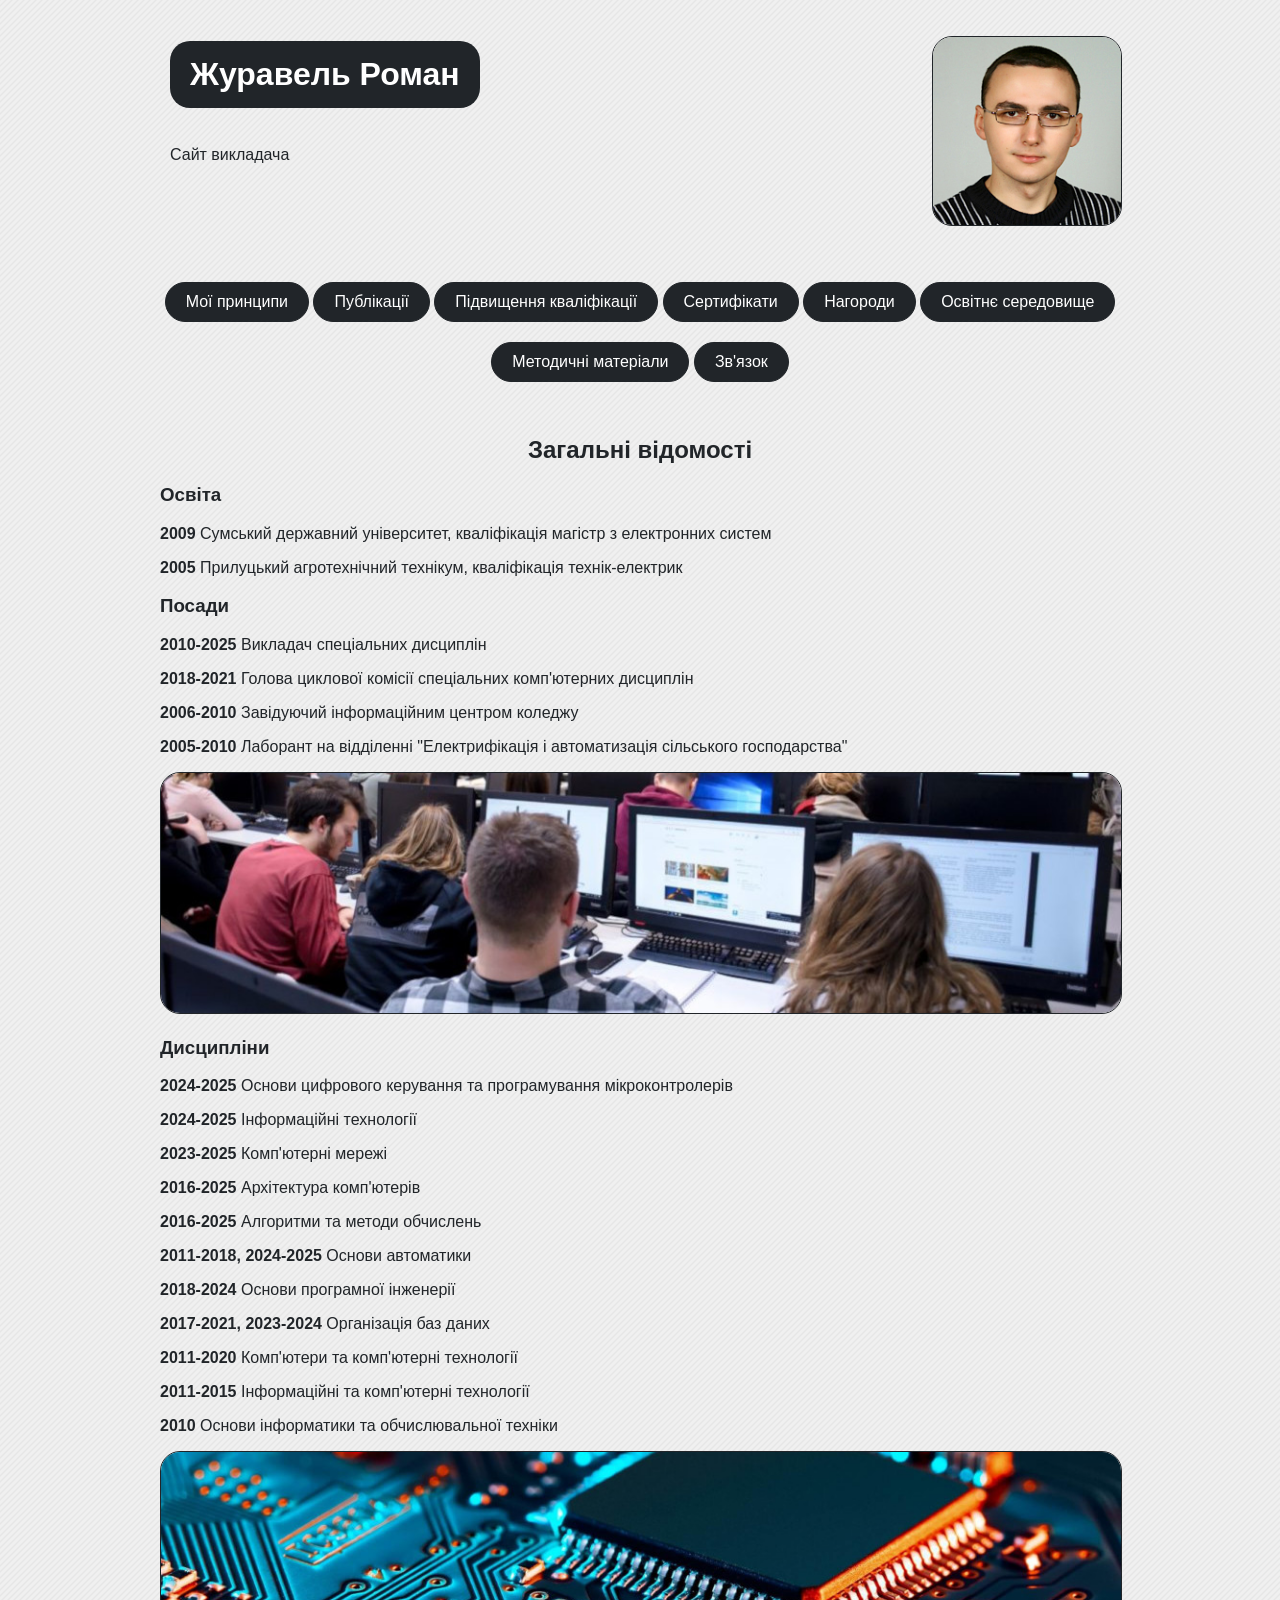
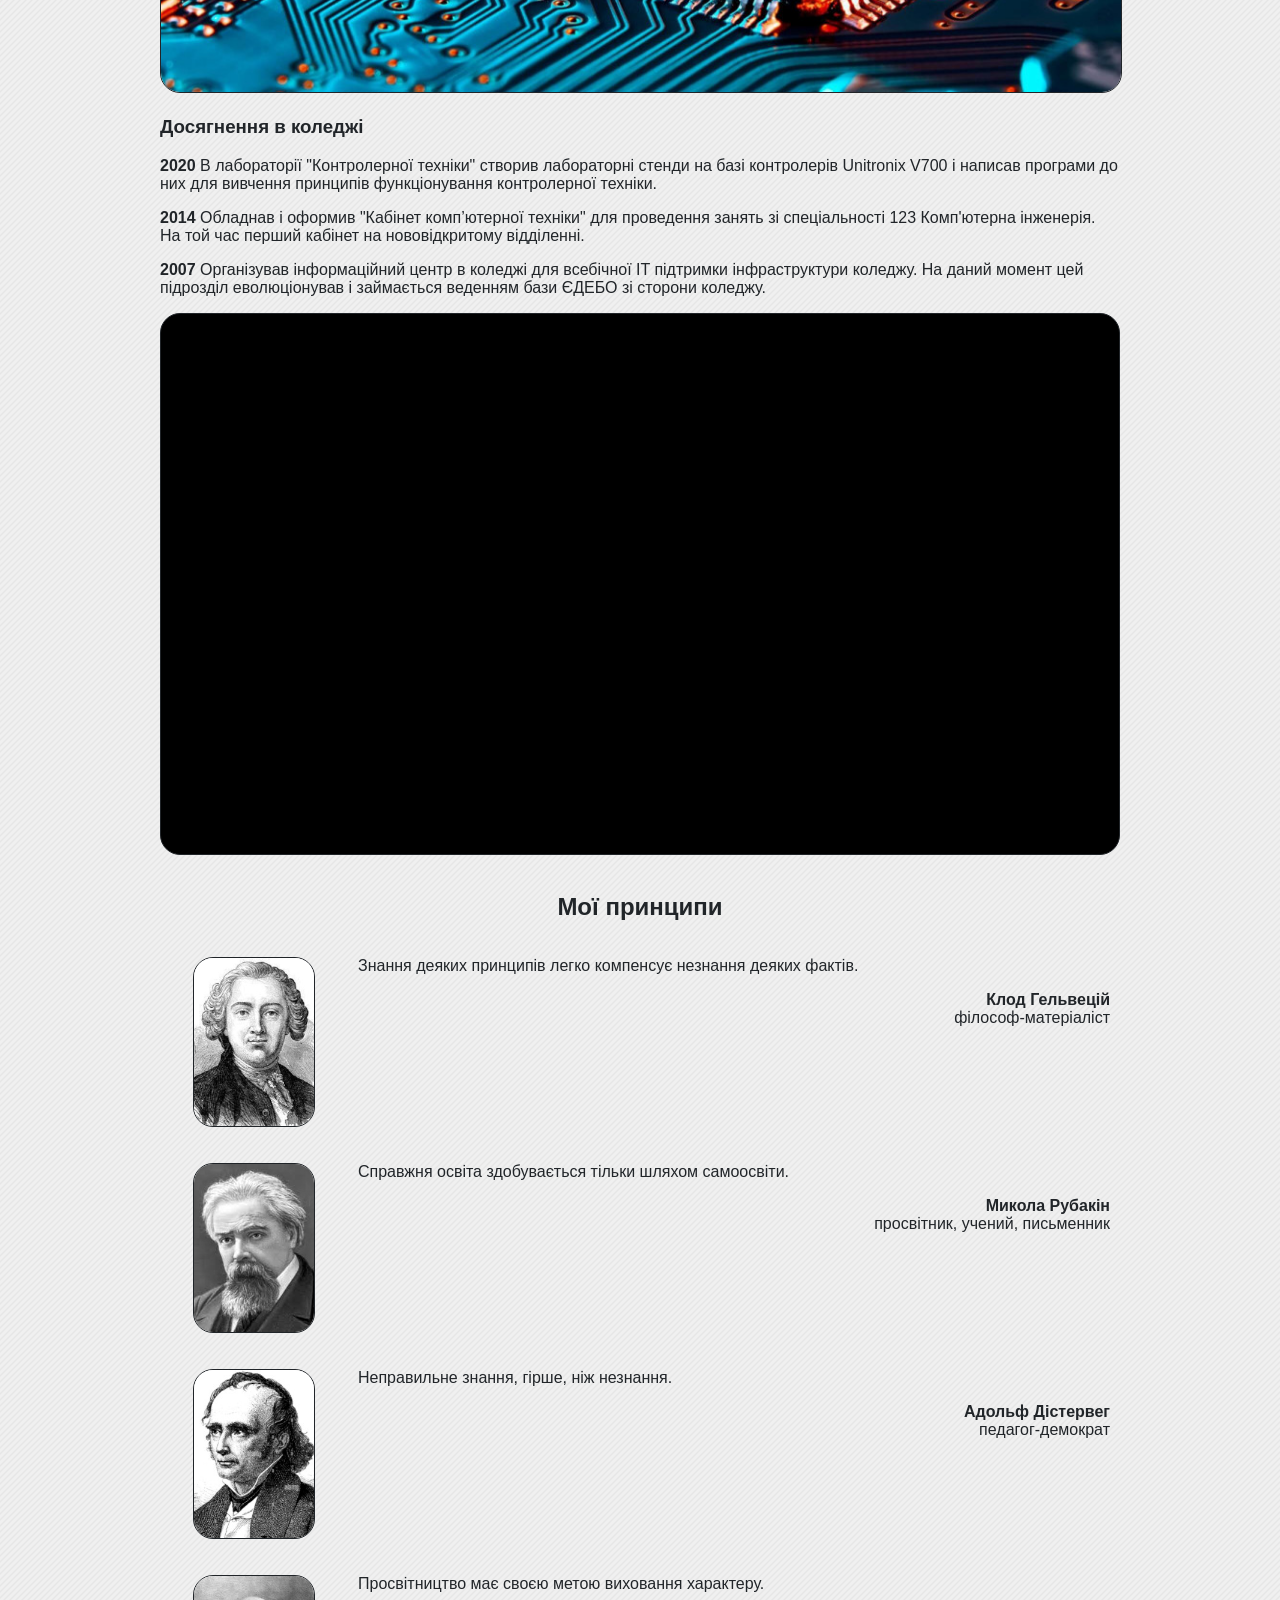
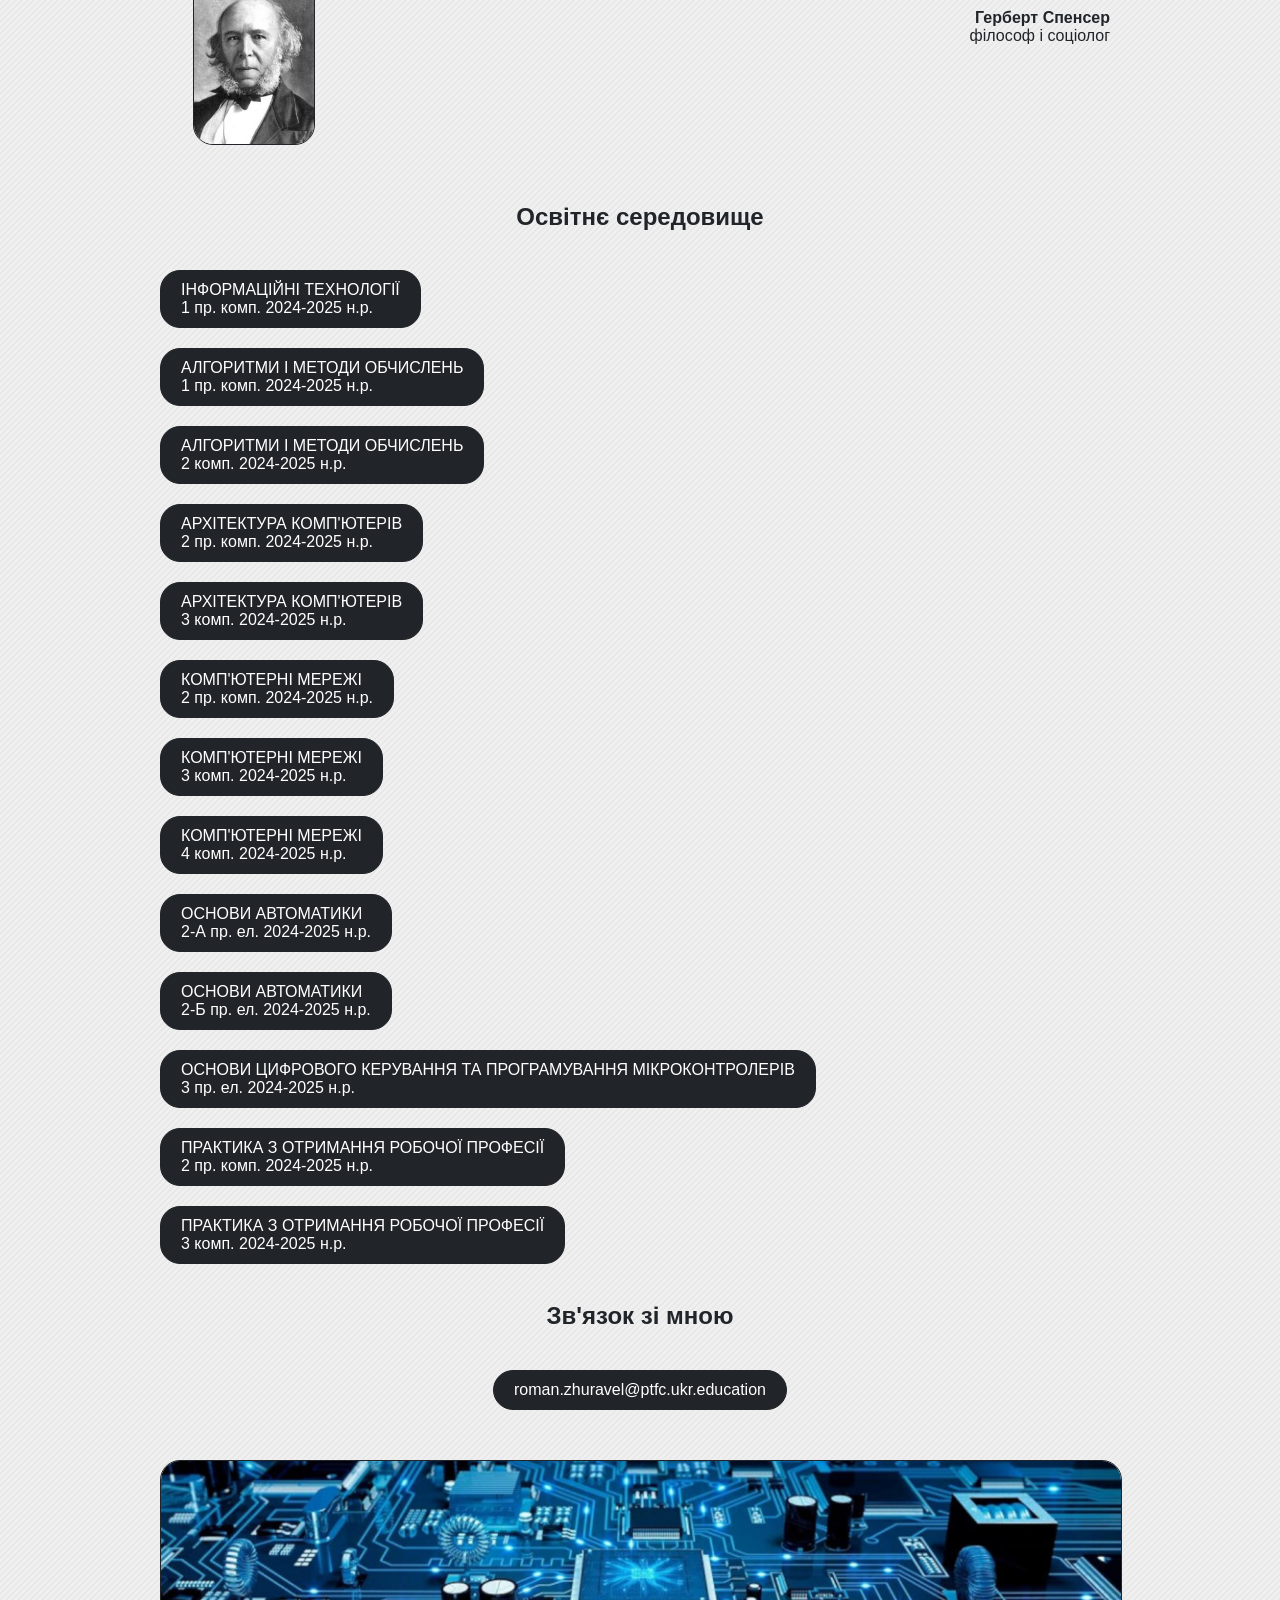
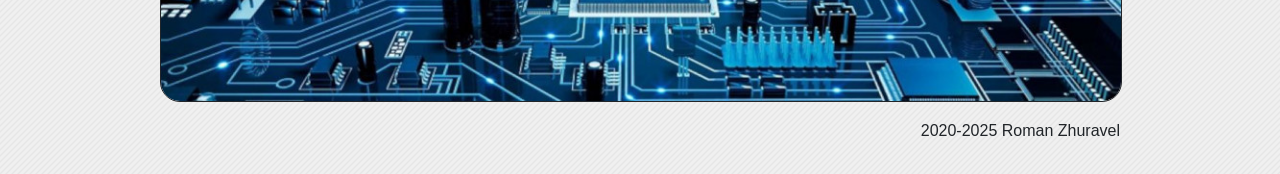
<file: index.html>
﻿<!DOCTYPE html>

<html lang="uk">

<head>
	<meta charset="UTF-8">
	<meta http-equiv="X-UA-Compatible" content="IE=Edge">
	<meta name="viewport" content="width=device-width, initial-scale=1.0">
	<title>Журавель Роман - сайт викладача</title>
	<link rel="stylesheet" href="style.css">
</head>

<style>
	.top {display: flex;}
	.left {width: 80%;
		padding-left: 10px;
		padding-right: 10px;}
	.right {width: 20%;}
	.video-container {position: relative;
		padding-bottom: 56.25%;
		height: 0;
		overflow: hidden;
		max-width: 100%;
		background: #000;
		border-radius: 20px;
		border: 1px solid #212529;}
	.video-container iframe {position: absolute;
		top: 0;
		left: 0;
		width: 100%;
		height: 100%;}
</style>

<body>
	
	<div class=container>
	
		<div class=top>
			<div class=left>
				<h1>Журавель Роман</h1>
				<p>Сайт викладача</p>
			</div>
			<div class=right>
				<p align=right><img src="img/foto.jpg" width=200 height=200></p>
			</div>
		</div>
		
		<p align=center>
		<a href="#link1" class="btn">Мої принципи</a>
		<a href="publications/pub.html" class="btn">Публікації</a>
		<a href="qualifications/qual.html" class="btn">Підвищення кваліфікації</a>
		<a href="certificates/cert.html" class="btn">Сертифікати</a>
		<a href="awards/awd.html" class="btn">Нагороди</a>
		<a href="#link2" class="btn">Освітнє середовище</a>
		<a href="materials.html" class="btn">Методичні матеріали</a>
		<a href="#link3" class="btn">Зв'язок</a>
		</p>
		
		<br>
		
		<h2 align=center>Загальні відомості</h2>
		
		<h3>Освіта</h3>
		<p><b>2009</b> Сумський державний університет, кваліфікація магістр з електронних систем</p>
		<p><b>2005</b> Прилуцький агротехнічний технікум, кваліфікація технік-електрик</p>
		<h3>Посади</h3>
		<p><b>2010-2025</b> Викладач спеціальних дисциплін</p>
		<p><b>2018-2021</b> Голова циклової комісії спеціальних комп'ютерних дисциплін</p>
		<p><b>2006-2010</b> Завідуючий інформаційним центром коледжу</p>
		<p><b>2005-2010</b> Лаборант на відділенні "Електрифікація і автоматизація сільського господарства"</p>
		
		<p><img src="img/pic1.jpg" width=100%></p>
		
		<h3>Дисципліни</h3>
		<p><b>2024-2025</b> Основи цифрового керування та програмування мікроконтролерів</p>
		<p><b>2024-2025</b> Інформаційні технології</p>
		<p><b>2023-2025</b> Комп'ютерні мережі</p>
		<p><b>2016-2025</b> Архітектура комп'ютерів</p>
		<p><b>2016-2025</b> Алгоритми та методи обчислень</p>
		<p><b>2011-2018, 2024-2025</b> Основи автоматики</p>
		<p><b>2018-2024</b> Основи програмної інженерії</p>
		<p><b>2017-2021, 2023-2024</b> Організація баз даних</p>
		<p><b>2011-2020</b> Комп'ютери та комп'ютерні технології</p>
		<p><b>2011-2015</b> Інформаційні та комп'ютерні технології</p>
		<p><b>2010</b> Основи інформатики та обчислювальної техніки</p>
		
		<p><img src="img/pic2.jpg" width=100%></p>
		
		<h3>Досягнення в коледжі</h3>
		<p><b>2020</b> В лабораторії "Контролерної техніки" створив лабораторні стенди на базі контролерів Unitronix V700 і написав програми до них для вивчення принципів функціонування контролерної техніки.</p>
		<p><b>2014</b> Обладнав і оформив "Кабінет комп’ютерної техніки" для проведення занять зі спеціальності 123 Комп'ютерна інженерія. На той час перший кабінет на нововідкритому відділенні.</p>
		<p><b>2007</b> Організував інформаційний центр в коледжі для всебічної IT підтримки інфраструктури коледжу. На даний момент цей підрозділ еволюціонував і займається веденням бази ЄДЕБО зі сторони коледжу.</p>
		
		<div class="video-container">
			<iframe 
				src="https://www.youtube.com/embed/BAggDWRZsgM" 
				title="Unitronics V700 Klinkmann" 
				frameborder="0" 
				allow="accelerometer; autoplay; clipboard-write; encrypted-media; gyroscope; picture-in-picture; web-share" 
				allowfullscreen>
			</iframe>
		</div>
		
		<br>
		
		<h2 id=link1 align=center>Мої принципи</h2>
		
		<div class=top>
			<div class=right>
				<p align=center><img src="img/img1-klod.jpg" width=120></p>
			</div>
			<div class=left>
				<p>Знання деяких принципів легко компенсує незнання деяких фактів.</p>
				<p align=right><b>Клод Гельвецій</b><br>філософ-матеріаліст</p>
			</div>
		</div>
		
		<div class=top>
			<div class=right>
				<p align=center><img src="img/img2-ruba.jpg" width=120></p>
			</div>
			<div class=left>
				<p>Справжня освіта здобувається тільки шляхом самоосвіти.</p>
				<p align=right><b>Микола Рубакін</b><br>просвітник, учений, письменник</p>
			</div>
		</div>
		
		<div class=top>
			<div class=right>
				<p align=center><img src="img/img3-dist.jpg" width=120></p>
			</div>
			<div class=left>
				<p>Неправильне знання, гірше, ніж незнання.</p>
				<p align=right><b>Адольф Дістервег</b><br>педагог-демократ</p>
			</div>
		</div>
		
		<div class=top>
			<div class=right>
				<p align=center><img src="img/img4-spen.jpg" width=120></p>
			</div>
			<div class=left>
				<p>Просвітництво має своєю метою виховання характеру.</p>
				<p align=right><b>Герберт Спенсер</b><br>філософ і соціолог</p>
			</div>
		</div>
		
		<br>
		
		<h2 id=link2 align=center>Освітнє середовище</h2>
		
		<a href="https://classroom.google.com/c/NzExNTMwNjUxODAy?cjc=smm6ibm" class="btn">ІНФОРМАЦІЙНІ ТЕХНОЛОГІЇ<br>1 пр. комп. 2024-2025 н.р.</a><br>
		<a href="https://classroom.google.com/c/NjU2ODE3MzM5MzM0?cjc=kkyntqu" class="btn">АЛГОРИТМИ І МЕТОДИ ОБЧИСЛЕНЬ<br>1 пр. комп. 2024-2025 н.р.</a><br>
		<a href="https://classroom.google.com/c/NTkyNTc0MjU2Mzkz?cjc=4qzvpvr" class="btn">АЛГОРИТМИ І МЕТОДИ ОБЧИСЛЕНЬ<br>2 комп. 2024-2025 н.р.</a><br>
		<a href="https://classroom.google.com/c/NzQ2MDU3OTg2OTk3?cjc=sdz6tez" class="btn">АРХІТЕКТУРА КОМП'ЮТЕРІВ<br>2 пр. комп. 2024-2025 н.р.</a><br>
		<a href="https://classroom.google.com/c/NTkyNTc1MzEyNjMz?cjc=2yhrnnn" class="btn">АРХІТЕКТУРА КОМП'ЮТЕРІВ<br>3 комп. 2024-2025 н.р.</a><br>
		<a href="https://classroom.google.com/c/Njg3OTU5MDc2MTU4?cjc=kvwfjny" class="btn">КОМП'ЮТЕРНІ МЕРЕЖІ<br>2 пр. комп. 2024-2025 н.р.</a><br>
		<a href="https://classroom.google.com/c/NzU1MzAyNjAwNDQx?cjc=lwa5xpm" class="btn">КОМП'ЮТЕРНІ МЕРЕЖІ<br>3 комп. 2024-2025 н.р.</a><br>
		<a href="https://classroom.google.com/c/NTQ1NTM1NDA4NzI5?cjc=p4g6uce" class="btn">КОМП'ЮТЕРНІ МЕРЕЖІ<br>4 комп. 2024-2025 н.р.</a><br>		
		<a href="https://classroom.google.com/c/NzExNTMxMTIxMDYz?cjc=t3ve276" class="btn">ОСНОВИ АВТОМАТИКИ<br>2-А пр. ел. 2024-2025 н.р.</a><br>
		<a href="https://classroom.google.com/c/NzExNTM5MDg3NDk1?cjc=vf5dvuw" class="btn">ОСНОВИ АВТОМАТИКИ<br>2-Б пр. ел. 2024-2025 н.р.</a><br>
		<a href="https://classroom.google.com/c/NzExNTMxMjExNTk5?cjc=k2uviux" class="btn">ОСНОВИ ЦИФРОВОГО КЕРУВАННЯ ТА ПРОГРАМУВАННЯ МІКРОКОНТРОЛЕРІВ<br>3 пр. ел. 2024-2025 н.р.</a><br>
		<a href="https://classroom.google.com/c/NzQ5NTY3NTk5Nzg3?cjc=psarltc" class="btn">ПРАКТИКА З ОТРИМАННЯ РОБОЧОЇ ПРОФЕСІЇ<br>2 пр. комп. 2024-2025 н.р.</a><br>
		<a href="https://classroom.google.com/c/NzYwMTYyMDk3NTA4?cjc=z7plhop" class="btn">ПРАКТИКА З ОТРИМАННЯ РОБОЧОЇ ПРОФЕСІЇ<br>3 комп. 2024-2025 н.р.</a><br>		

		<br>
		
		<h2 id=link3 align=center>Зв'язок зі мною</h2>
		
		<p align=center><a href="mailto:roman.zhuravel@ptfc.ukr.education" class="btn">roman.zhuravel@ptfc.ukr.education</a></p>
		
		<br>
		
		<p><img src="img/pic3.jpg" width=100%></p>
		
		<p align=right>2020-2025 Roman Zhuravel</p>
		
		<br>
		
	</div>

</body>

</html>
</file>
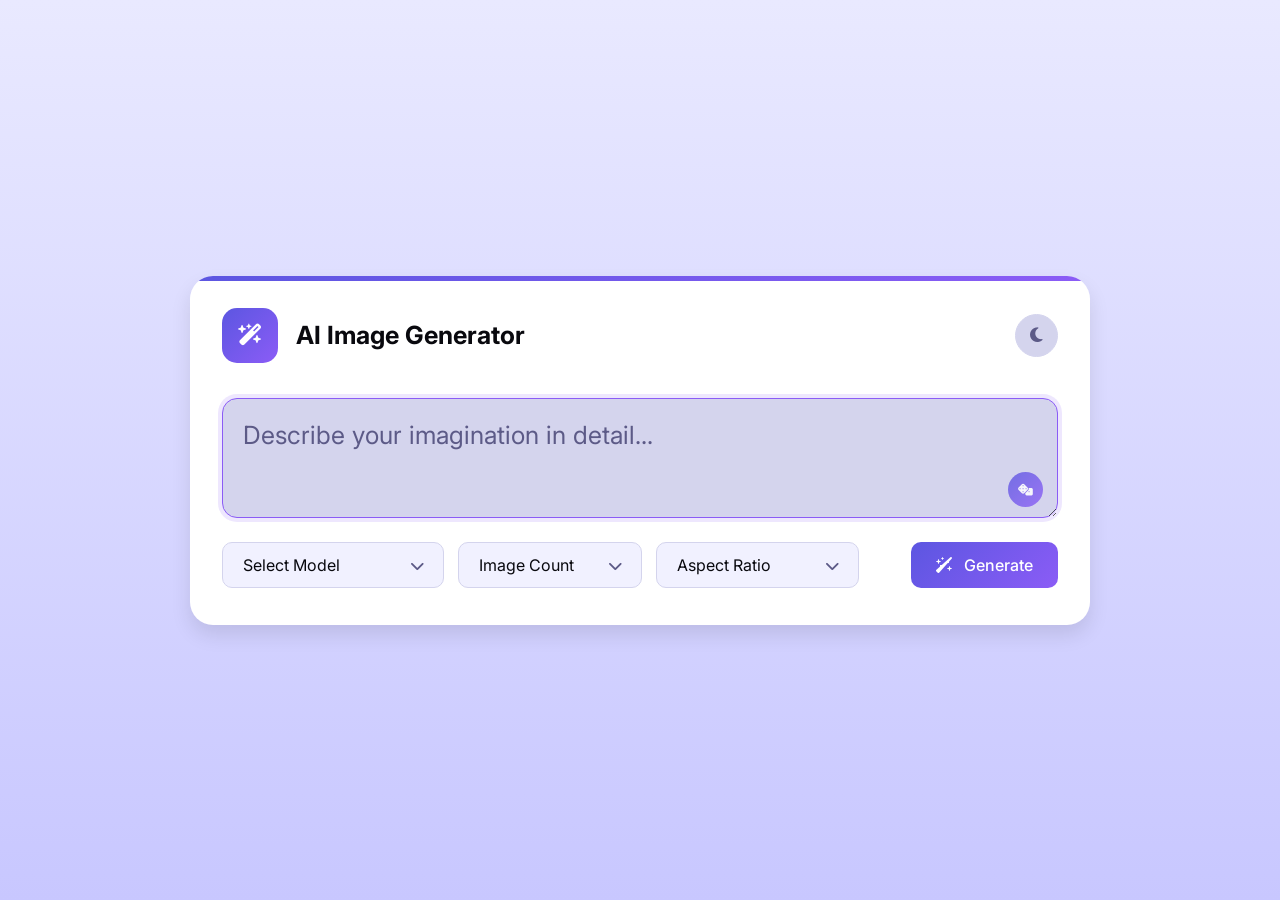
<file: ai/index.html>
<!DOCTYPE html>
<html lang="en">
<head>
    <meta charset="utf-8">
    <meta name="viewport" content="width=device-width, initial-scale=1.0" />
    <title>AI Image Generator | Magic Creator</title>
    <link rel="stylesheet" href="https://cdnjs.cloudflare.com/ajax/libs/font-awesome/6.7.2/css/all.min.css" />
    <link rel="stylesheet" href="style.css" />
</head>
<body class="dark-theme">
    <div class="container">
        <header class="header">
            <div class="logo-wrapper">
                <div class="logo">
                    <i class="fa-solid fa-wand-magic-sparkles"></i>
                </div>
                <h1>AI Image Generator</h1>
            </div>

            <button class="theme-toggle" type="button">
                <i class="fa-solid fa-moon"></i>
            </button>
        </header>

        <div class="main-content">
            <form action="#" class="prompt-form">
                <div class="prompt-container">
                    <textarea class="prompt-input" placeholder="Describe your imagination in detail..." required autofocus></textarea>
                    <button type="button" class="prompt-btn" title="Random Prompt">
                        <i class="fa-solid fa-dice"></i>
                    </button>
                </div>

                <div class="prompt-actions">
                    <div class="select-wrapper">
                        <select class="custom-select" id="model-select" required>
                            <option value="" selected disabled>Select Model</option>
                            <option value="black-forest-labs/FLUX.1-dev">FLUX.1-dev</option>
                            <option value="black-forest-labs/FLUX.1-schnell">FLUX.1-schnell</option>
                            <option value="stabilityai/stable-diffusion-xl-base-1.0">Stable Diffusion XL</option>
                            <option value="runwayml/stable-diffusion-v1-5">Stable Diffusion v1.5</option>
                            <option value="prompthero/openjourney">Openjourney</option>
                        </select>
                    </div>

                    <div class="select-wrapper">
                        <select class="custom-select" id="count-select" required>
                            <option value="" selected disabled>Image Count</option>
                            <option value="1">1 Image</option>
                            <option value="2">2 Images</option>
                            <option value="3">3 Images</option>
                            <option value="4">4 Images</option>
                        </select>
                    </div>

                    <div class="select-wrapper">
                        <select class="custom-select" id="ratio-select" required>
                            <option value="" selected disabled>Aspect Ratio</option>
                            <option value="1/1">Square (1:1)</option>
                            <option value="16/9">Landscape (16:9)</option>
                            <option value="9/16">Portrait (9:16)</option>
                        </select>
                    </div>

                    <button type="submit" class="generate-btn">
                        <i class="fa-solid fa-wand-sparkles"></i> Generate
                    </button>
                </div>
            </form>

            <div class="gallery-grid"></div>
        </div>
    </div>

    <script src="script.js" defer></script>
</body>
</html>
</file>
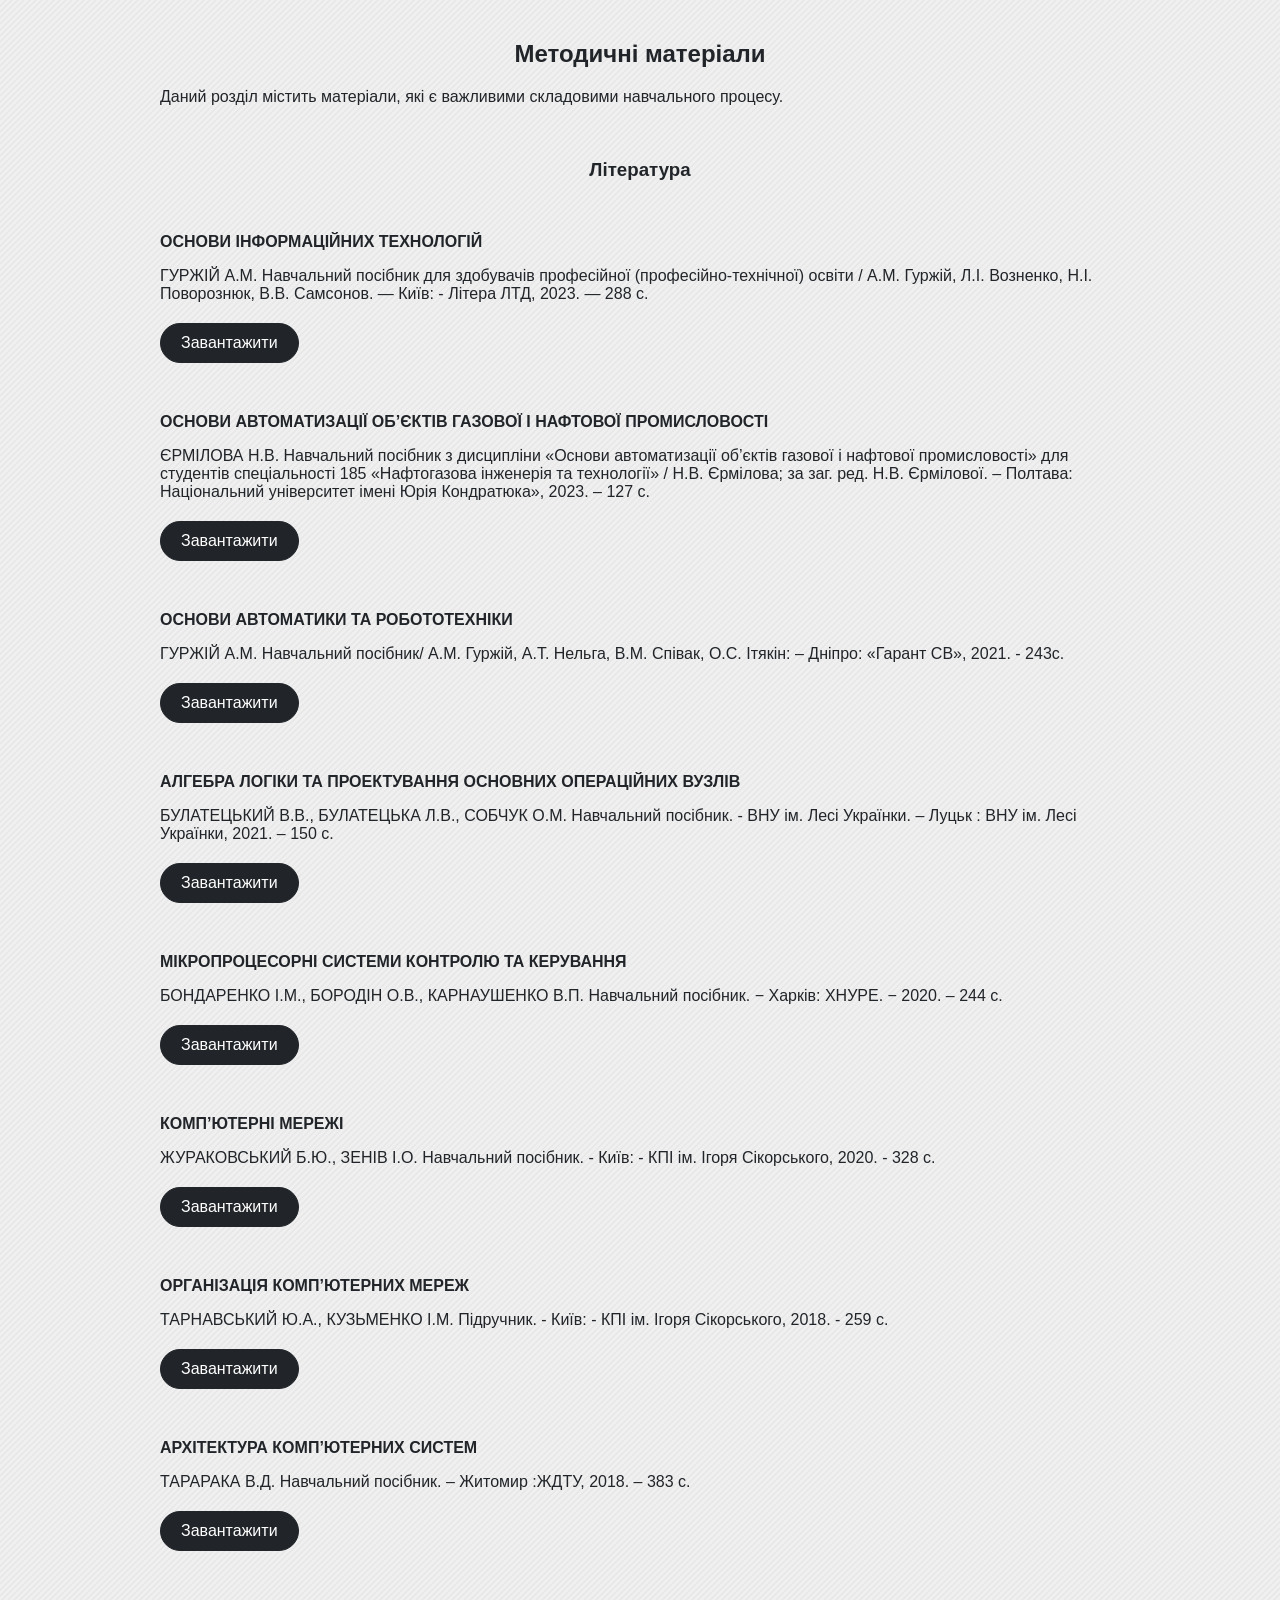
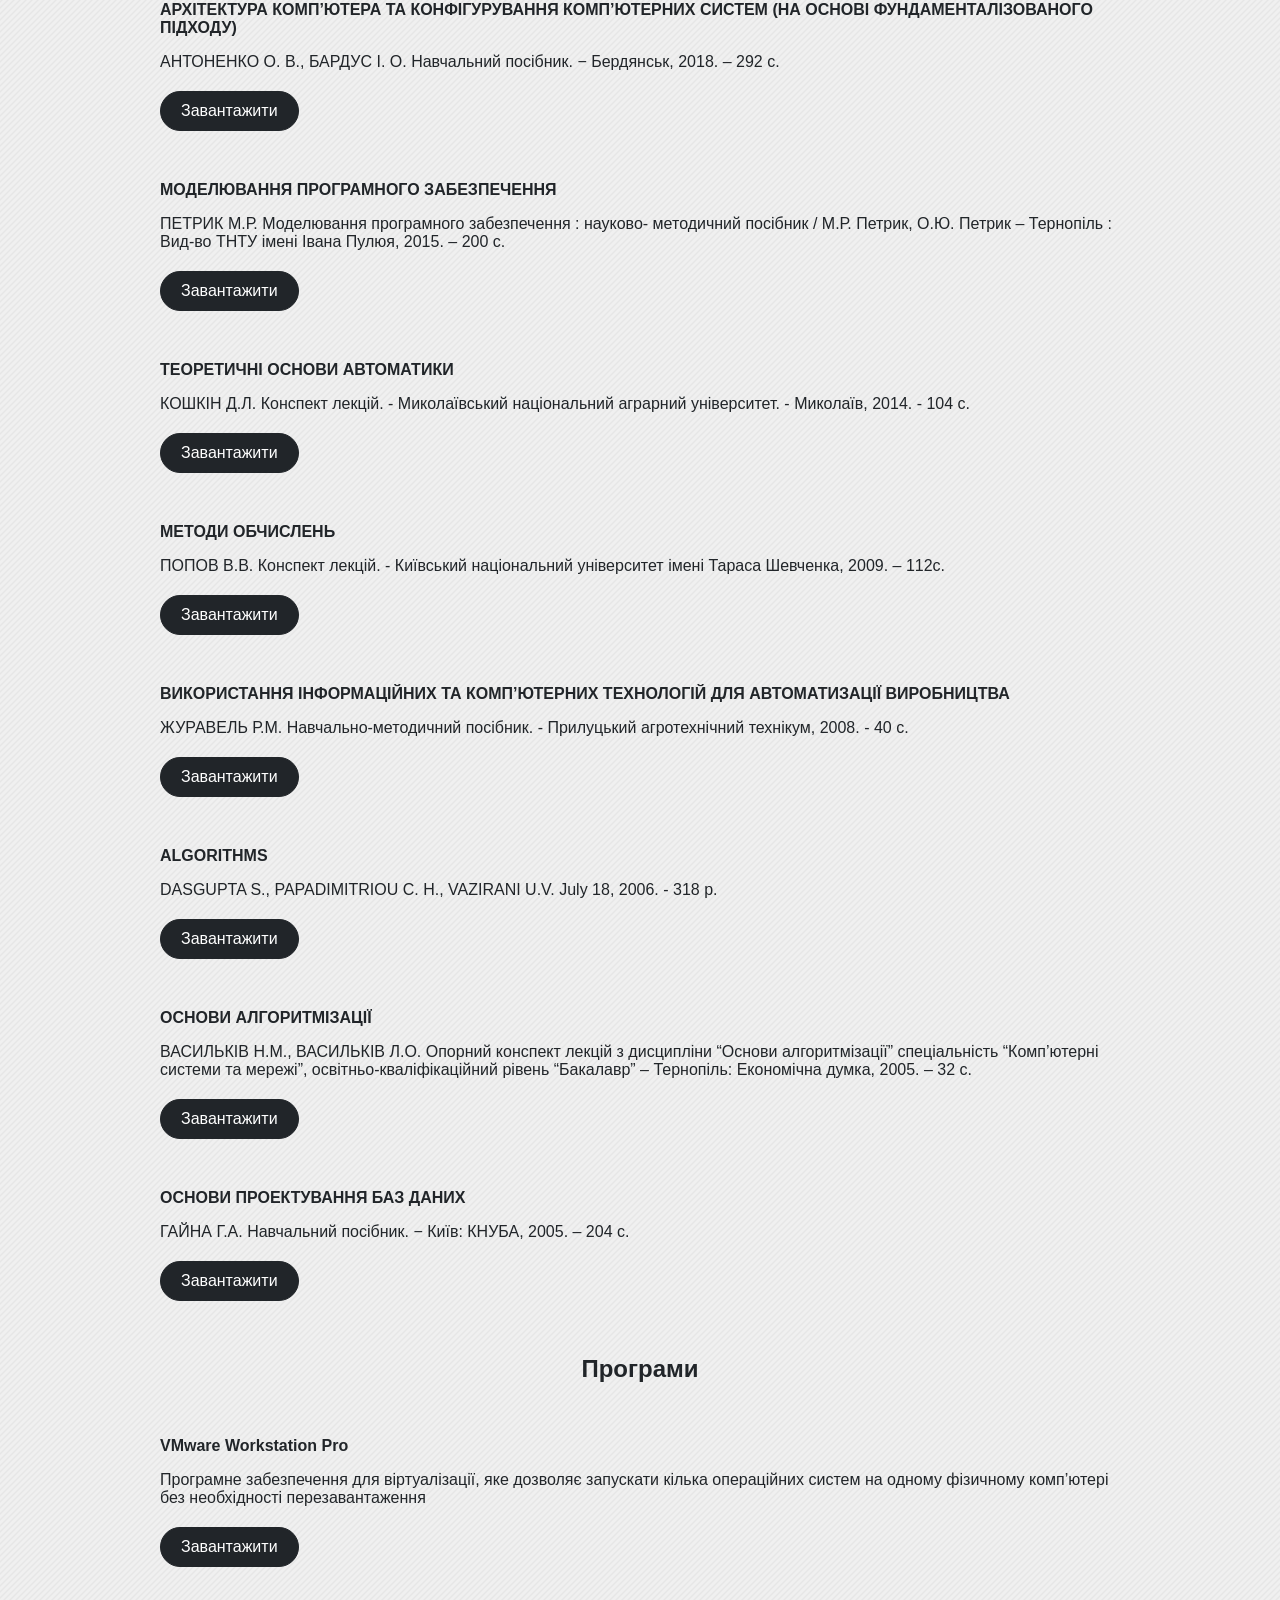
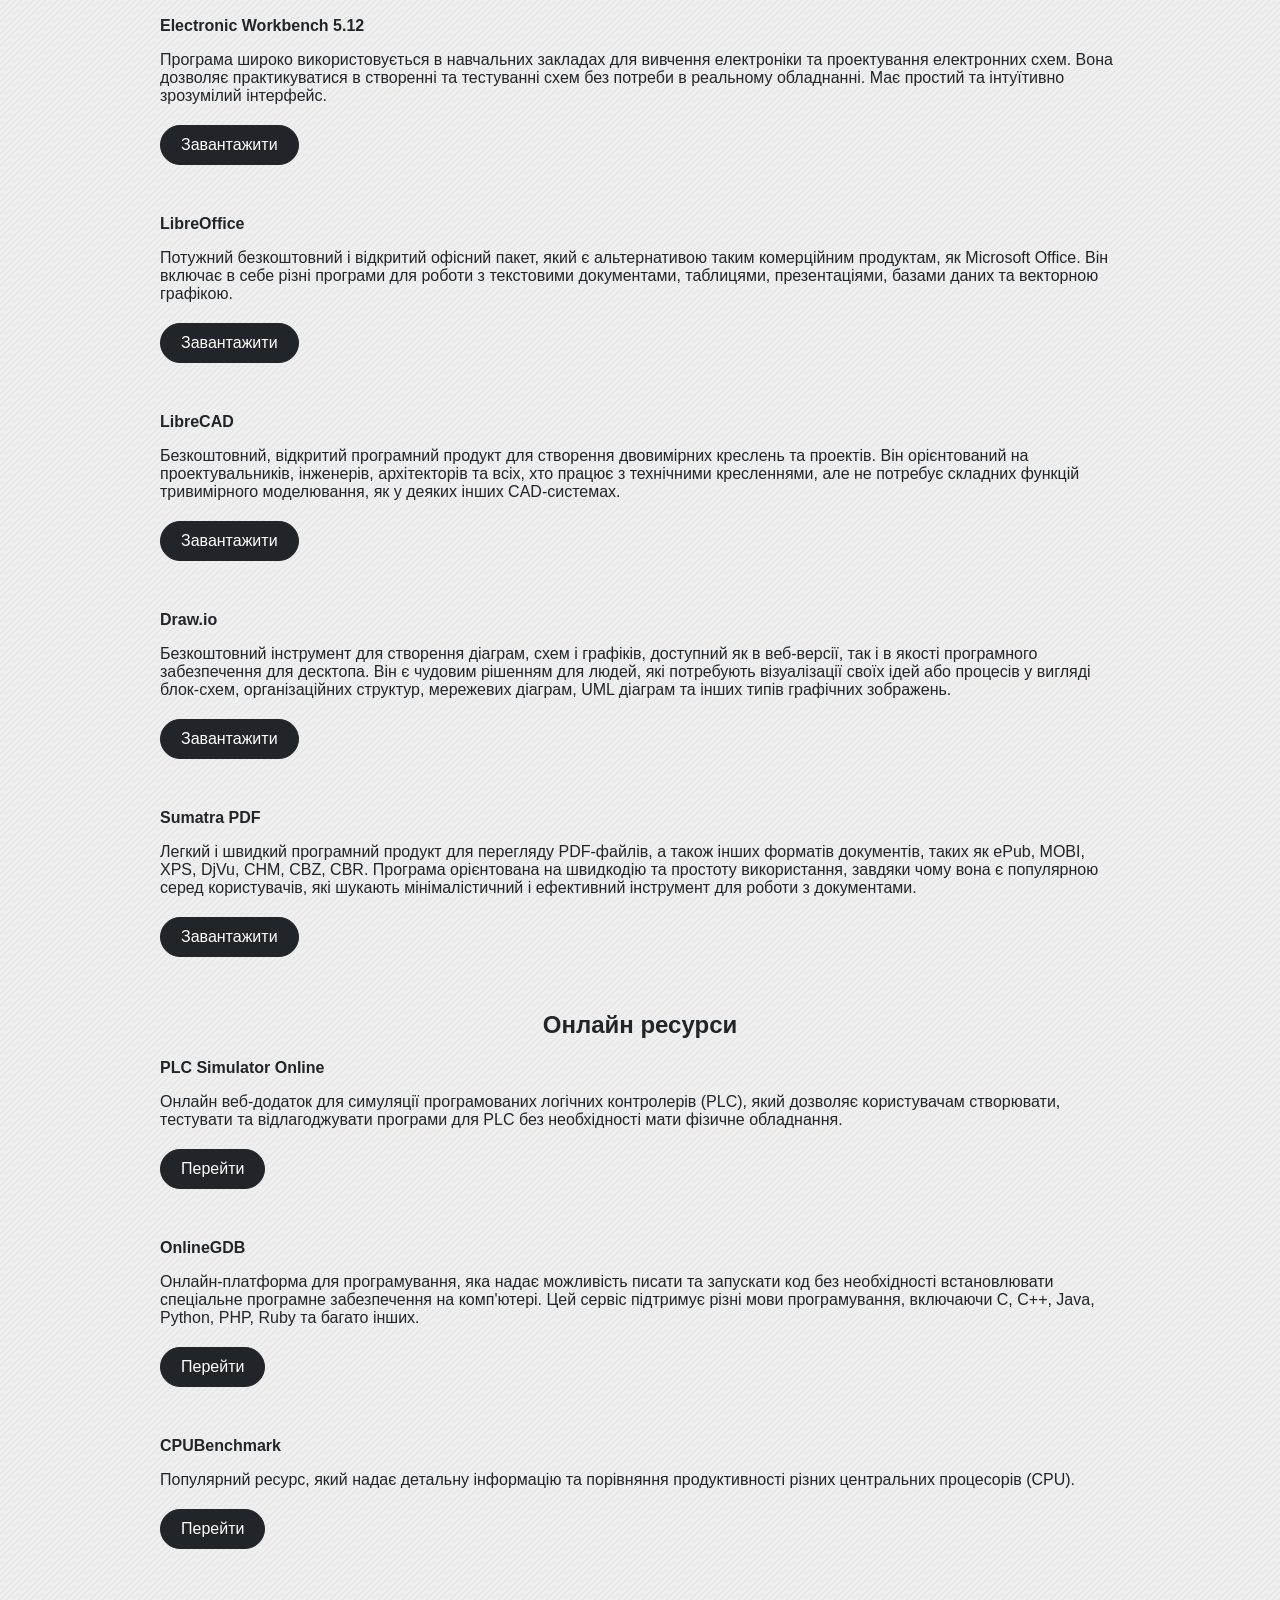
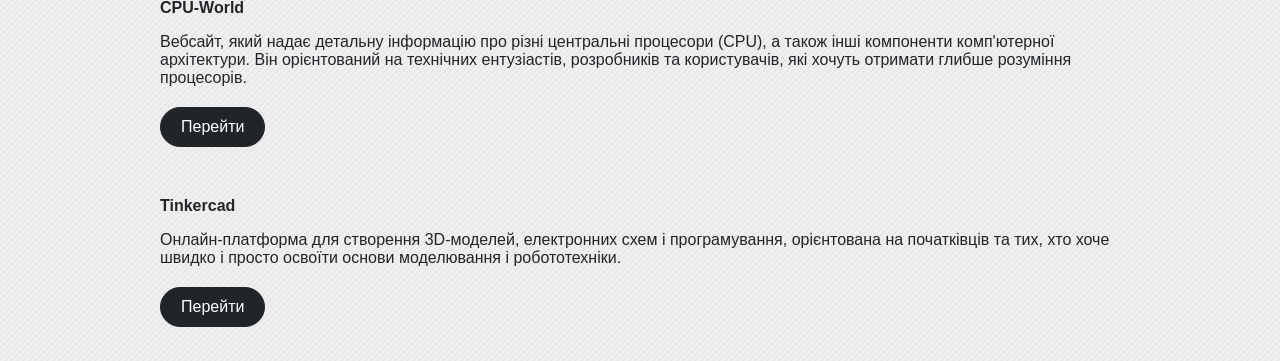
<file: materials.html>
<!DOCTYPE html>

<html lang="uk">

<head>
	<meta charset="UTF-8">
	<meta http-equiv="X-UA-Compatible" content="IE=Edge">
	<meta name="viewport" content="width=device-width, initial-scale=1.0">
	<title>Журавель Роман - сайт викладача</title>
	<link rel="stylesheet" href="style.css">
</head>

<body>
	
	<div class=container>
	
	<h2 align=center>Методичні матеріали</h2>
	
	<p align=left>Даний розділ містить матеріали, які є важливими складовими навчального процесу.</p>
	
	<br>
	
	<h3 align=center>Література</h3>
	
	<br>
	
	<p><b>ОСНОВИ ІНФОРМАЦІЙНИХ ТЕХНОЛОГІЙ</b></p>
	<p>ГУРЖІЙ А.М. Навчальний посібник для здобувачів професійної (професійно-технічної) освіти / А.М. Гуржій, Л.І. Возненко, Н.І. Поворознюк, В.В. Самсонов. — Київ: - Літера ЛТД, 2023. — 288 с.
	<br><a href="https://drive.google.com/file/d/1bxfxzNSUSow-HO_TM5wmnjZnepfu4T5S/view?usp=drive_link" class=btn>Завантажити</a></p>
	
	<br>
	
	<p><b>ОСНОВИ АВТОМАТИЗАЦІЇ ОБ’ЄКТІВ ГАЗОВОЇ І НАФТОВОЇ ПРОМИСЛОВОСТІ</b></p>
	<p>ЄРМІЛОВА Н.В. Навчальний посібник з дисципліни «Основи автоматизації об’єктів газової і нафтової промисловості» для студентів спеціальності 185 «Нафтогазова інженерія та технології» / Н.В. Єрмілова; за заг. ред. Н.В. Єрмілової. – Полтава: Національний університет імені Юрія Кондратюка», 2023. – 127 с.
	<br><a href="https://drive.google.com/file/d/1UdUP3YGCep0DHaMv5_TZ61-_3OCW1K5c/view?usp=drive_link" class=btn>Завантажити</a></p>
	
	<br>
	
	<p><b>ОСНОВИ АВТОМАТИКИ ТА РОБОТОТЕХНІКИ</b></p>
	<p>ГУРЖІЙ А.М. Навчальний посібник/ А.М. Гуржій, А.Т. Нельга, В.М. Співак, О.С. Ітякін: – Дніпро: «Гарант СВ», 2021. - 243с.
	<br><a href="https://drive.google.com/file/d/1H-qxgRDjcpuzVZ19QnLAdBy1CyAGSxaR/view?usp=drive_link" class=btn>Завантажити</a></p>
	
	<br>
	
	<p><b>АЛГЕБРА ЛОГІКИ ТА ПРОЕКТУВАННЯ ОСНОВНИХ ОПЕРАЦІЙНИХ ВУЗЛІВ</b></p>
	<p>БУЛАТЕЦЬКИЙ В.В., БУЛАТЕЦЬКА Л.В., СОБЧУК О.М. Навчальний посібник. - ВНУ ім. Лесі Українки. – Луцьк : ВНУ ім. Лесі Українки, 2021. – 150 с.
	<br><a href="https://drive.google.com/file/d/1MzEvMufqtxtEnUFlmexCNo5Sq9Ez_eKC/view?usp=drive_link" class=btn>Завантажити</a></p>
	
	<br>
	
	<p><b>МІКРОПРОЦЕСОРНІ СИСТЕМИ КОНТРОЛЮ ТА КЕРУВАННЯ</b></p>
	<p>БОНДАРЕНКО І.М., БОРОДІН О.В., КАРНАУШЕНКО В.П. Навчальний посібник. − Харків: ХНУРЕ. − 2020. – 244 с.
	<br><a href="https://drive.google.com/file/d/1yR_DLyGuDc2W43CIsdYmy990MGCdsgMu/view?usp=drive_link" class=btn>Завантажити</a></p>
	
	<br>
	
	<p><b>КОМП’ЮТЕРНІ МЕРЕЖІ</b></p>
	<p>ЖУРАКОВСЬКИЙ Б.Ю., ЗЕНІВ І.О. Навчальний посібник. - Київ: - КПІ ім. Ігоря Сікорського, 2020. - 328 с.
	<br><a href="https://drive.google.com/file/d/1KPLRBvidFv_3_8YfXn3vS-rND7IwffZa/view?usp=drive_link" class=btn>Завантажити</a></p>
	
	<br>
	
	<p><b>ОРГАНІЗАЦІЯ КОМП’ЮТЕРНИХ МЕРЕЖ</b></p>
	<p>ТАРНАВСЬКИЙ Ю.А., КУЗЬМЕНКО І.М. Підручник. - Київ: - КПІ ім. Ігоря Сікорського, 2018. - 259 с.
	<br><a href="https://drive.google.com/file/d/1pGnEfc_8YBsYyWJoZLMsg-e1jRHoehTN/view?usp=drive_link" class=btn>Завантажити</a></p>
	
	<br>
	
	<p><b>АРХІТЕКТУРА КОМП’ЮТЕРНИХ СИСТЕМ</b></p>
	<p>ТАРАРАКА В.Д. Навчальний посібник. – Житомир :ЖДТУ, 2018. – 383 с.
	<br><a href="https://drive.google.com/file/d/1RASkE05jFRC17O373t4CjdPhhNC3xfpF/view?usp=drive_link" class=btn>Завантажити</a></p>
	
	<br>

	<p><b>АРХІТЕКТУРА КОМП’ЮТЕРА ТА КОНФІГУРУВАННЯ КОМП’ЮТЕРНИХ СИСТЕМ (НА ОСНОВІ ФУНДАМЕНТАЛІЗОВАНОГО ПІДХОДУ)</b></p>
	<p>АНТОНЕНКО О. В., БАРДУС І. О. Навчальний посібник. − Бердянськ, 2018. – 292 с.
	<br><a href="https://drive.google.com/file/d/1Zaw2uooeLi9UNiixUMF3YYZUErnHeBiE/view?usp=drive_link" class=btn>Завантажити</a></p>
	
	<br>
	
	<p><b>МОДЕЛЮВАННЯ ПРОГРАМНОГО ЗАБЕЗПЕЧЕННЯ</b></p>
	<p>ПЕТРИК М.Р. Моделювання програмного забезпечення : науково- методичний посібник / М.Р. Петрик, О.Ю. Петрик – Тернопіль : Вид-во ТНТУ імені Івана Пулюя, 2015. – 200 с.
	<br><a href="https://drive.google.com/file/d/1vXreFqcZk3aTXDn6L-TzMp4lPIv-DSvK/view?usp=drive_link" class=btn>Завантажити</a></p>
	
	<br>
	
	<p><b>ТЕОРЕТИЧНІ ОСНОВИ АВТОМАТИКИ</b></p>
	<p>КОШКІН Д.Л. Конспект лекцій. - Миколаївський національний аграрний університет. - Миколаїв, 2014. - 104 с.
	<br><a href="https://drive.google.com/file/d/1xscYQy63vK4tS0DwB2ym8XKq2CUvMs9l/view?usp=drive_link" class=btn>Завантажити</a></p>
	
	<br>
	
	<p><b>МЕТОДИ ОБЧИСЛЕНЬ</b></p>
	<p>ПОПОВ В.В. Конспект лекцій. - Київський національний університет імені Тараса Шевченка, 2009. – 112с.
	<br><a href="https://drive.google.com/file/d/1cyxhMBUemfFp_H2GWOIsLdm80f2HFDDr/view?usp=drive_link" class=btn>Завантажити</a></p>
	
	<br>
	
	<p><b>ВИКОРИСТАННЯ ІНФОРМАЦІЙНИХ ТА КОМП’ЮТЕРНИХ ТЕХНОЛОГІЙ ДЛЯ АВТОМАТИЗАЦІЇ ВИРОБНИЦТВА</b></p>
	<p>ЖУРАВЕЛЬ Р.М. Навчально-методичний посібник. - Прилуцький агротехнічний технікум, 2008. - 40 с.
	<br><a href="https://drive.google.com/file/d/1aLk2J_bjCsfiuTyUx5gd_Hz4FvbvhRfs/view?usp=drive_link" class=btn>Завантажити</a></p>
	
	<br>
	
	<p><b>ALGORITHMS</b></p>
	<p>DASGUPTA S., PAPADIMITRIOU C. H., VAZIRANI U.V. July 18, 2006. - 318 p.
	<br><a href="https://drive.google.com/file/d/1RMiLvrdN2Kk5P7N6J_L_KxUihRf5LeoD/view?usp=drive_link" class=btn>Завантажити</a></p>
	
	<br>
	
	<p><b>ОСНОВИ АЛГОРИТМІЗАЦІЇ</b></p>
	<p>ВАСИЛЬКІВ Н.М., ВАСИЛЬКІВ Л.О. Опорний конспект лекцій з дисципліни “Основи алгоритмізації” спеціальність “Комп’ютерні системи та мережі”, освітньо-кваліфікаційний рівень “Бакалавр” – Тернопіль: Економічна думка, 2005. – 32 с.
	<br><a href="https://drive.google.com/file/d/1EcGvf1AL8bRTnNHGq7k1yiZoFgE3zqBq/view?usp=drive_link" class=btn>Завантажити</a></p>
	
	<br>
	
	<p><b>ОСНОВИ ПРОЕКТУВАННЯ БАЗ ДАНИХ</b></p>
	<p>ГАЙНА Г.А. Навчальний посібник. − Київ: КНУБА, 2005. – 204 с.
	<br><a href="https://drive.google.com/file/d/1pJovC7nkxcK0Pl_A7sNh0X9dcZ5irOoS/view?usp=drive_link" class=btn>Завантажити</a></p>
	
	<br>
	
	<h2 align=center>Програми</h2>
	
	<br>
	
	<p><b>VMware Workstation Pro</b></p>
	<p>Програмне забезпечення для віртуалізації, яке дозволяє запускати кілька операційних систем на одному фізичному комп’ютері без необхідності перезавантаження
	<br><a href="https://vmware-player.en.uptodown.com/windows/download" class=btn>Завантажити</a></p>
	
	<br>
	
	<p><b>Electronic Workbench 5.12</b></p>
	<p>Програма широко використовується в навчальних закладах для вивчення електроніки та проектування електронних схем. Вона дозволяє практикуватися в створенні та тестуванні схем без потреби в реальному обладнанні. Має простий та інтуїтивно зрозумілий інтерфейс.
	<br><a href="https://electronicsworkbench.org/" class=btn>Завантажити</a></p>
	
	<br>
	
	<p><b>LibreOffice</b></p>
	<p>Потужний безкоштовний і відкритий офісний пакет, який є альтернативою таким комерційним продуктам, як Microsoft Office. Він включає в себе різні програми для роботи з текстовими документами, таблицями, презентаціями, базами даних та векторною графікою.
	<br><a href="https://uk.libreoffice.org/" class=btn>Завантажити</a></p>
	
	<br>
	
	<p><b>LibreCAD</b></p>
	<p>Безкоштовний, відкритий програмний продукт для створення двовимірних креслень та проектів. Він орієнтований на проектувальників, інженерів, архітекторів та всіх, хто працює з технічними кресленнями, але не потребує складних функцій тривимірного моделювання, як у деяких інших CAD-системах.
	<br><a href="https://librecad.org/" class=btn>Завантажити</a></p>
	
	<br>
	
	<p><b>Draw.io</b></p>
	<p>Безкоштовний інструмент для створення діаграм, схем і графіків, доступний як в веб-версії, так і в якості програмного забезпечення для десктопа. Він є чудовим рішенням для людей, які потребують візуалізації своїх ідей або процесів у вигляді блок-схем, організаційних структур, мережевих діаграм, UML діаграм та інших типів графічних зображень.
	<br><a href="https://www.drawio.com/" class=btn>Завантажити</a></p>
	
	<br>
	
	<p><b>Sumatra PDF</b></p>
	<p>Легкий і швидкий програмний продукт для перегляду PDF-файлів, а також інших форматів документів, таких як ePub, MOBI, XPS, DjVu, CHM, CBZ, CBR. Програма орієнтована на швидкодію та простоту використання, завдяки чому вона є популярною серед користувачів, які шукають мінімалістичний і ефективний інструмент для роботи з документами.
	<br><a href="https://www.sumatrapdfreader.org/free-pdf-reader" class=btn>Завантажити</a></p>
	
	<br>

	<h2 align=center>Онлайн ресурси</h2>
	
	<p><b>PLC Simulator Online</b></p>
	<p>Онлайн веб-додаток для симуляції програмованих логічних контролерів (PLC), який дозволяє користувачам створювати, тестувати та відлагоджувати програми для PLC без необхідності мати фізичне обладнання.
	<br><a href="https://app.plcsimulator.online/" class=btn>Перейти</a></p>
	
	<br>
	
	<p><b>OnlineGDB</b></p>
	<p>Онлайн-платформа для програмування, яка надає можливість писати та запускати код без необхідності встановлювати спеціальне програмне забезпечення на комп'ютері. Цей сервіс підтримує різні мови програмування, включаючи C, C++, Java, Python, PHP, Ruby та багато інших.
	<br><a href="https://www.onlinegdb.com/" class=btn>Перейти</a></p>
	
	<br>
	
	<p><b>CPUBenchmark</b></p>
	<p>Популярний ресурс, який надає детальну інформацію та порівняння продуктивності різних центральних процесорів (CPU).
	<br><a href="https://www.cpubenchmark.net/" class=btn>Перейти</a></p>
	
	<br>
	
	<p><b>CPU-World</b></p>
	<p>Вебсайт, який надає детальну інформацію про різні центральні процесори (CPU), а також інші компоненти комп'ютерної архітектури. Він орієнтований на технічних ентузіастів, розробників та користувачів, які хочуть отримати глибше розуміння процесорів. 
	<br><a href="https://www.cpu-world.com/" class=btn>Перейти</a></p>
	
	<br>
	
	<p><b>Tinkercad</b></p>
	<p>Онлайн-платформа для створення 3D-моделей, електронних схем і програмування, орієнтована на початківців та тих, хто хоче швидко і просто освоїти основи моделювання і робототехніки.
	<br><a href="https://www.tinkercad.com/" class=btn>Перейти</a></p>
	
	<br>
	
	</div>

</body>

</html>
</file>
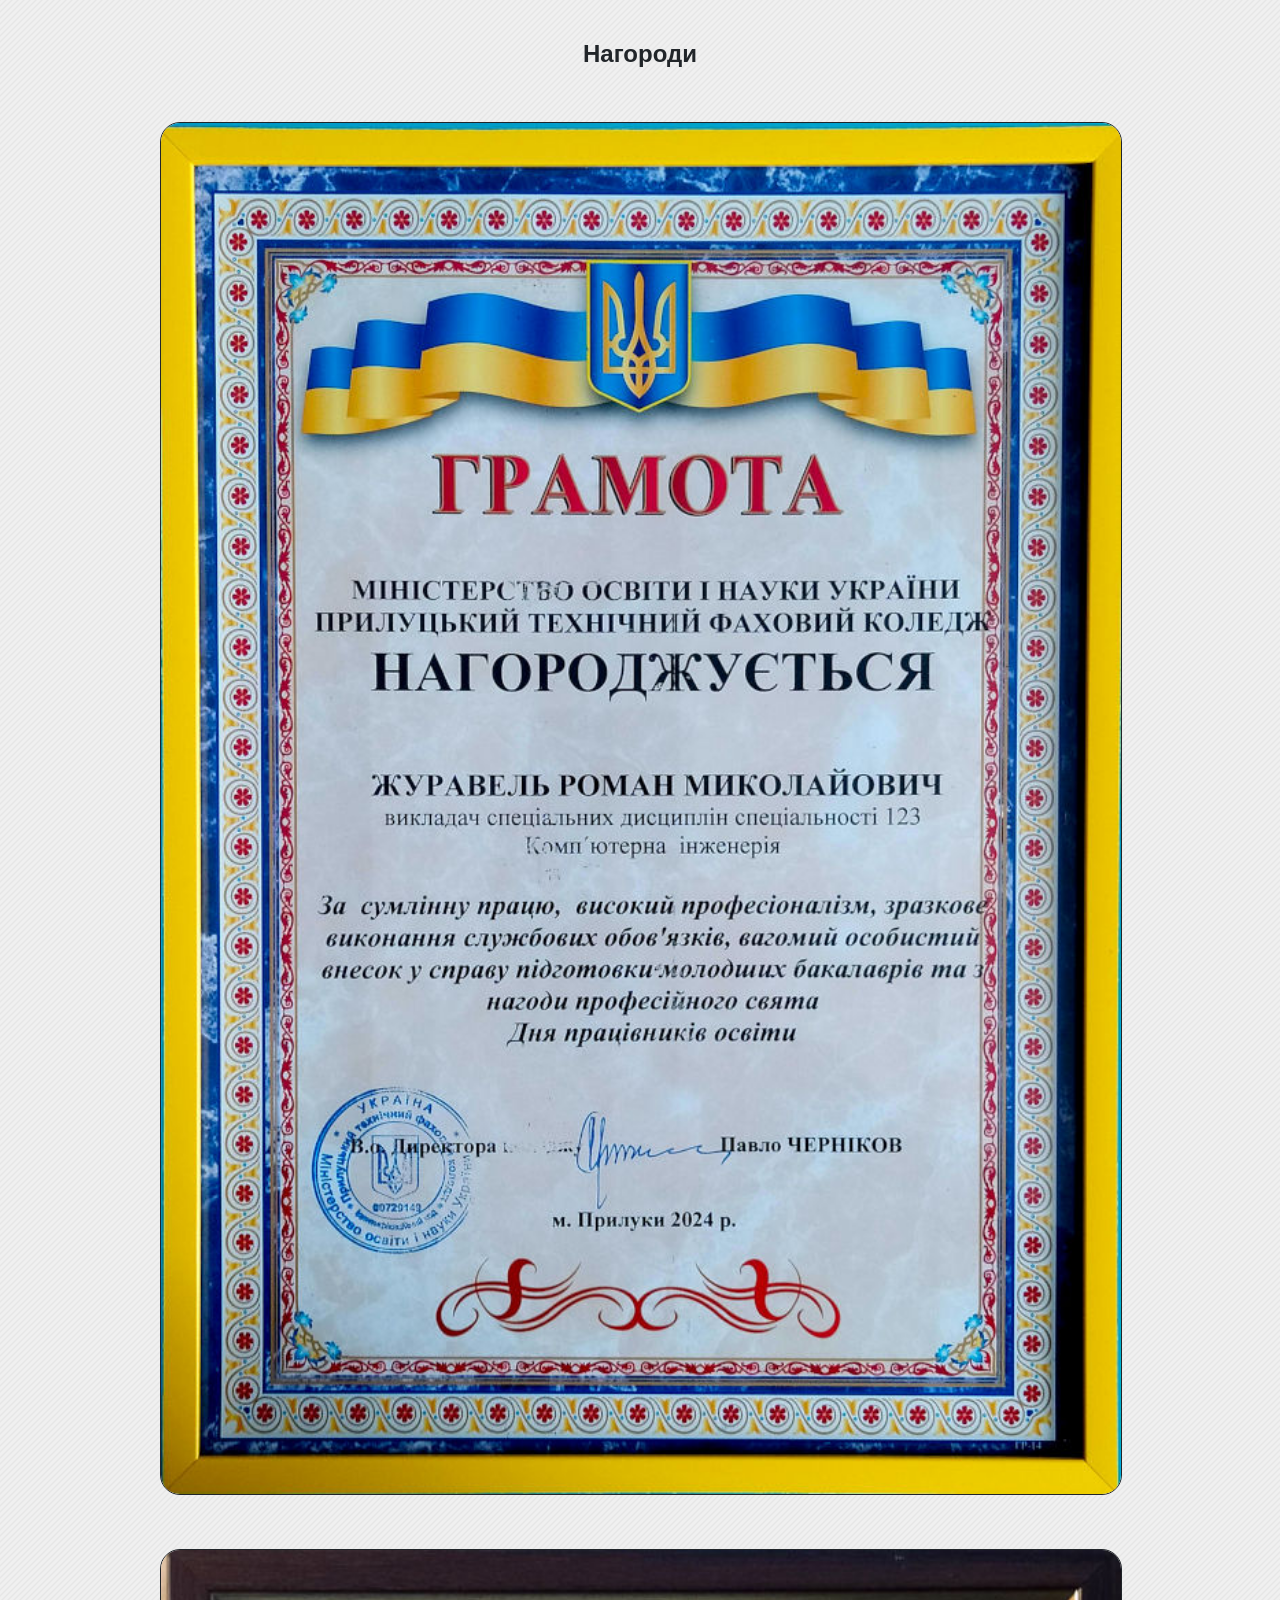
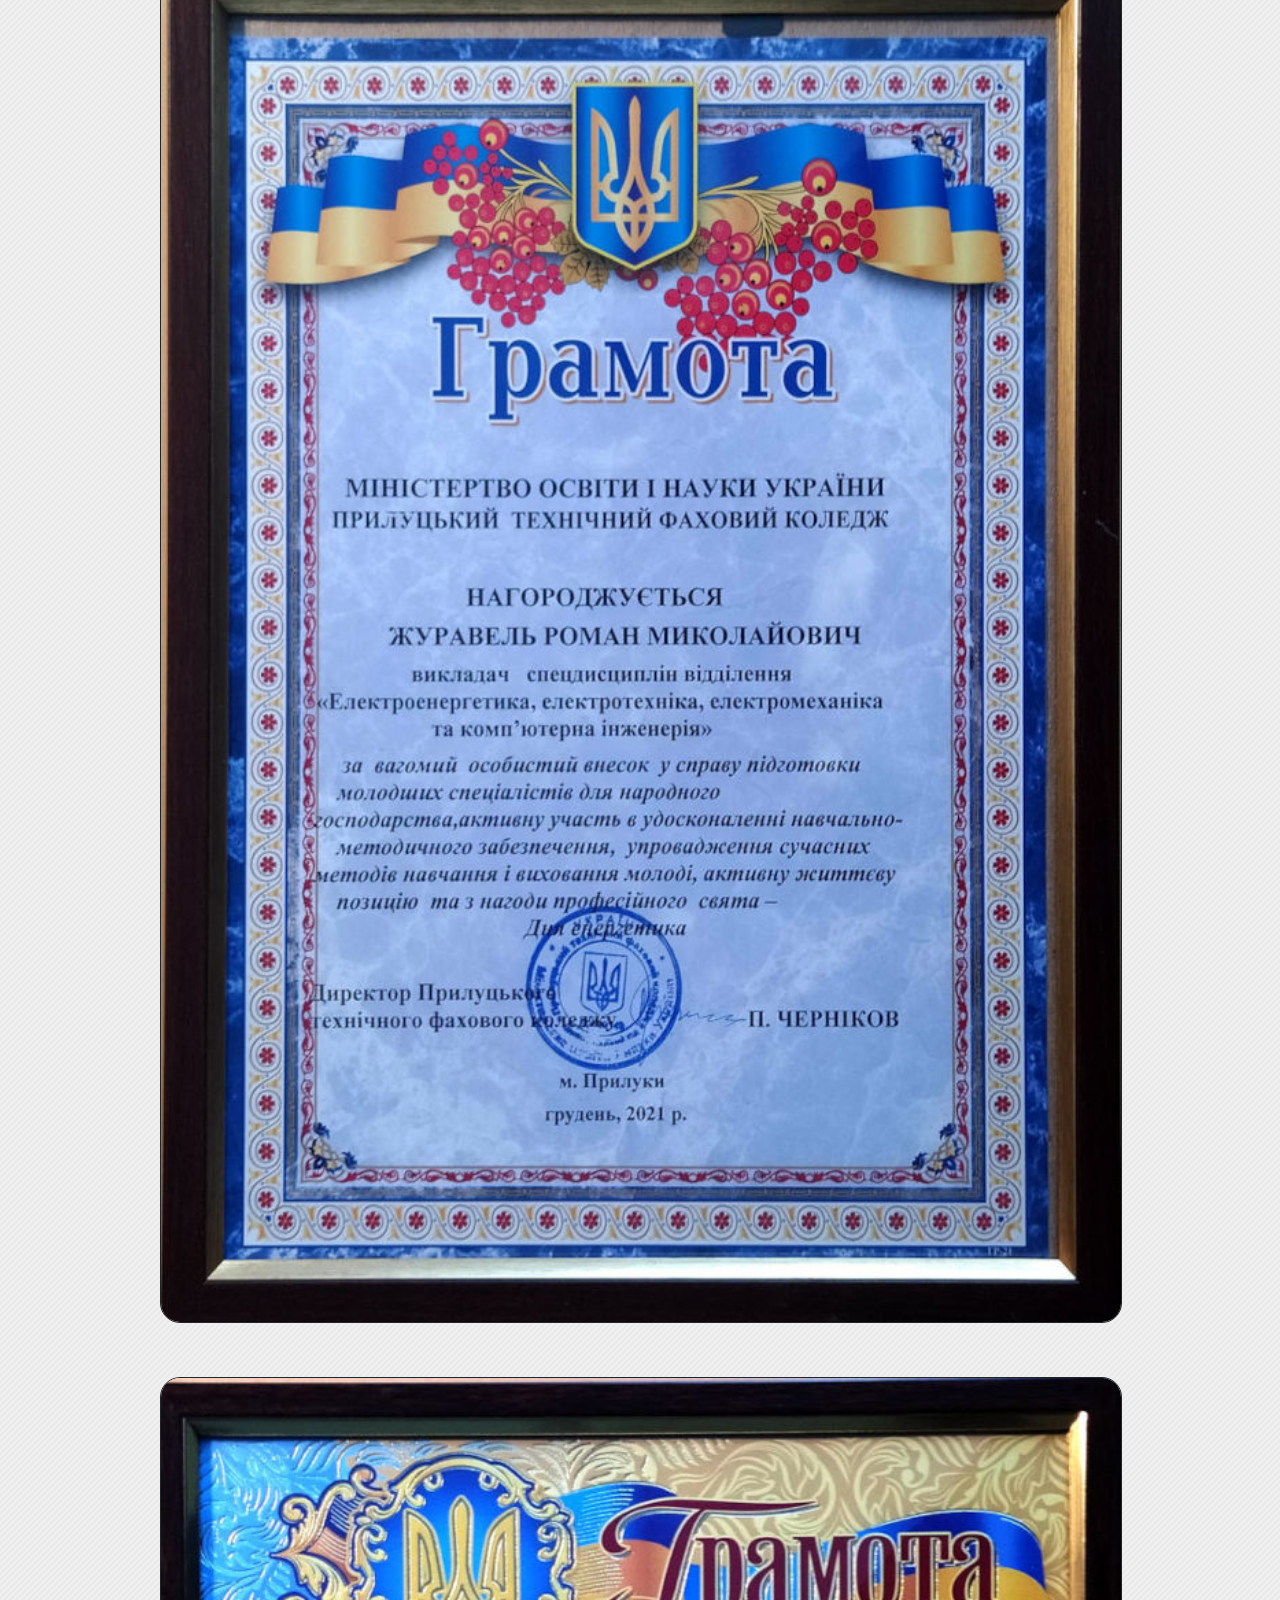
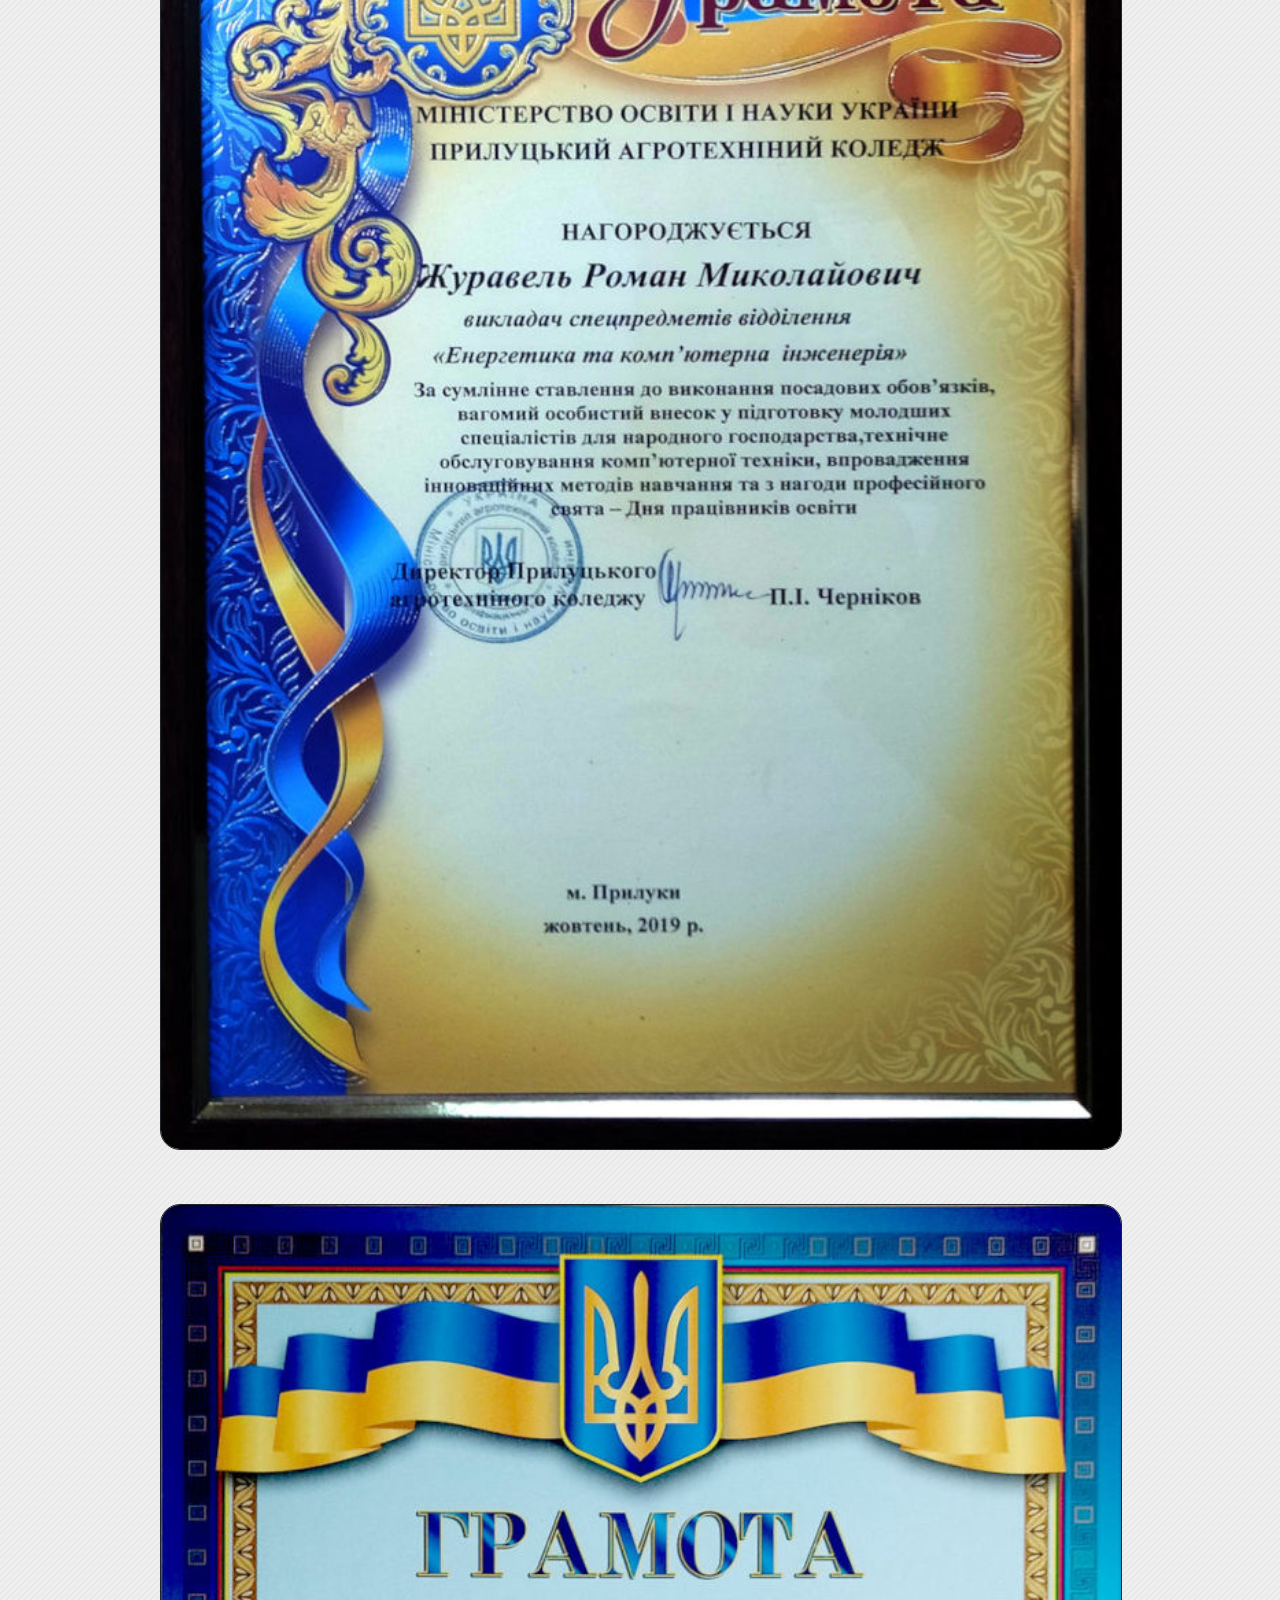
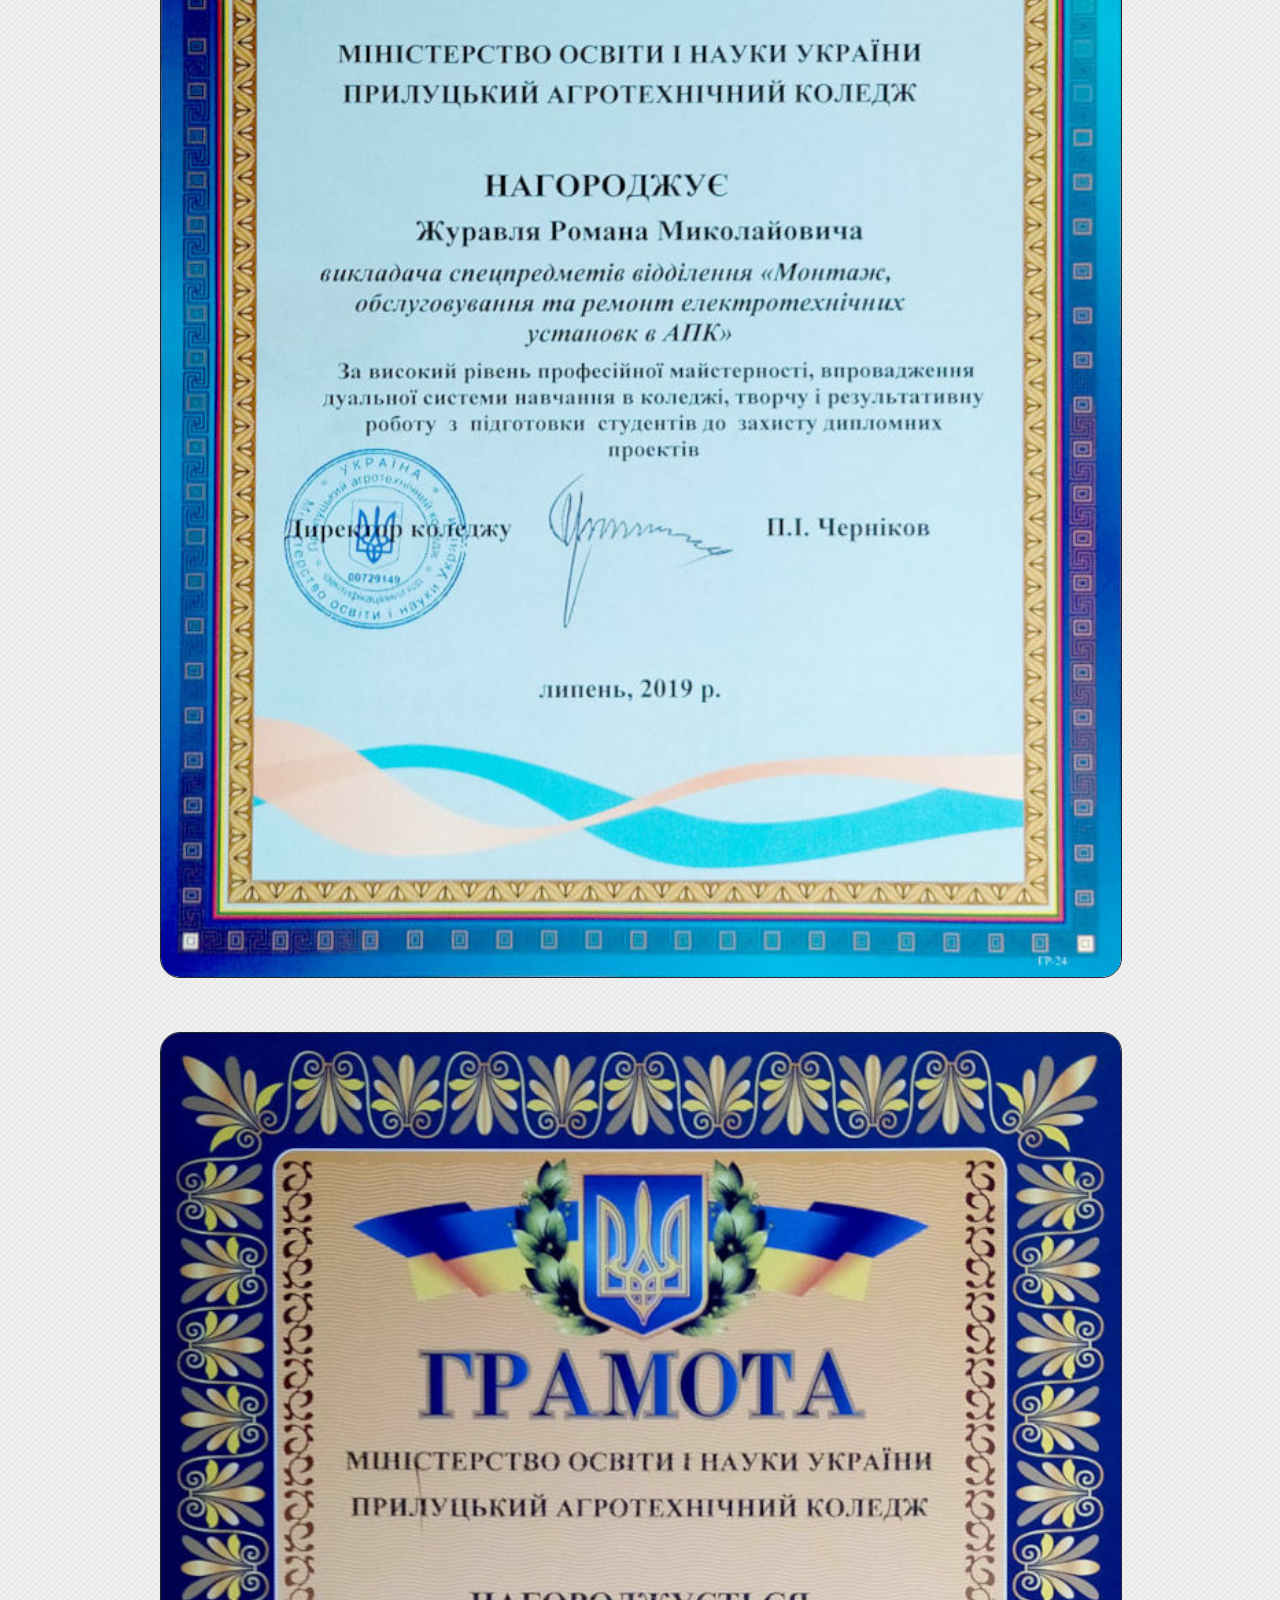
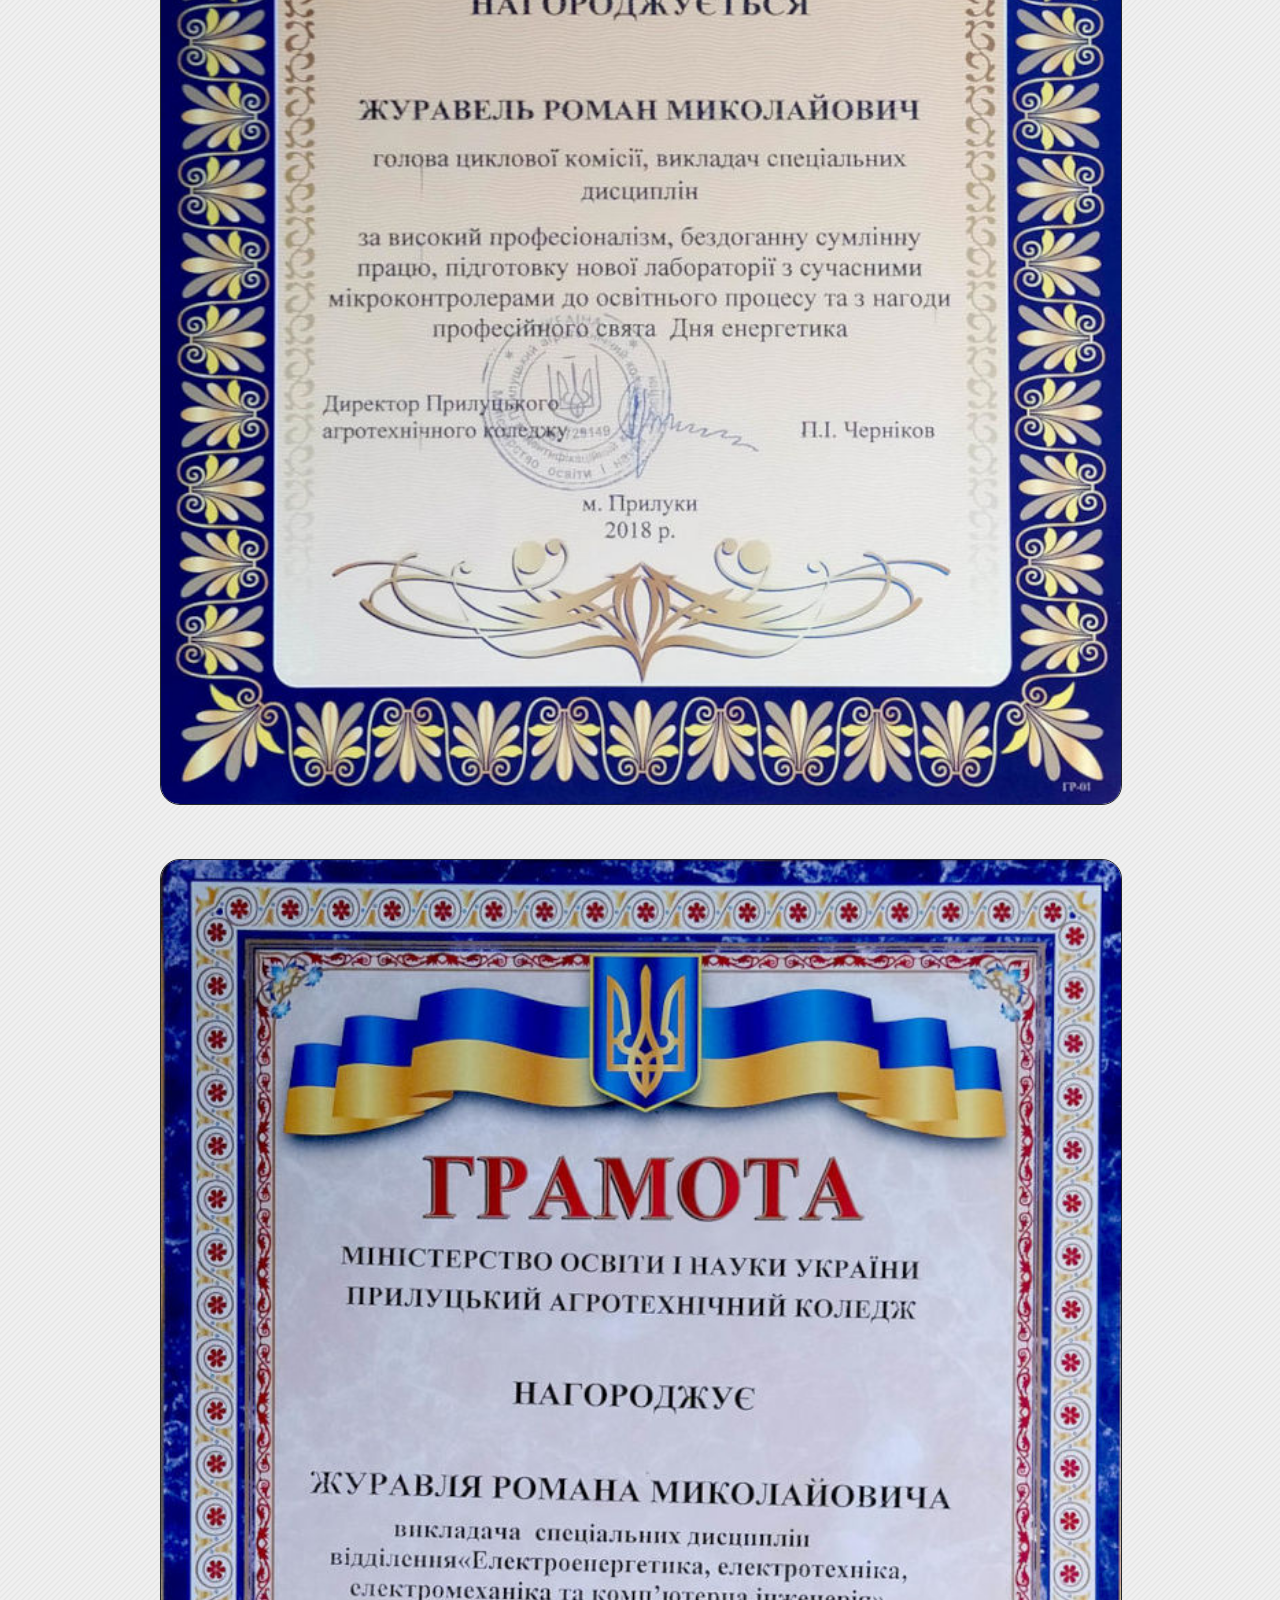
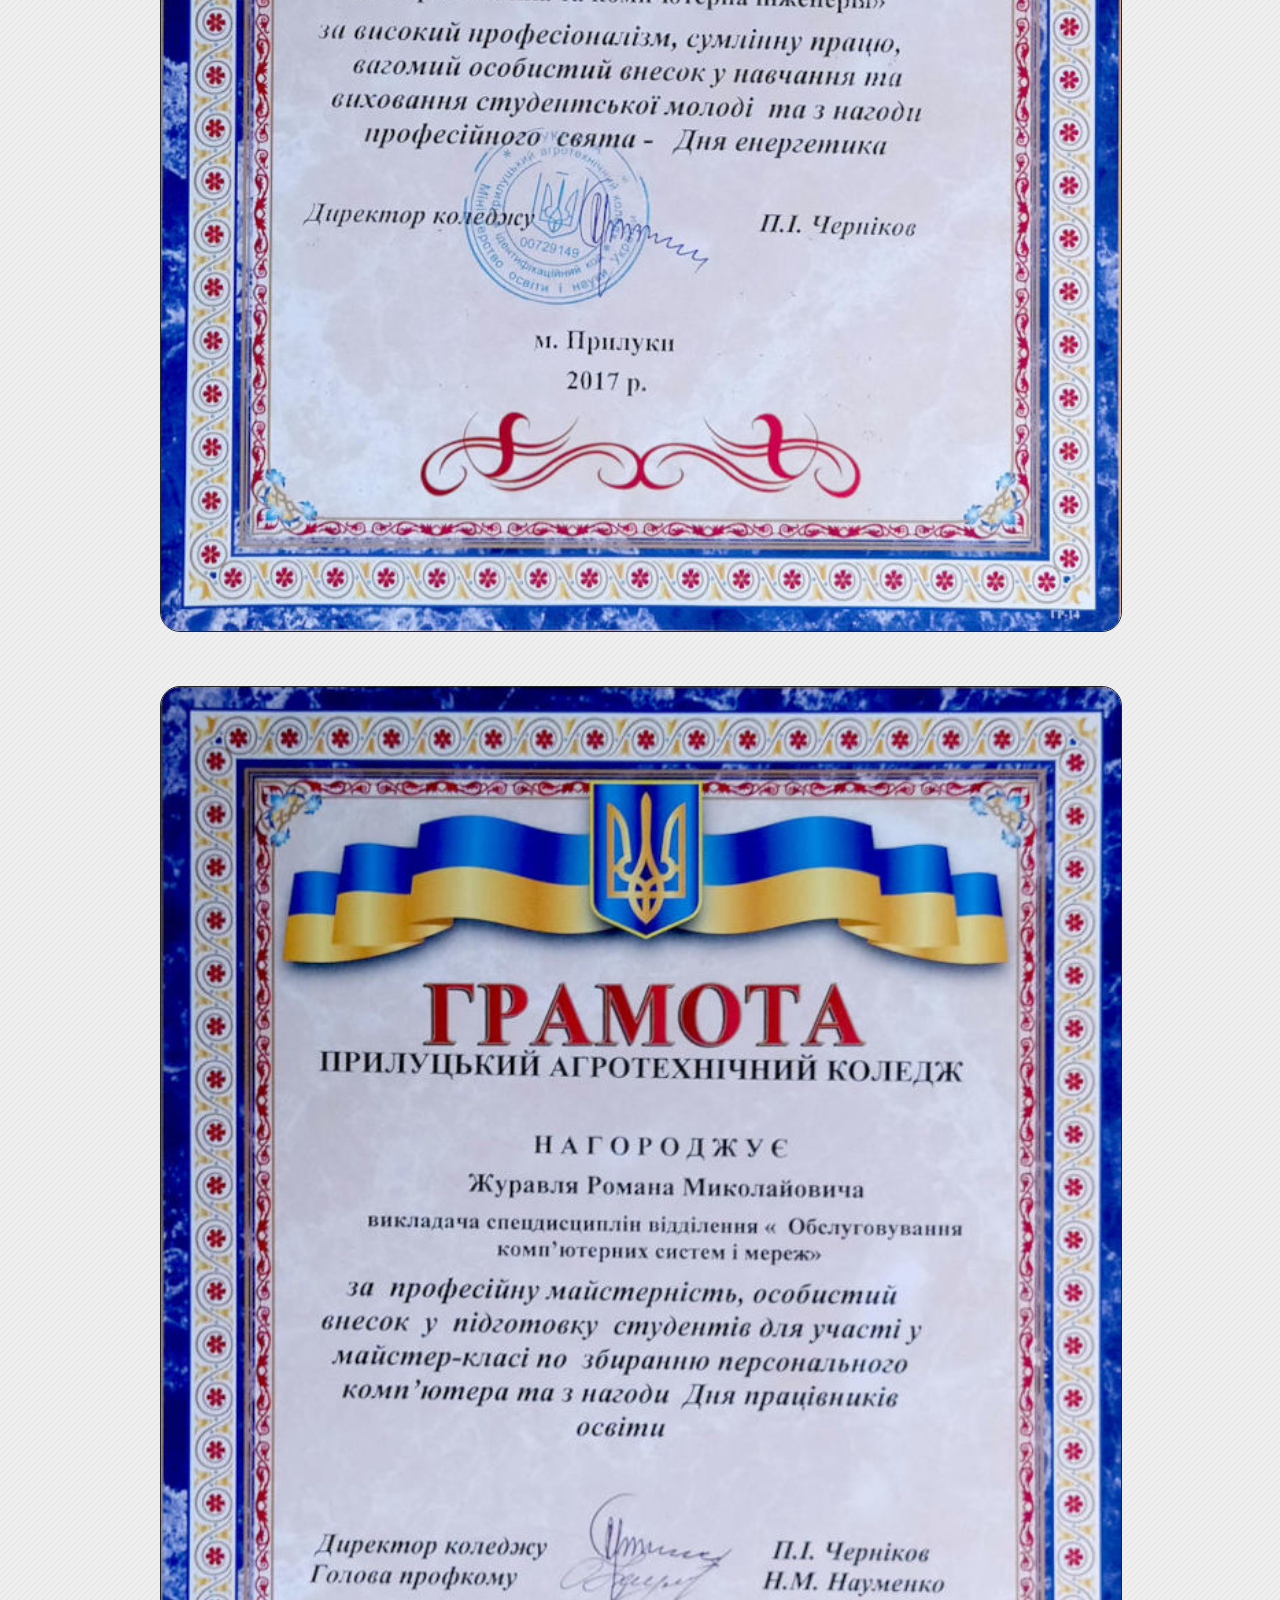
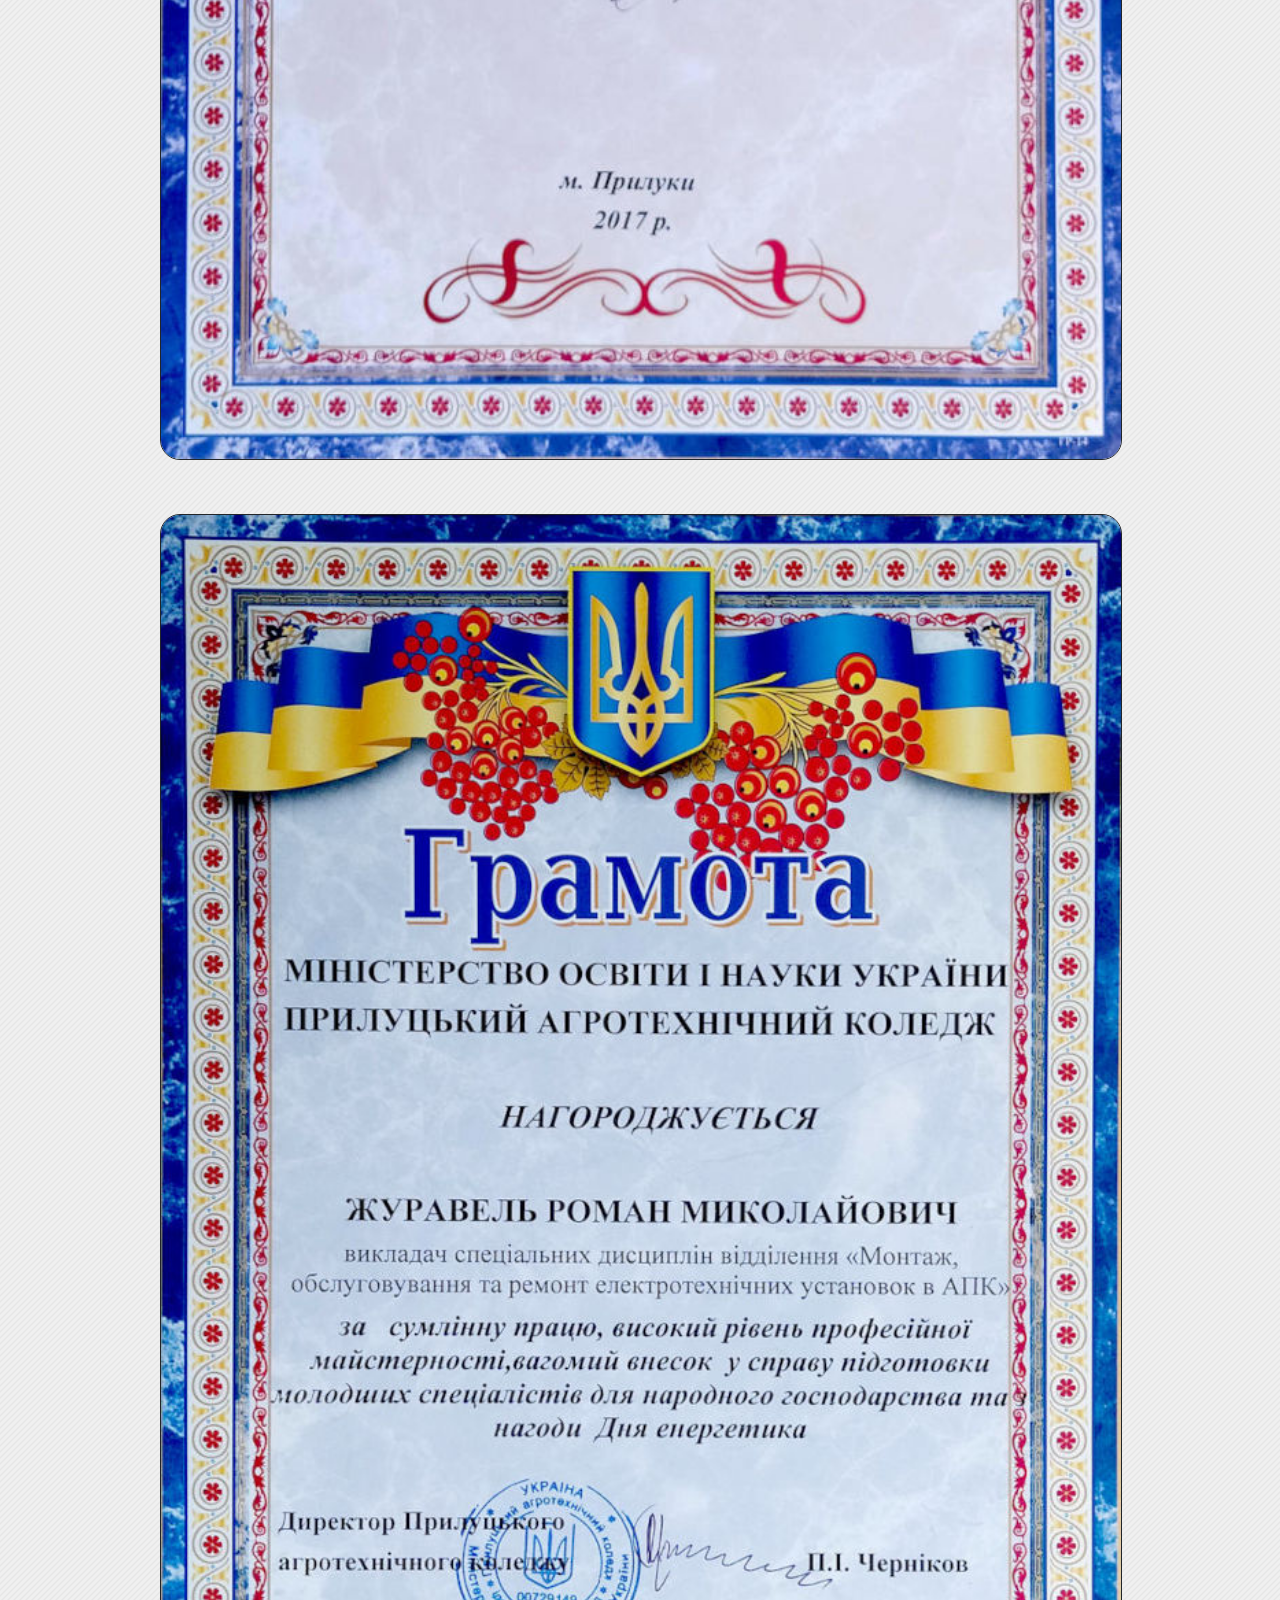
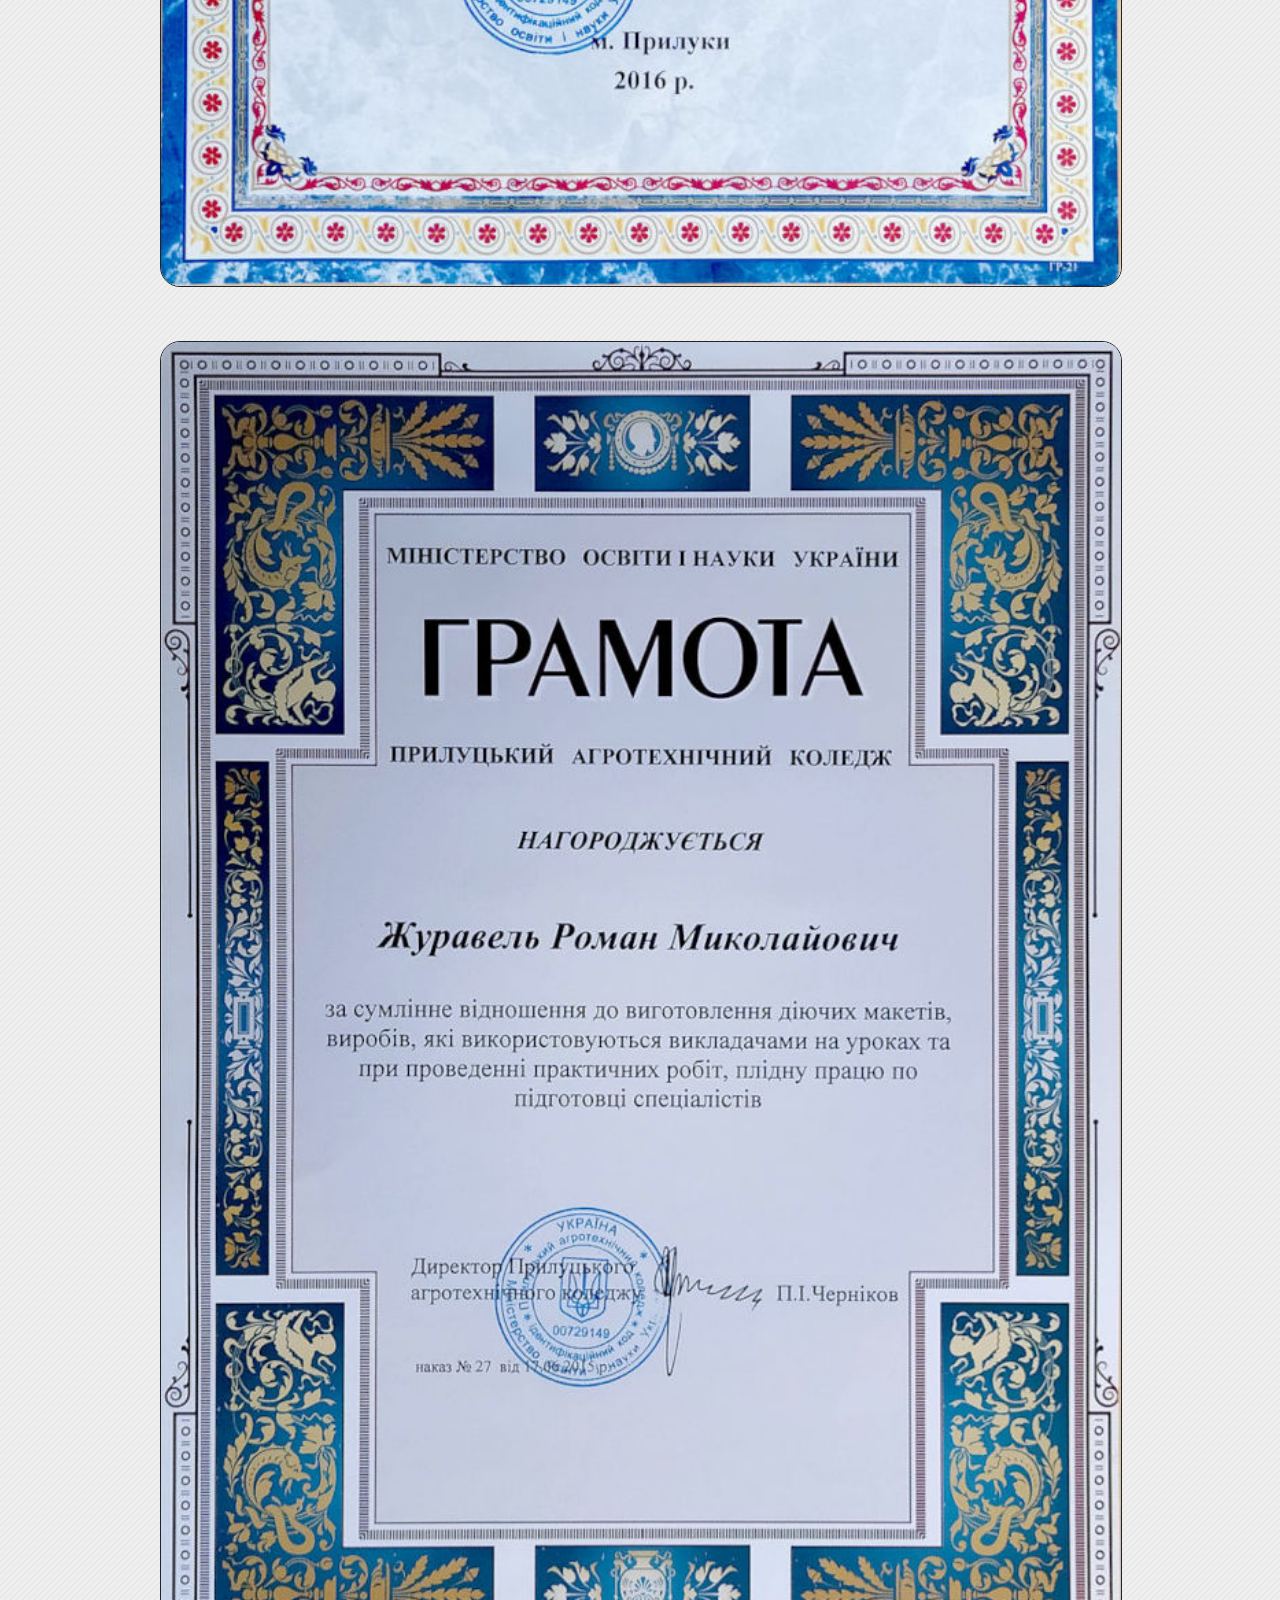
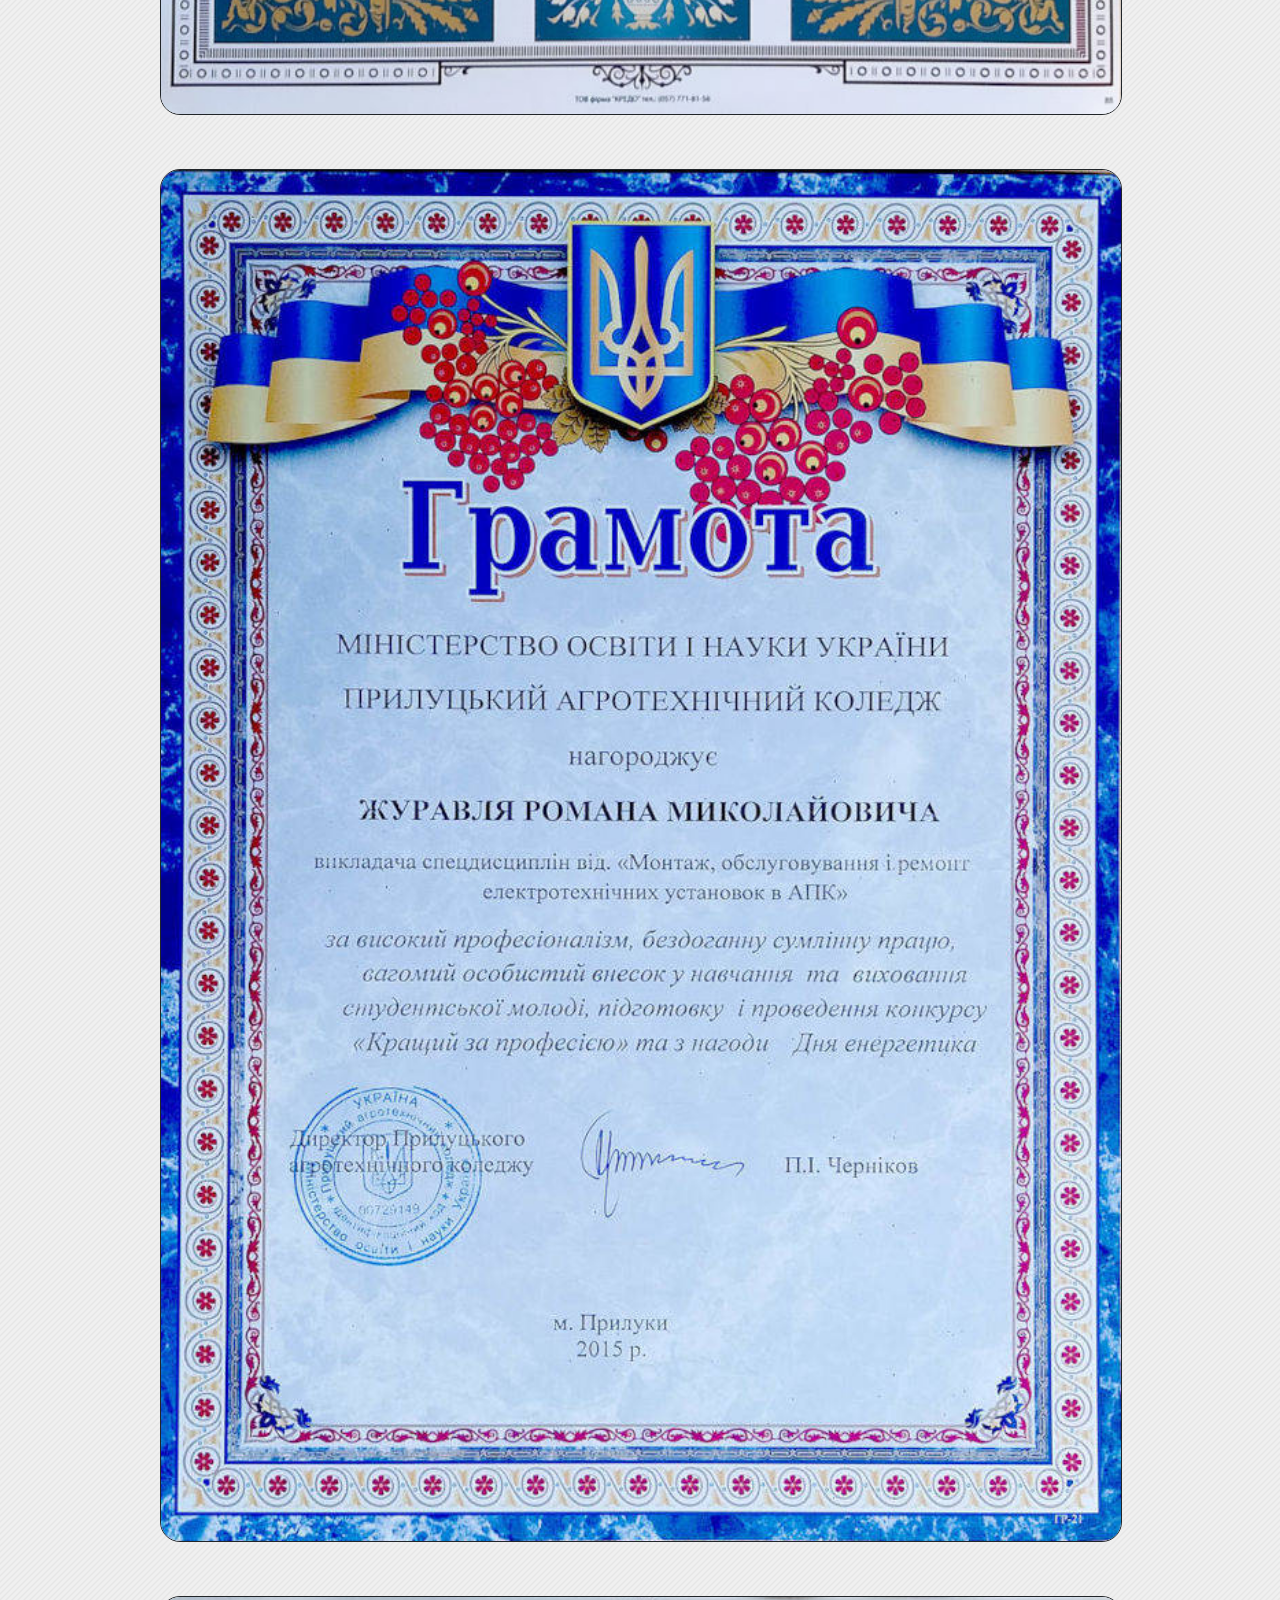
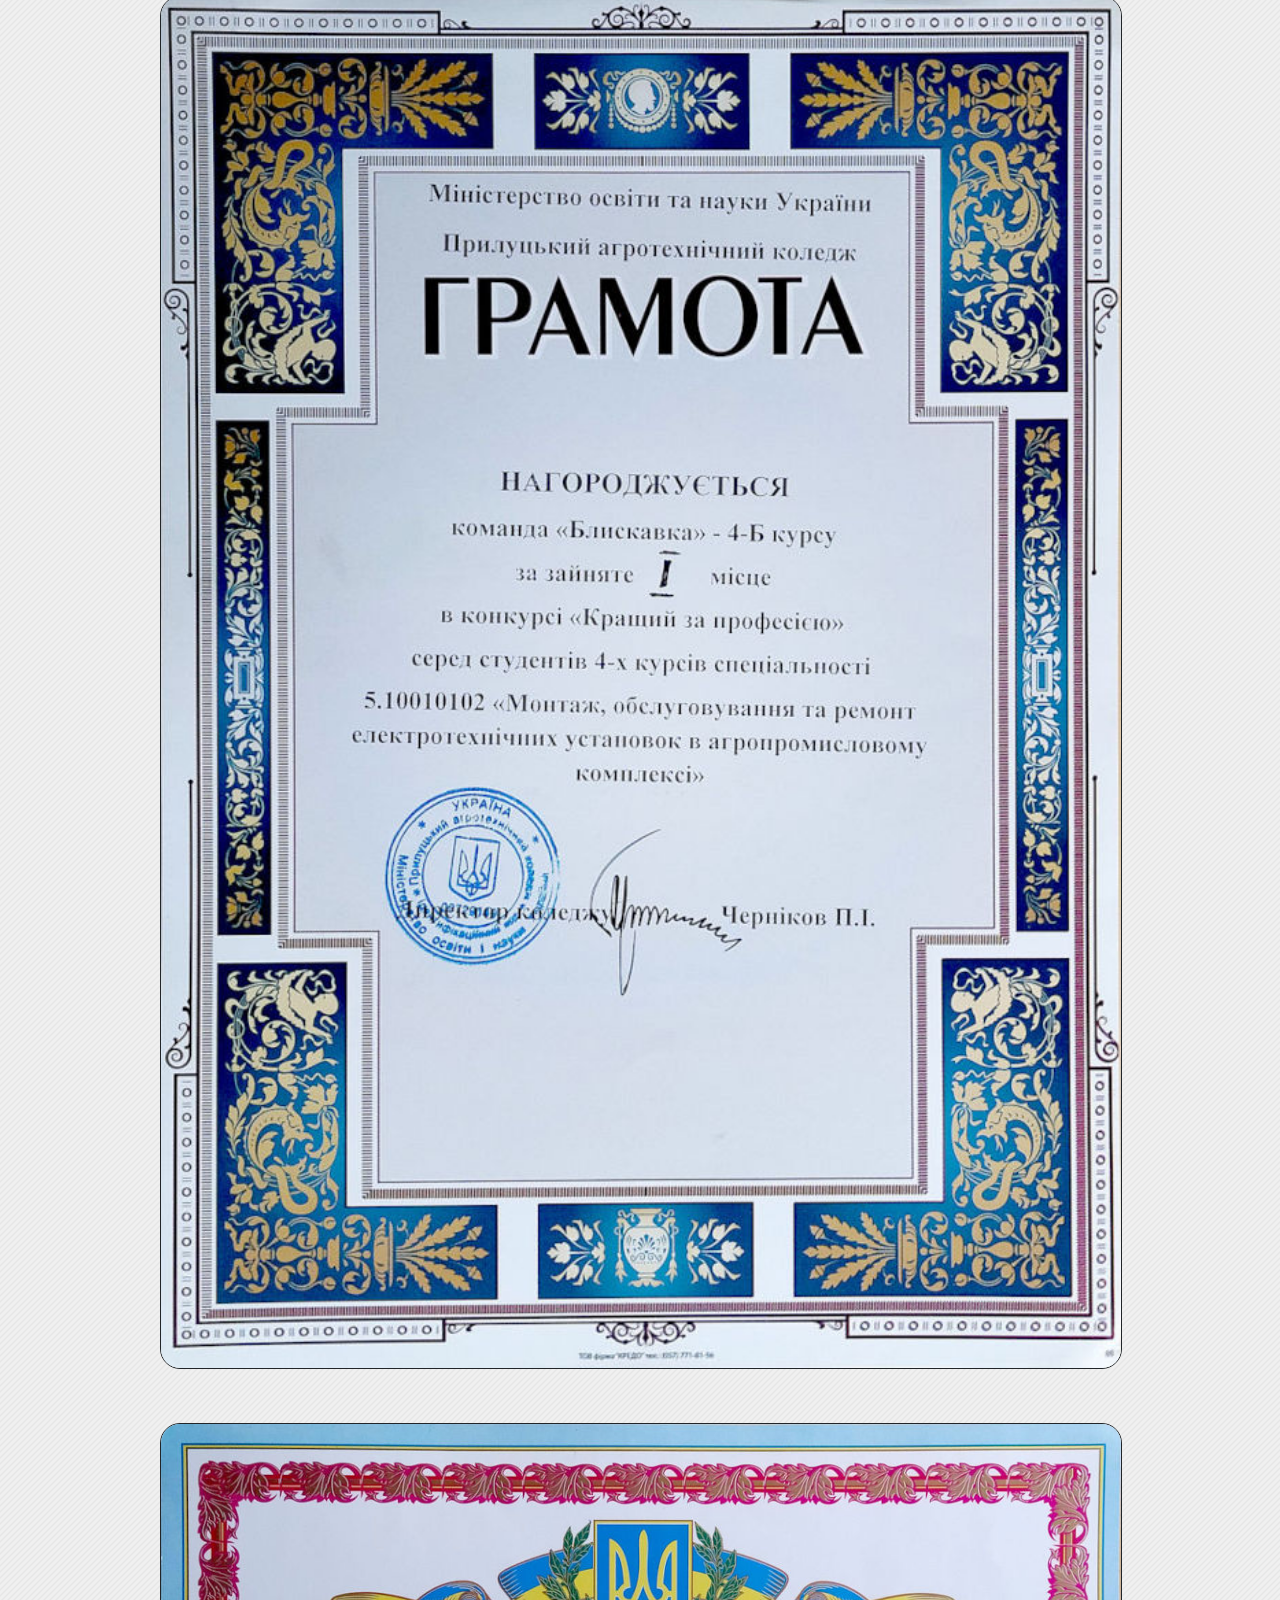
<file: awards/awd.html>
<!DOCTYPE html>

<html lang="uk">

<head>
	<meta charset="UTF-8">
	<meta http-equiv="X-UA-Compatible" content="IE=Edge">
	<meta name="viewport" content="width=device-width, initial-scale=1.0">
	<title>Журавель Роман - сайт викладача</title>
	<link rel="stylesheet" href="../style.css">
</head>

<body>
	
	<div class=container>
	
	<h2 align=center>Нагороди</h2>
	
	<br>
	
	<p><img src="g24a.jpg" width=100%></p>
	<br>
	
	<p><img src="g21a.jpg" width=100%></p>
	<br>
	
	<p><img src="g19b.jpg" width=100%></p>
	<br>
	
	<p><img src="g19a.jpg" width=100%></p>
	<br>
	
	<p><img src="g18a.jpg" width=100%></p>
	<br>
	
	<p><img src="g17b.jpg" width=100%></p>
	<br>
	
	<p><img src="g17a.jpg" width=100%></p>
	<br>
	
	<p><img src="g16a.jpg" width=100%></p>
	<br>
	
	<p><img src="g15b.jpg" width=100%></p>
	<br>
	
	<p><img src="g15a.jpg" width=100%></p>
	<br>
	
	<p><img src="group2.jpg" width=100%></p>
	<br>
	
	<p><img src="group1.jpg" width=100%></p>
	<br>
	
	</div>

</body>

</html>
</file>
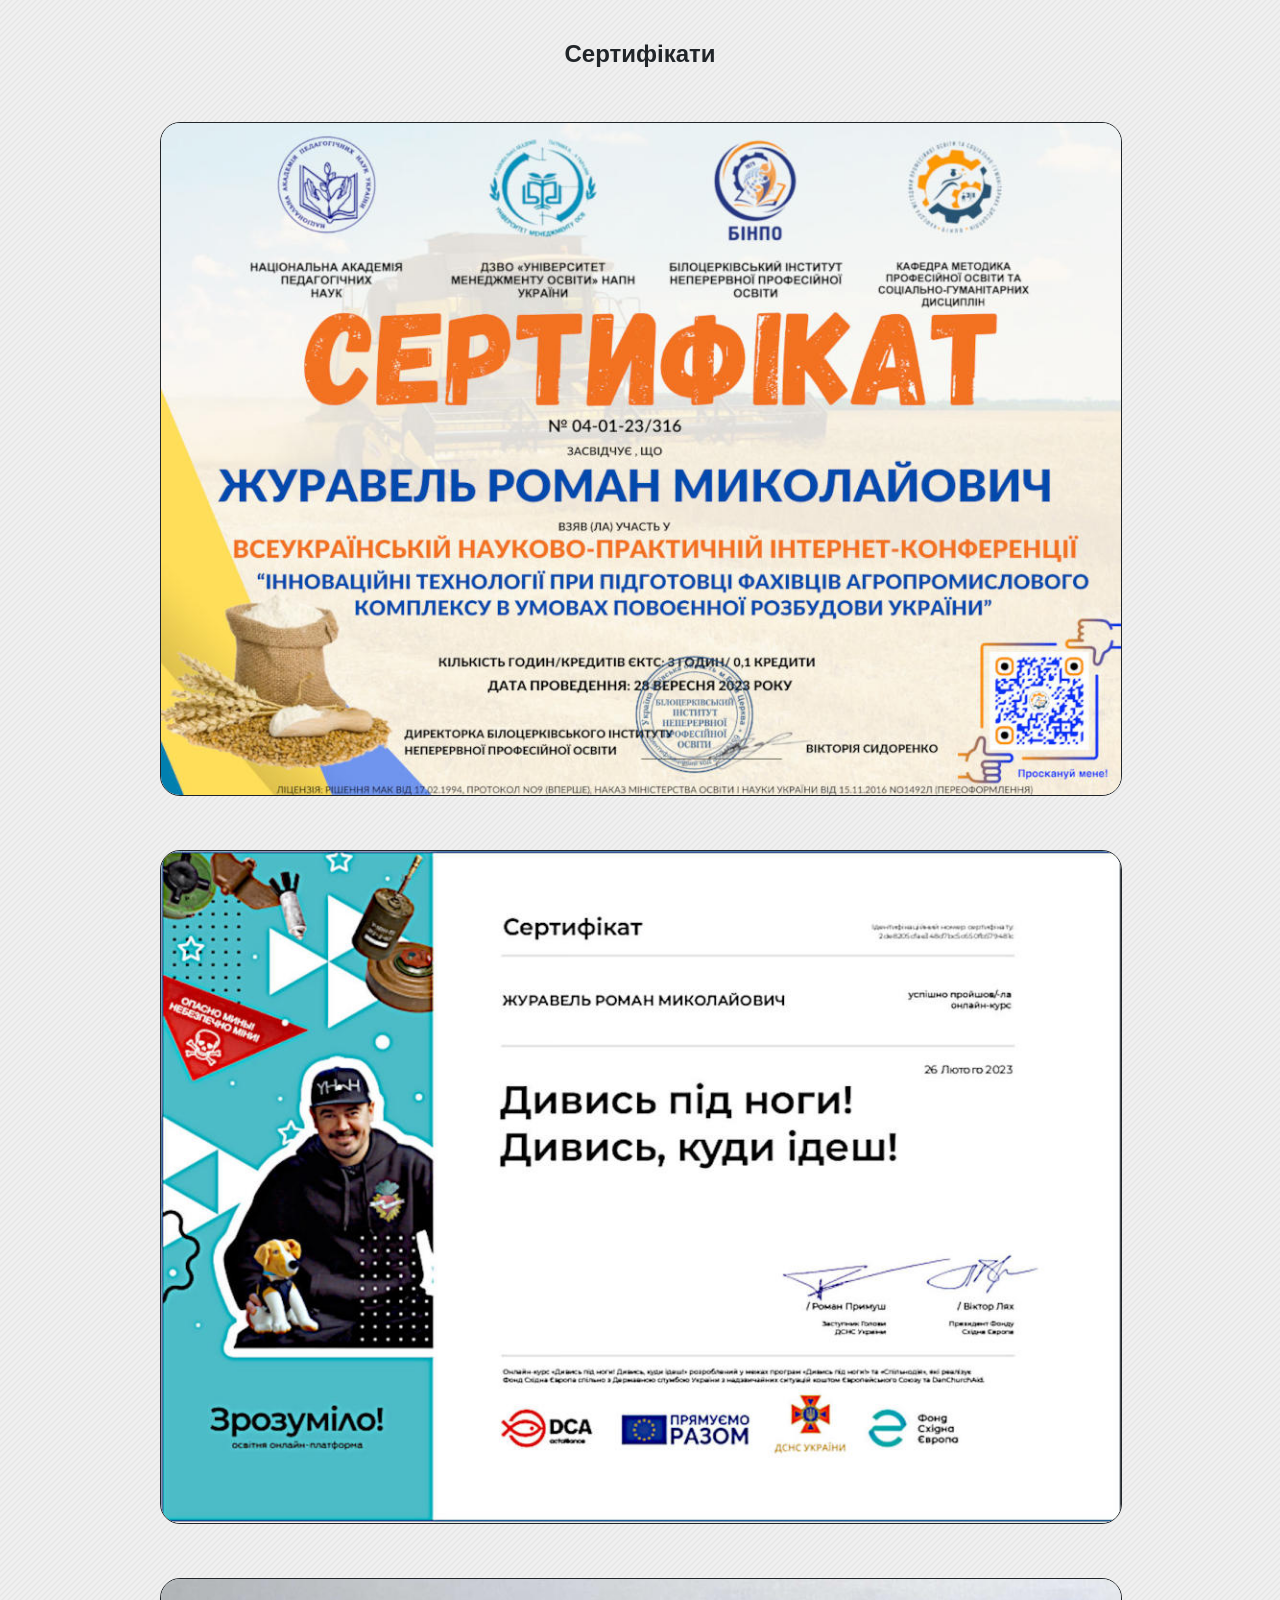
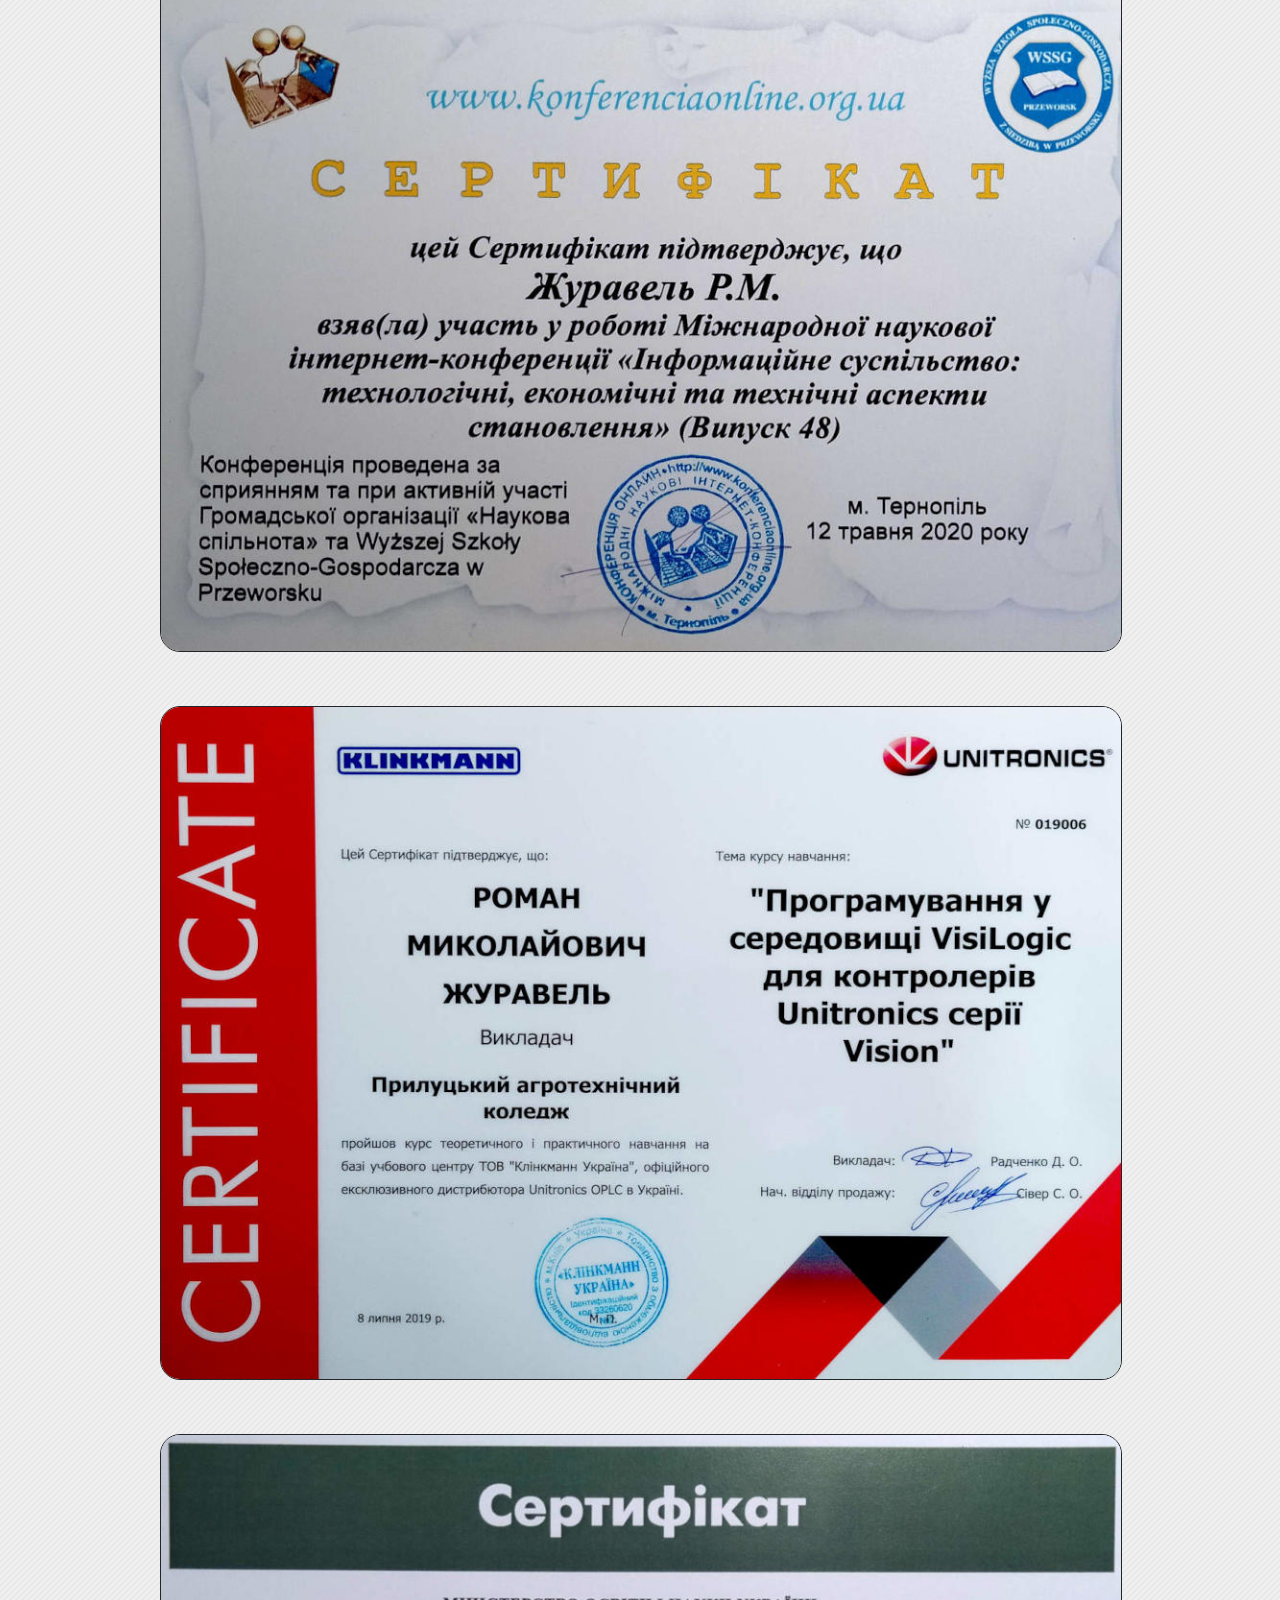
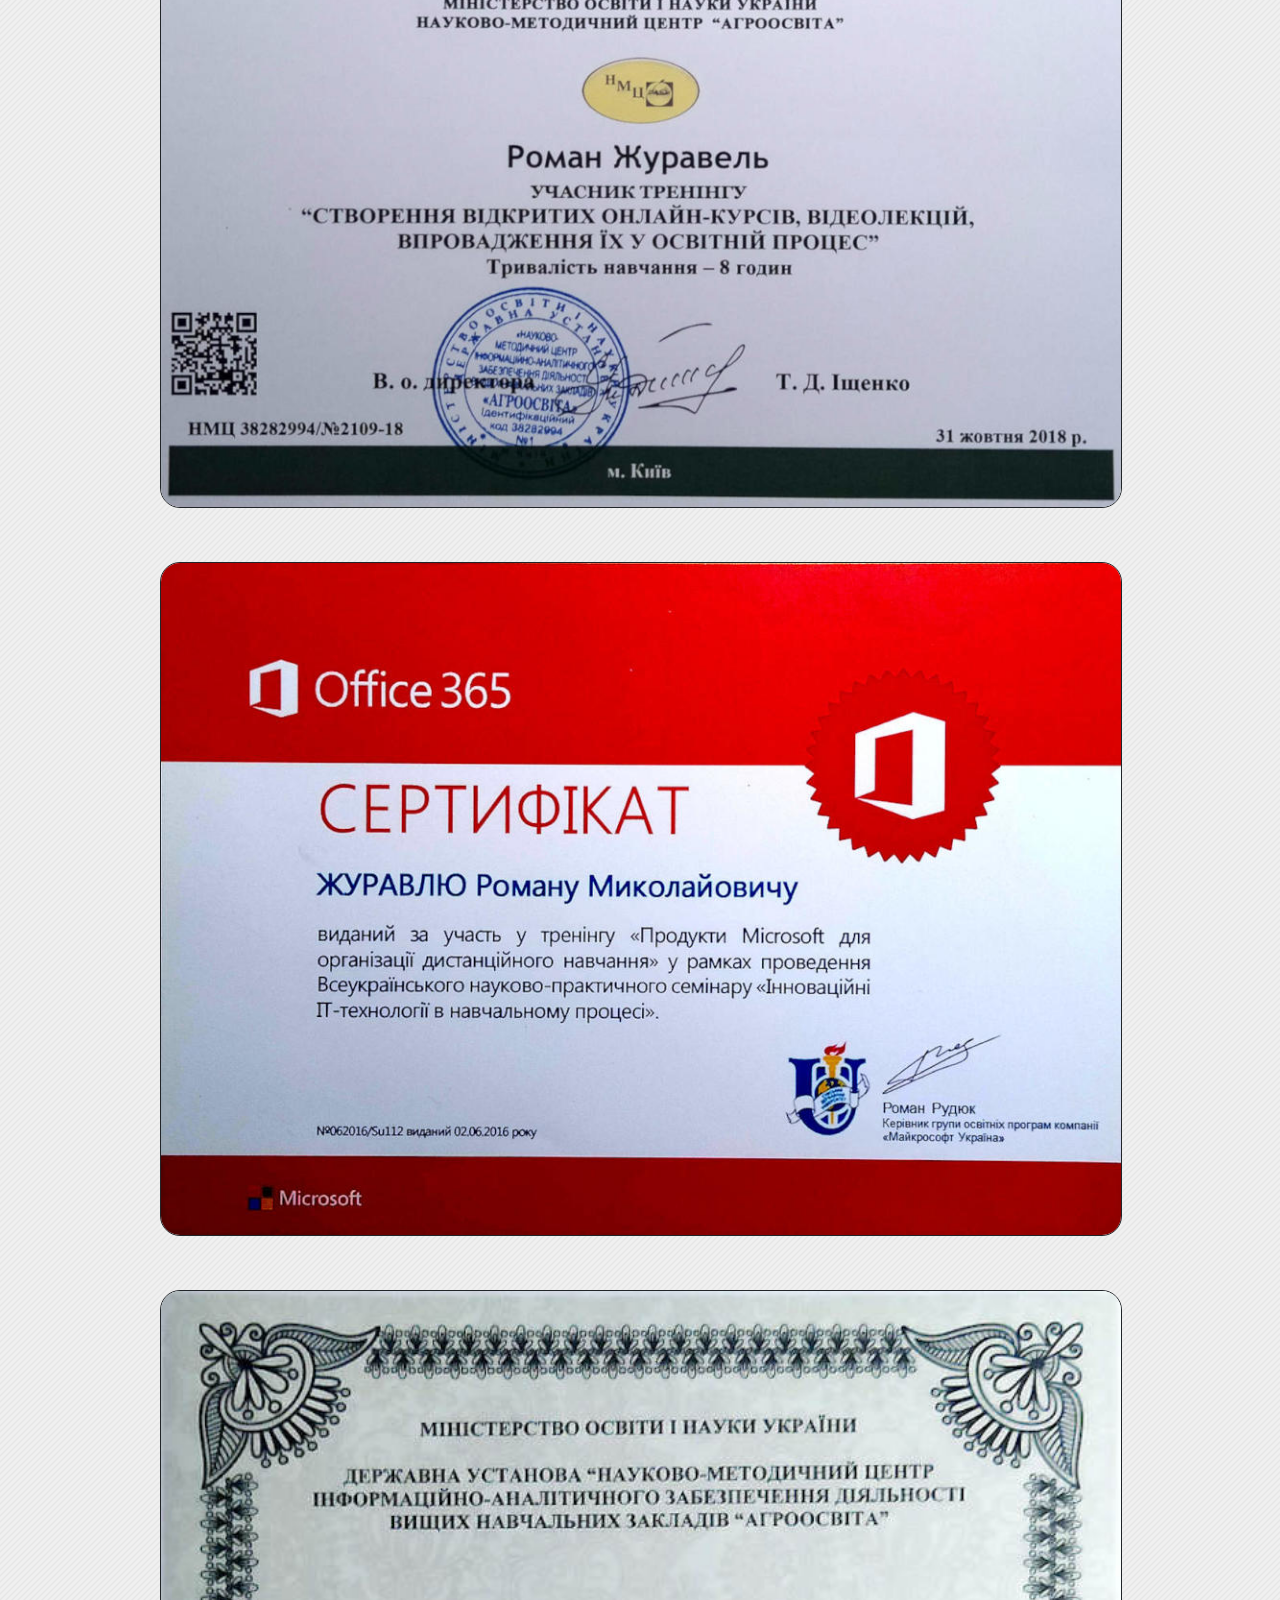
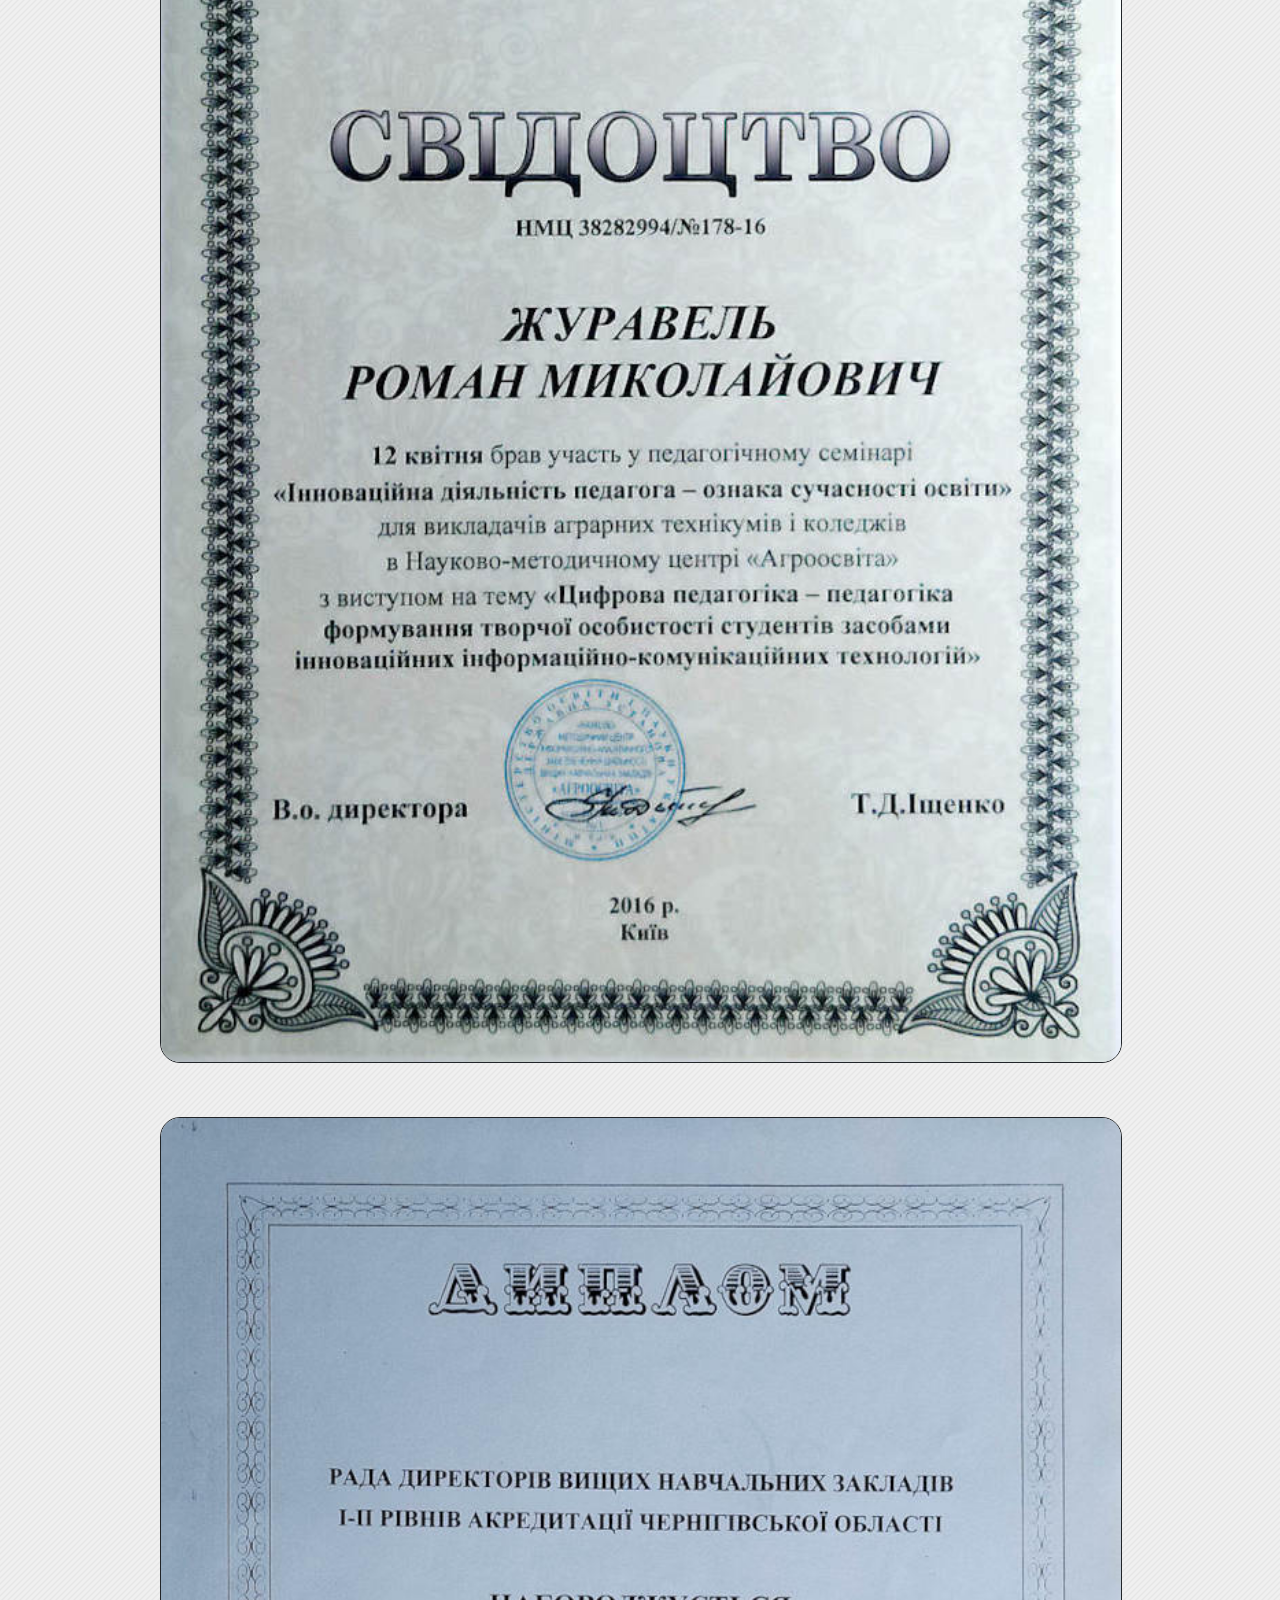
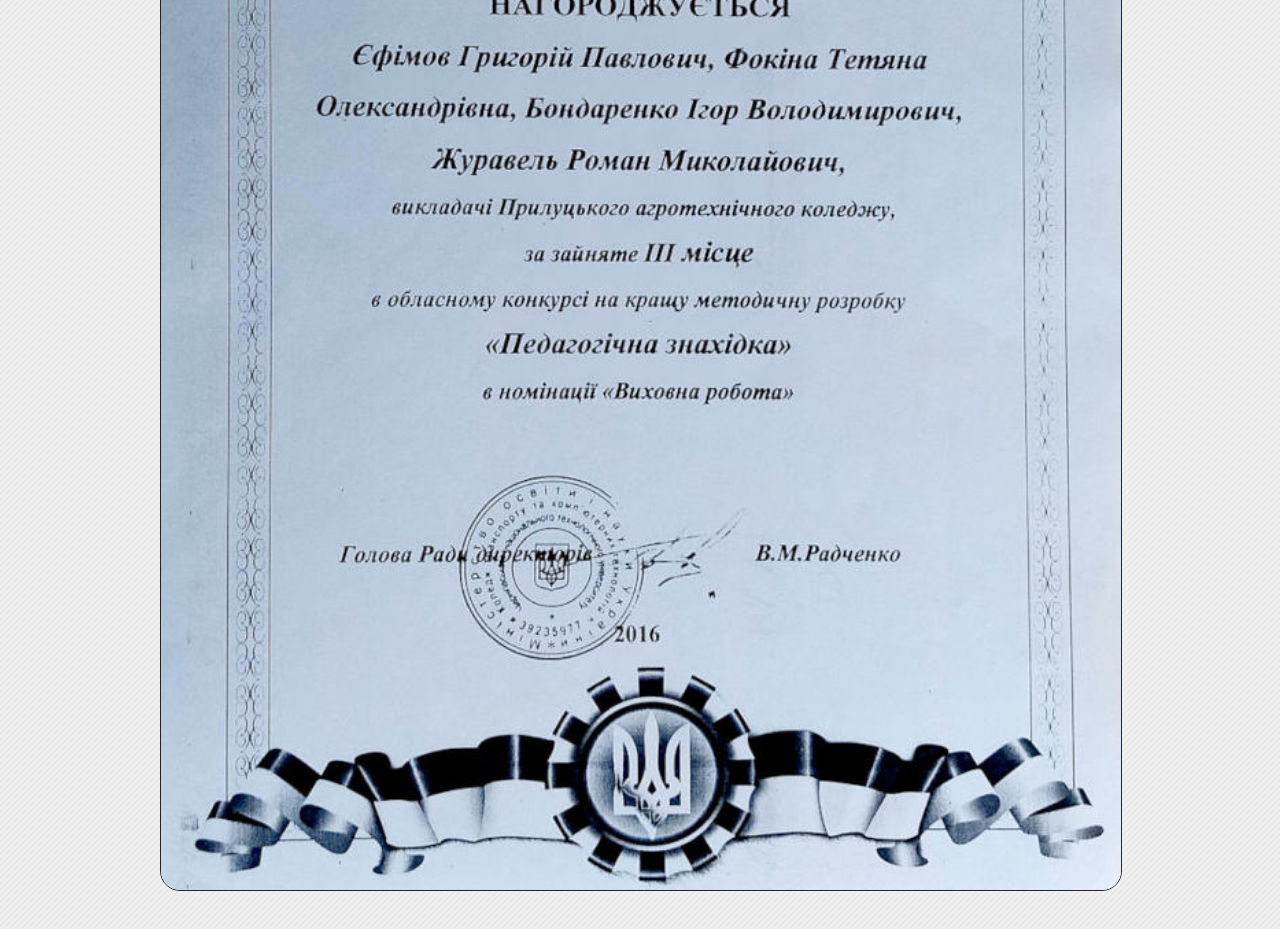
<file: certificates/cert.html>
<!DOCTYPE html>

<html lang="uk">

<head>
	<meta charset="UTF-8">
	<meta http-equiv="X-UA-Compatible" content="IE=Edge">
	<meta name="viewport" content="width=device-width, initial-scale=1.0">
	<title>Журавель Роман - сайт викладача</title>
	<link rel="stylesheet" href="../style.css">
</head>

<body>
	
	<div class=container>
	
	<h2 align=center>Сертифікати</h2>
	
	<br>
	
	<p><img src="c23b.jpg" width=100%></p>
	<br>
	
	<p><img src="c23a.jpg" width=100%></p>
	<br>
	
	<p><img src="c20a.jpg" width=100%></p>
	<br>
	
	<p><img src="c19a.jpg" width=100%></p>
	<br>
	
	<p><img src="c18a.jpg" width=100%></p>
	<br>
	
	<p><img src="c16b.jpg" width=100%></p>
	<br>
	
	<p><img src="c16a.jpg" width=100%></p>
	<br>
	
	<p><img src="c16c.jpg" width=100%></p>
	<br>
	
	</div>

</body>

</html>
</file>
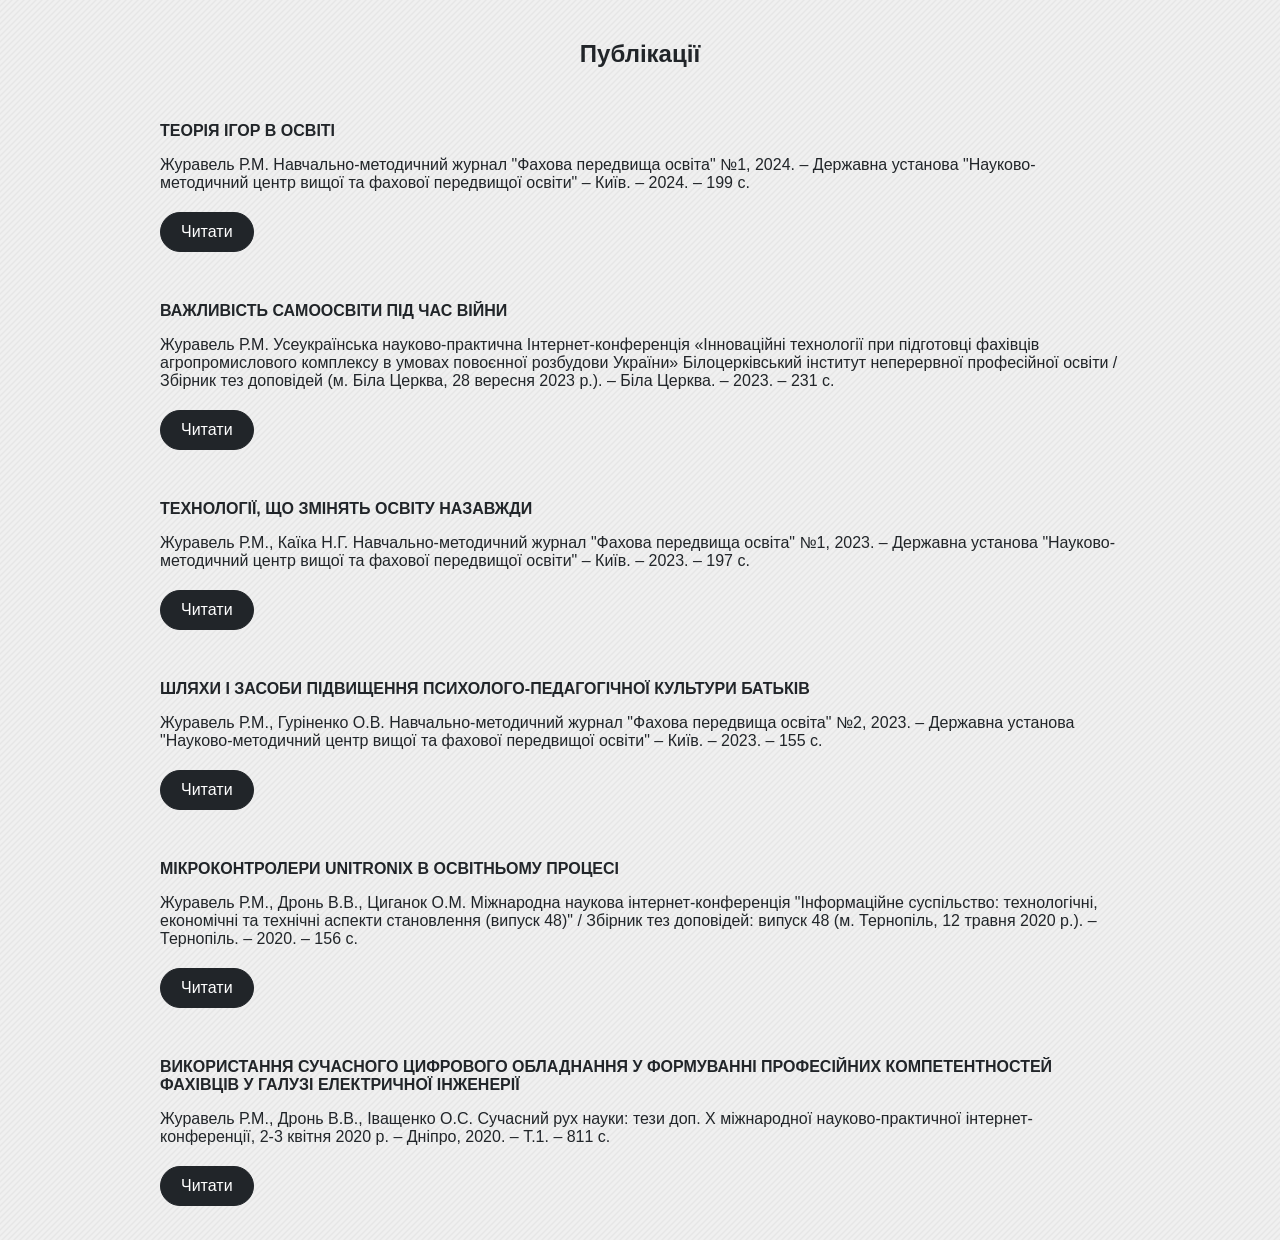
<file: publications/pub.html>
<!DOCTYPE html>

<html lang="uk">

<head>
	<meta charset="UTF-8">
	<meta http-equiv="X-UA-Compatible" content="IE=Edge">
	<meta name="viewport" content="width=device-width, initial-scale=1.0">
	<title>Журавель Роман - сайт викладача</title>
	<link rel="stylesheet" href="../style.css">
</head>

<body>
	
	<div class=container>
	
	<h2 align=center>Публікації</h2>
	
	<br>
	
	<p><b>ТЕОРІЯ ІГОР В ОСВІТІ</b></p>
	<p>Журавель Р.М. Навчально-методичний журнал "Фахова передвища освіта" №1, 2024. – Державна установа "Науково-методичний центр вищої та фахової передвищої освіти" – Київ. – 2024. – 199 с.
	<br><a href="s24a.html" class=btn>Читати</a></p>
	
	<br>
	
	<p><b>ВАЖЛИВІСТЬ САМООСВІТИ ПІД ЧАС ВІЙНИ</b></p>
	<p>Журавель Р.М. Усеукраїнська науково-практична Інтернет-конференція «Інноваційні технології при підготовці фахівців агропромислового комплексу в умовах повоєнної розбудови України» Білоцерківський інститут неперервної професійної освіти / Збірник тез доповідей (м. Біла Церква, 28 вересня 2023 р.).  –  Біла Церква. – 2023. – 231 с.
	<br><a href="s23c.html" class=btn>Читати</a></p>
	
	<br>
	
	<p><b>ТЕХНОЛОГІЇ, ЩО ЗМІНЯТЬ ОСВІТУ НАЗАВЖДИ</b></p>
	<p>Журавель Р.М., Каїка Н.Г. Навчально-методичний журнал "Фахова передвища освіта" №1, 2023. – Державна установа "Науково-методичний центр вищої та фахової передвищої освіти" – Київ. – 2023. – 197 с.
	<br><a href="s23a.html" class=btn>Читати</a></p>
	
	<br>
	
	<p><b>ШЛЯХИ І ЗАСОБИ ПІДВИЩЕННЯ ПСИХОЛОГО-ПЕДАГОГІЧНОЇ КУЛЬТУРИ БАТЬКІВ</b></p>
	<p>Журавель Р.М., Гуріненко О.В. Навчально-методичний журнал "Фахова передвища освіта" №2, 2023. – Державна установа "Науково-методичний центр вищої та фахової передвищої освіти" – Київ. – 2023. – 155 с.
	<br><a href="s23b.html" class=btn>Читати</a></p>
	
	<br>
	
	<p><b>МІКРОКОНТРОЛЕРИ UNITRONIX В ОСВІТНЬОМУ ПРОЦЕСІ</b></p>
	<p>Журавель Р.М., Дронь В.В., Циганок О.М.  Міжнародна наукова інтернет-конференція "Інформаційне суспільство: технологічні, економічні та технічні аспекти становлення (випуск 48)" / Збірник тез доповідей: випуск 48 (м. Тернопіль, 12 травня 2020 р.). – Тернопіль. – 2020. – 156 с.
	<br><a href="s20b.html" class=btn>Читати</a></p>
	
	<br>
	
	<p><b>ВИКОРИСТАННЯ СУЧАСНОГО ЦИФРОВОГО ОБЛАДНАННЯ У ФОРМУВАННІ ПРОФЕСІЙНИХ КОМПЕТЕНТНОСТЕЙ ФАХІВЦІВ У ГАЛУЗІ ЕЛЕКТРИЧНОЇ ІНЖЕНЕРІЇ</b></p>
	<p>Журавель Р.М., Дронь В.В., Іващенко О.С. Сучасний рух науки: тези доп. X міжнародної науково-практичної інтернет-конференції, 2-3 квітня 2020 р. – Дніпро, 2020. – Т.1. – 811 с.
	<br><a href="s20a.html" class=btn>Читати</a></p>
	
	<br>	
	
	</div>

</body>

</html>
</file>
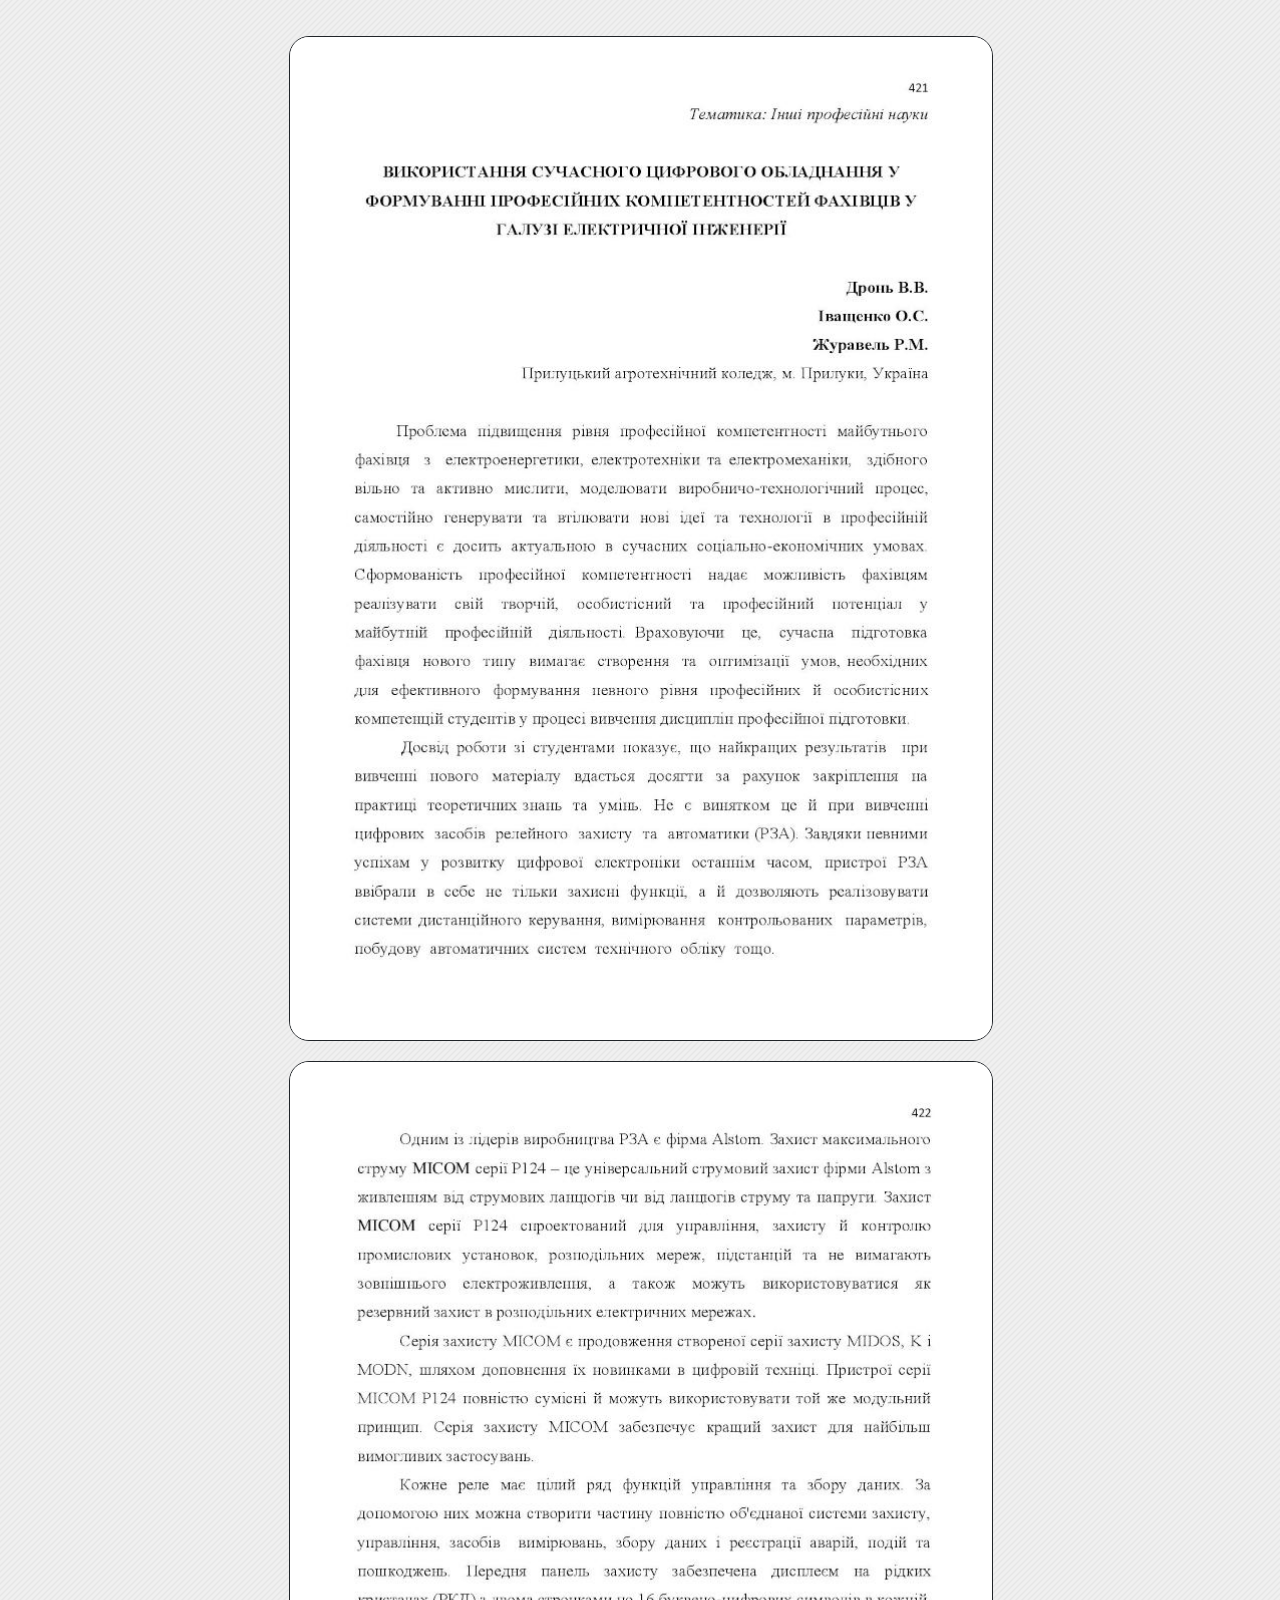
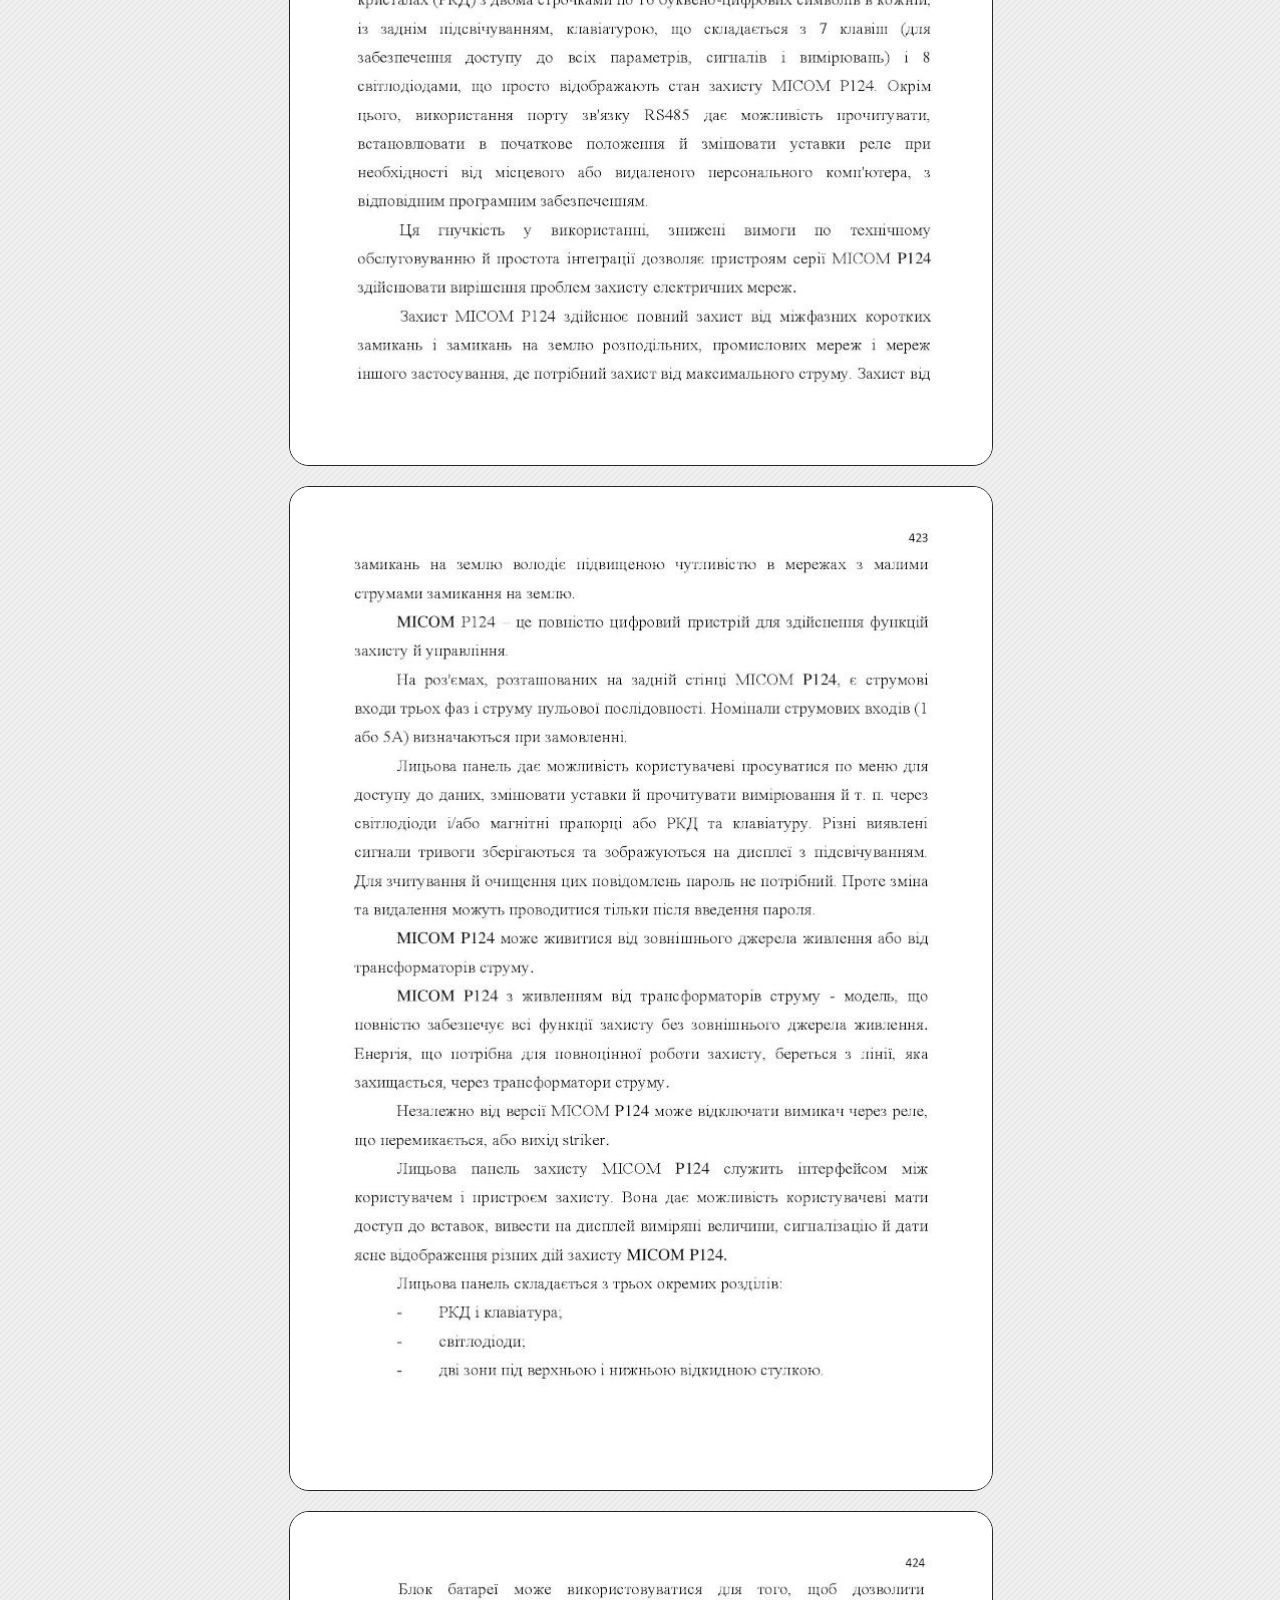
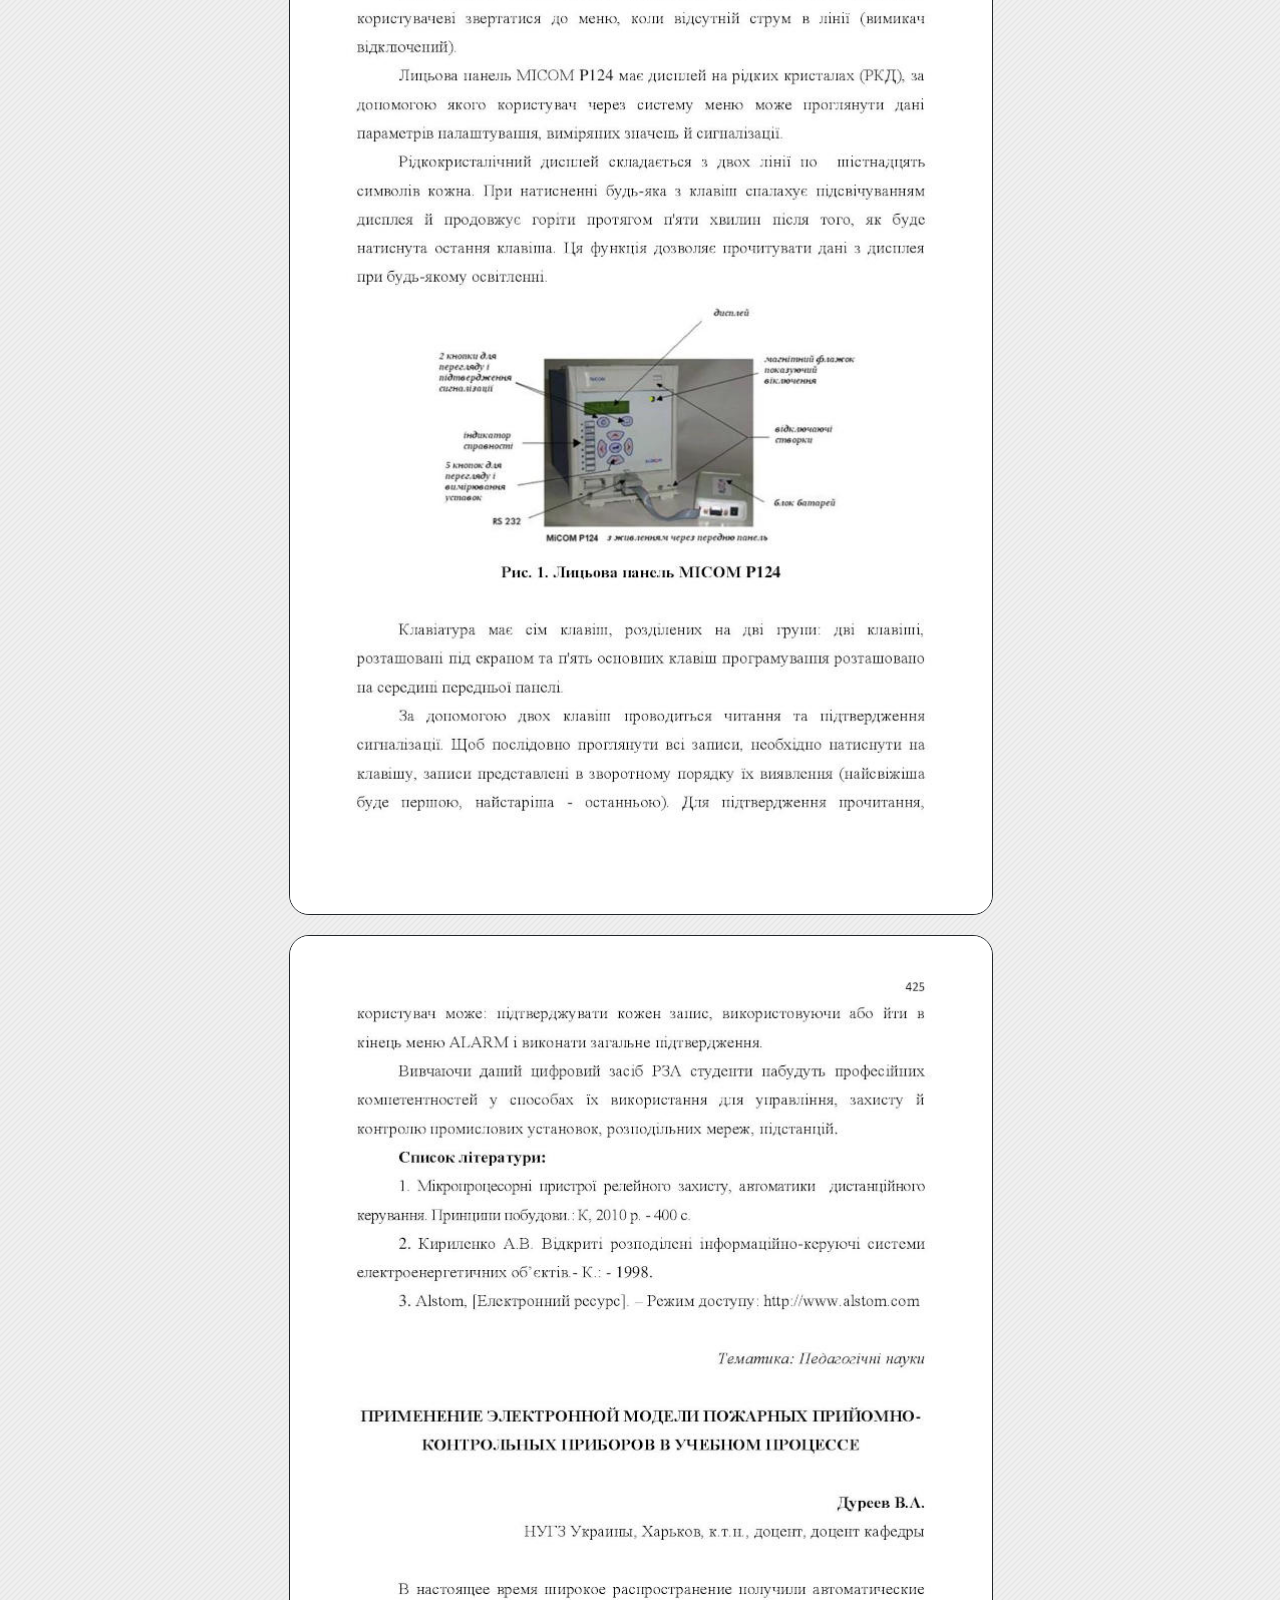
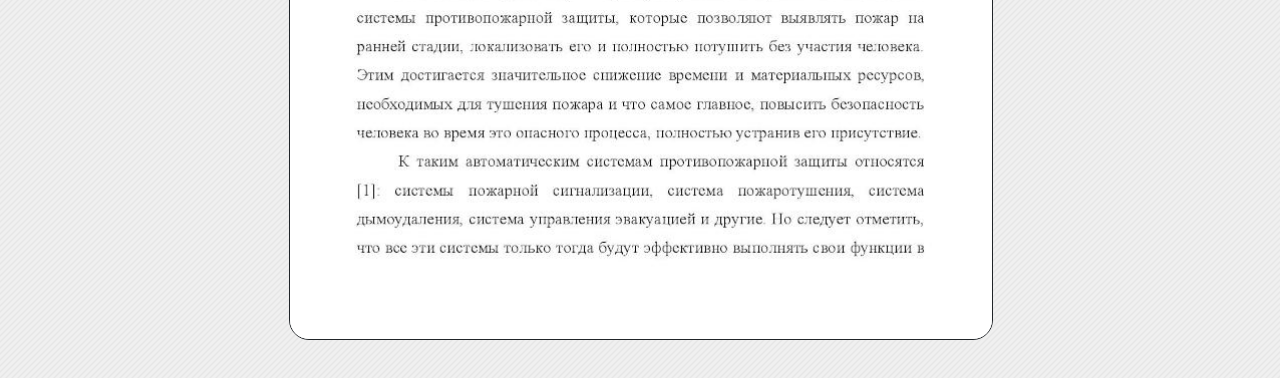
<file: publications/s20a.html>
<!DOCTYPE html>

<html lang="uk">

<head>
	<meta charset="UTF-8">
	<meta http-equiv="X-UA-Compatible" content="IE=Edge">
	<meta name="viewport" content="width=device-width, initial-scale=1.0">
	<title>Журавель Роман - сайт викладача</title>
	<link rel="stylesheet" href="../style.css">
</head>

<body>

	<div class=container>
	
	<p><img src="s2000421.jpg" width="100%"></p>
	<p><img src="s2000422.jpg" width="100%"></p>
	<p><img src="s2000423.jpg" width="100%"></p>
	<p><img src="s2000424.jpg" width="100%"></p>
	<p><img src="s2000425.jpg" width="100%"></p>
	
	<br>
	
	</div>

</body>

</html>
</file>
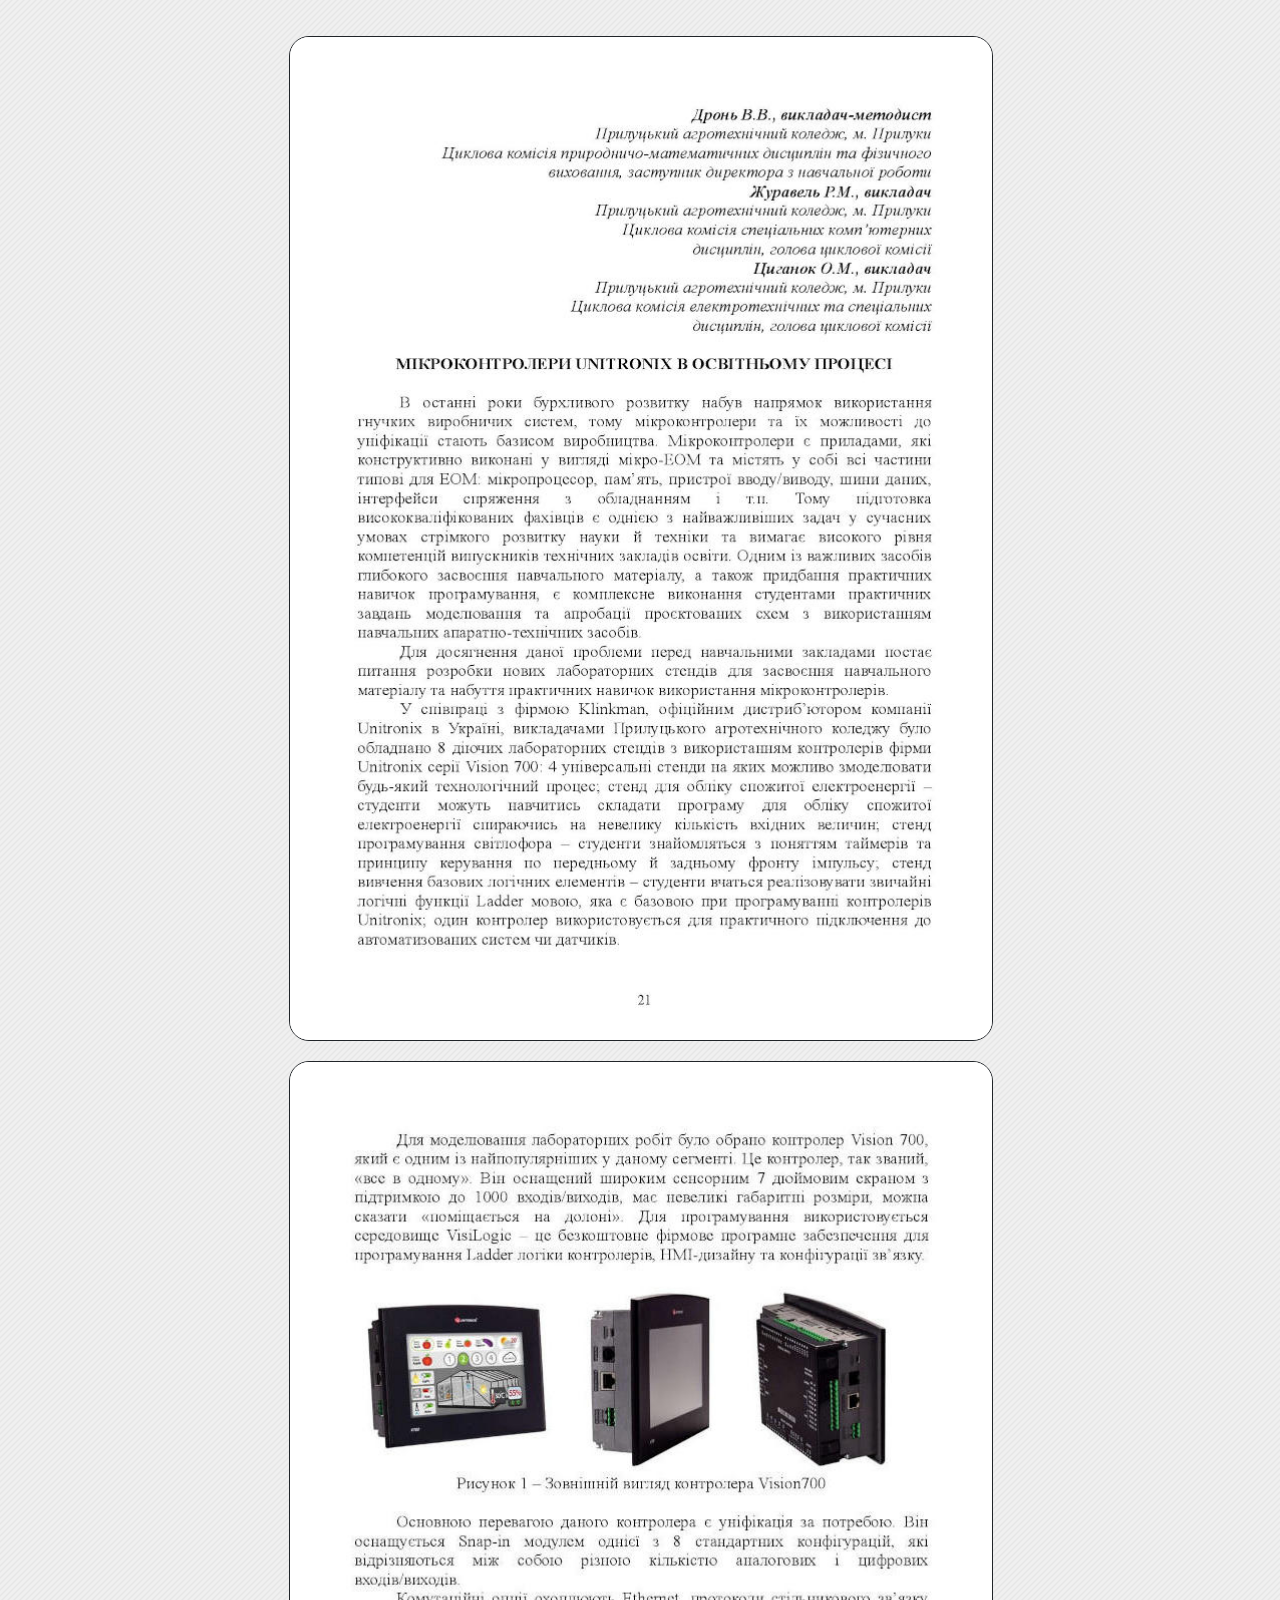
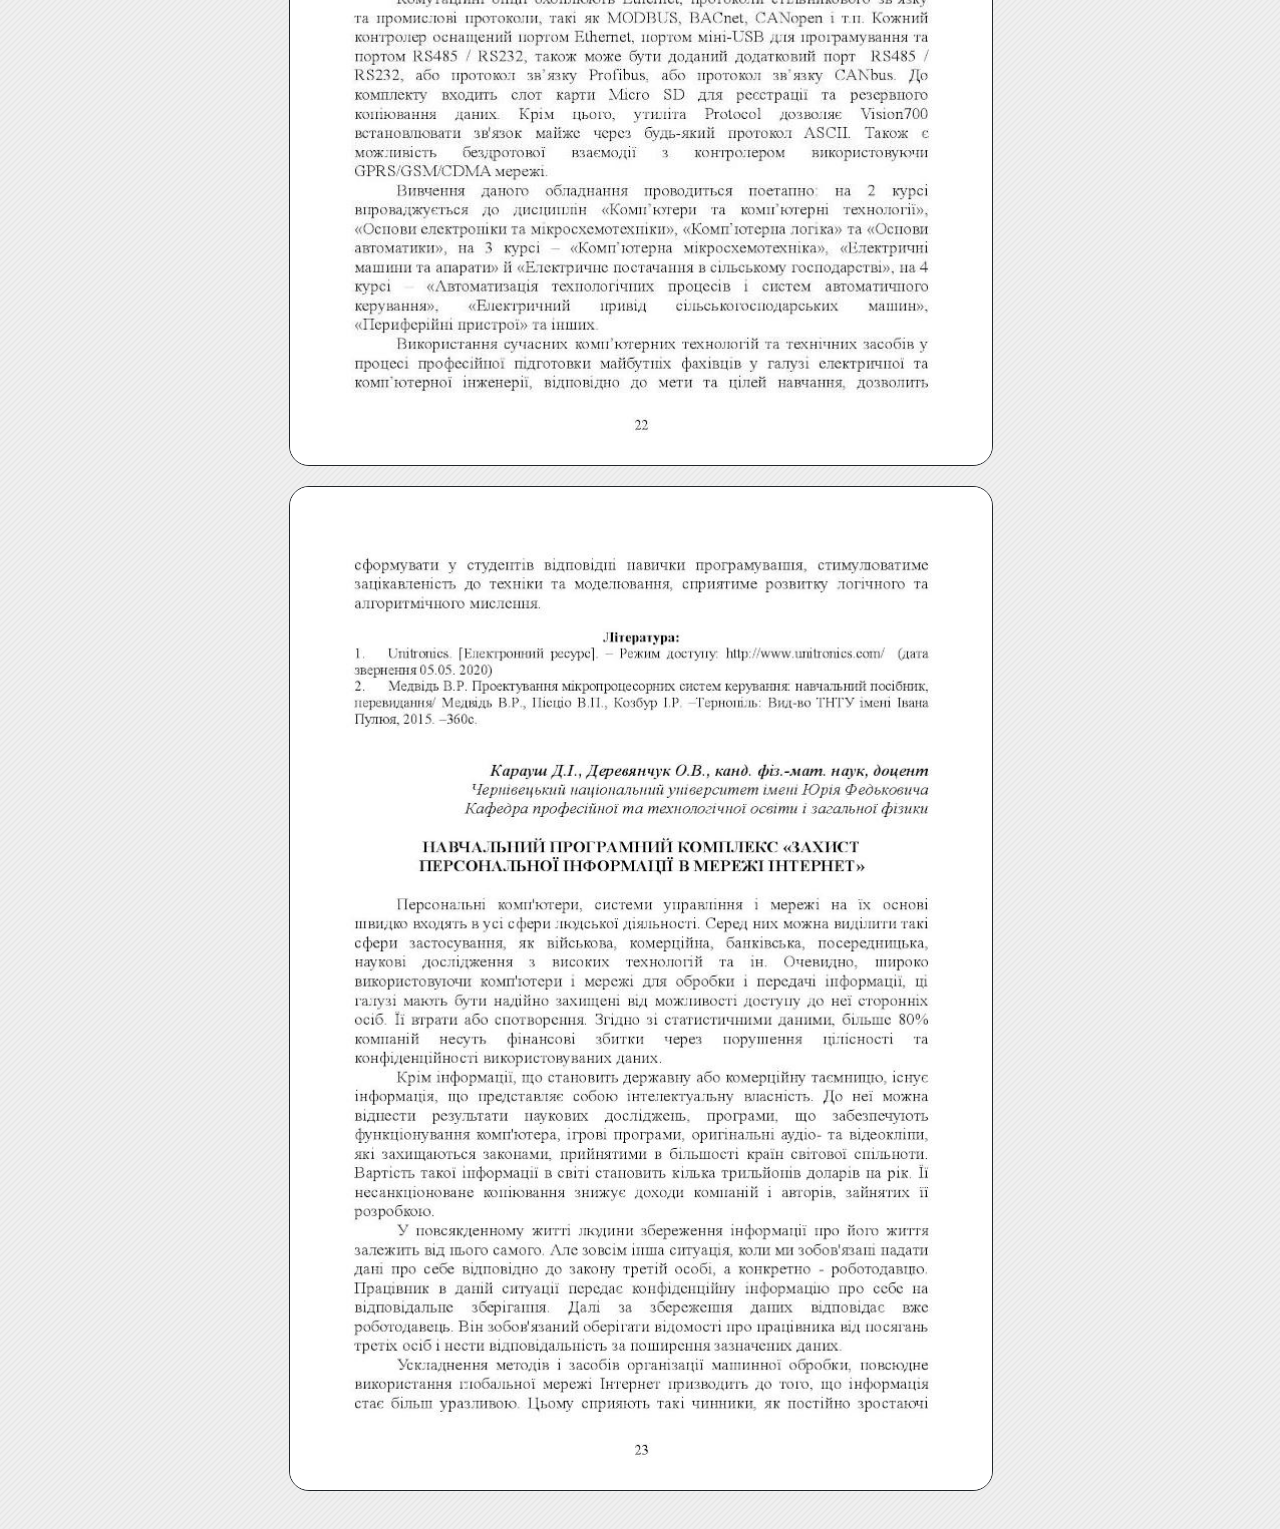
<file: publications/s20b.html>
<!DOCTYPE html>

<html lang="uk">

<head>
	<meta charset="UTF-8">
	<meta http-equiv="X-UA-Compatible" content="IE=Edge">
	<meta name="viewport" content="width=device-width, initial-scale=1.0">
	<title>Журавель Роман - сайт викладача</title>
	<link rel="stylesheet" href="../style.css">
</head>

<body>

	<div class=container>
	
	<p><img src="s2000021.jpg" width="100%"></p>
	<p><img src="s2000022.jpg" width="100%"></p>
	<p><img src="s2000023.jpg" width="100%"></p>
	
	<br>
	
	</div>
</body>

</html>
</file>
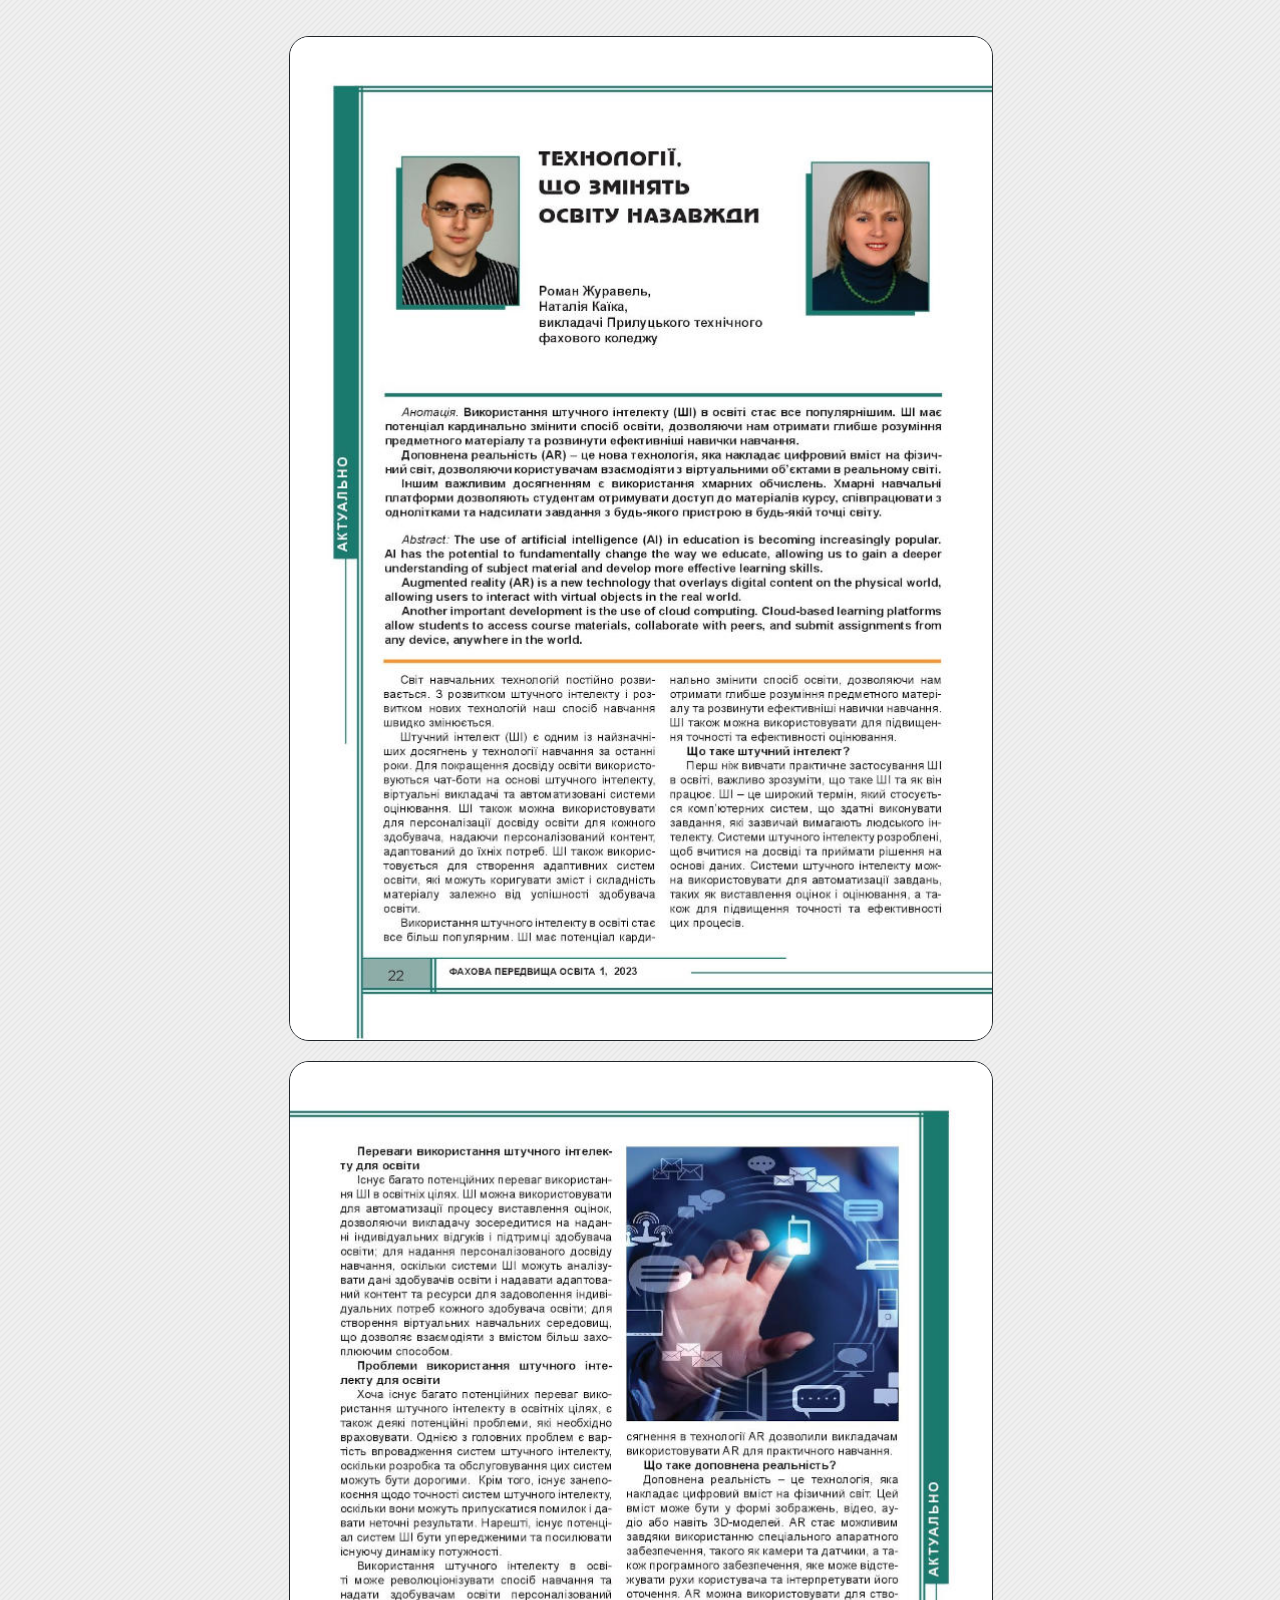
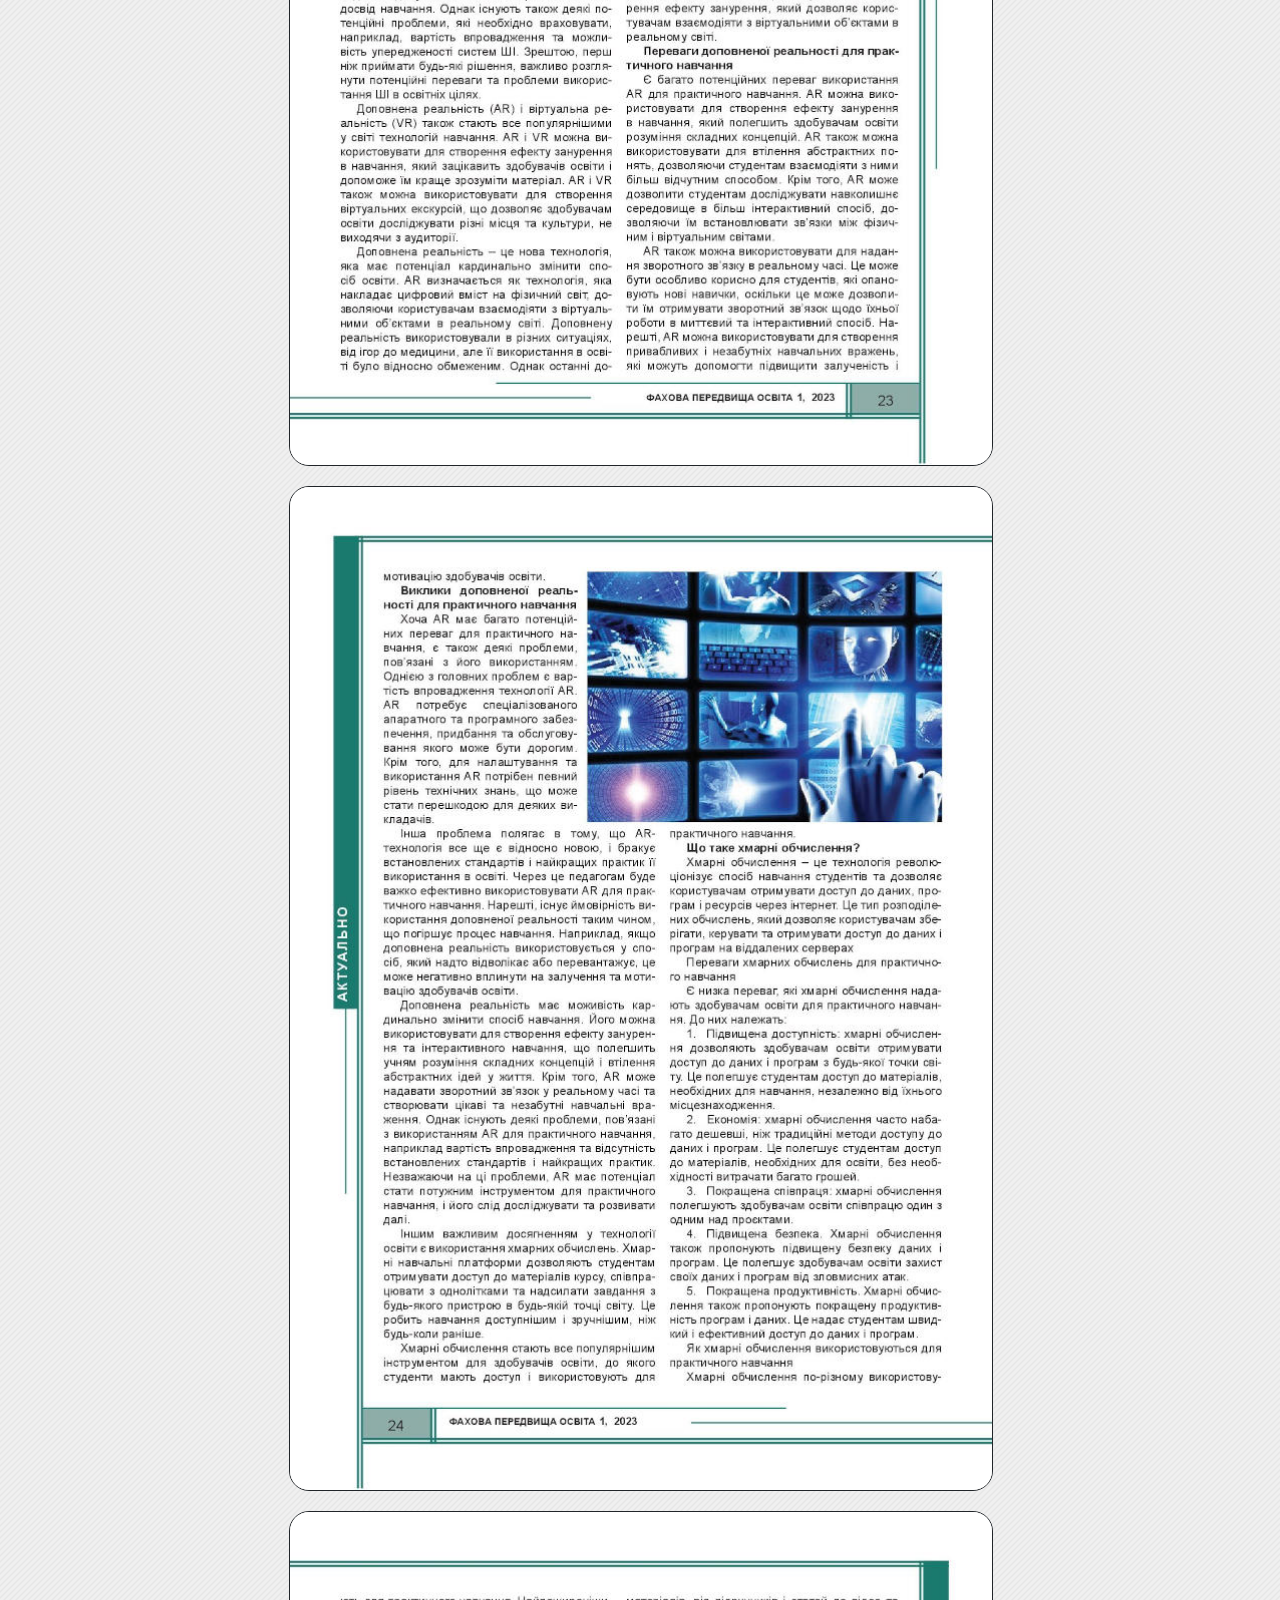
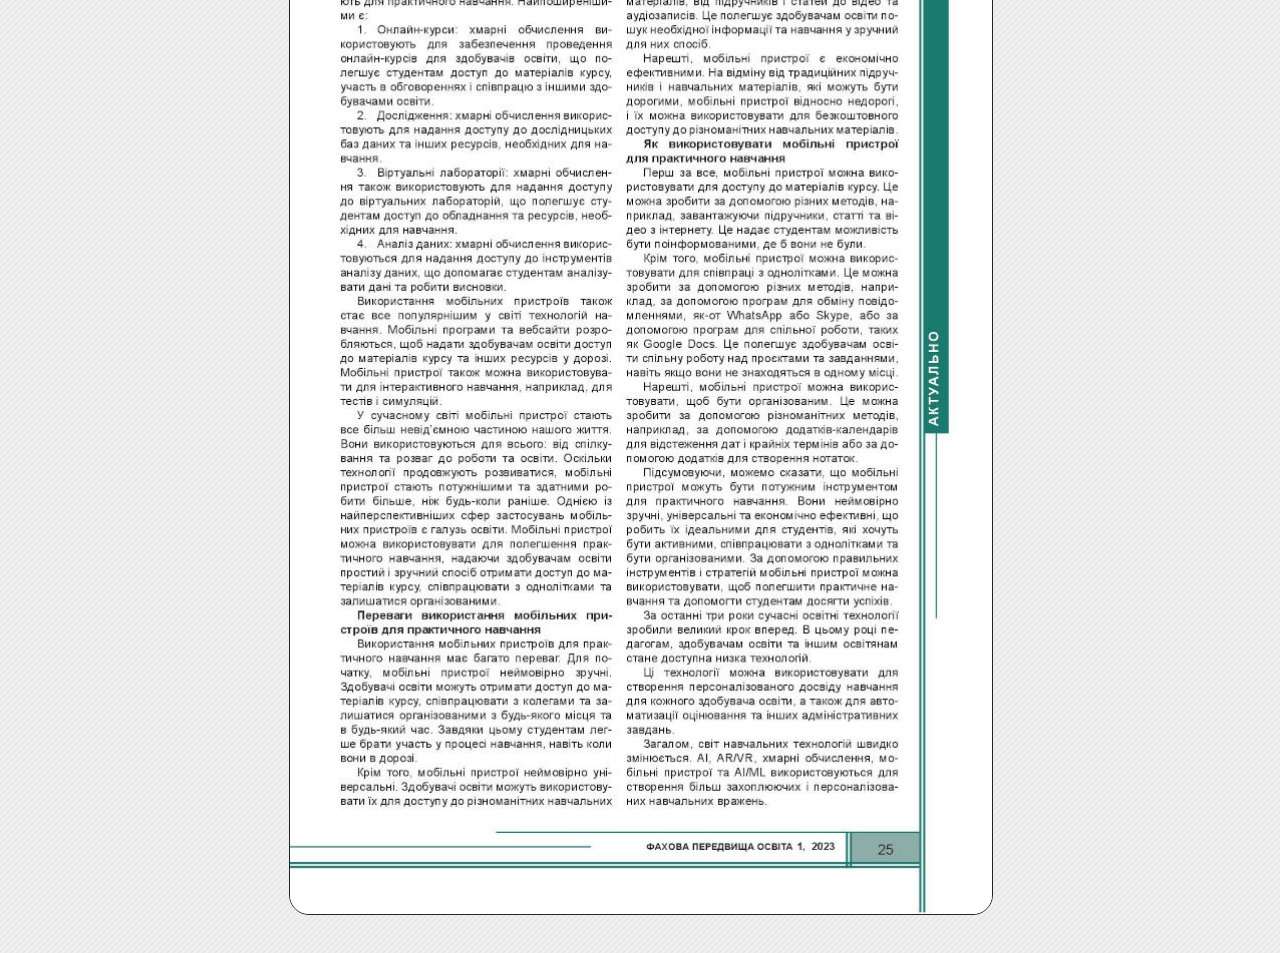
<file: publications/s23a.html>
<!DOCTYPE html>

<html lang="uk">

<head>
	<meta charset="UTF-8">
	<meta http-equiv="X-UA-Compatible" content="IE=Edge">
	<meta name="viewport" content="width=device-width, initial-scale=1.0">
	<title>Журавель Роман - сайт викладача</title>
	<link rel="stylesheet" href="../style.css">
</head>

<body>

	<div class=container>
	
	<p><img src="s2300023.jpg" width="100%"></p>
	<p><img src="s2300024.jpg" width="100%"></p>
	<p><img src="s2300025.jpg" width="100%"></p>
	<p><img src="s2300026.jpg" width="100%"></p>
	
	<br>
	
	</div>

</body>

</html>
</file>
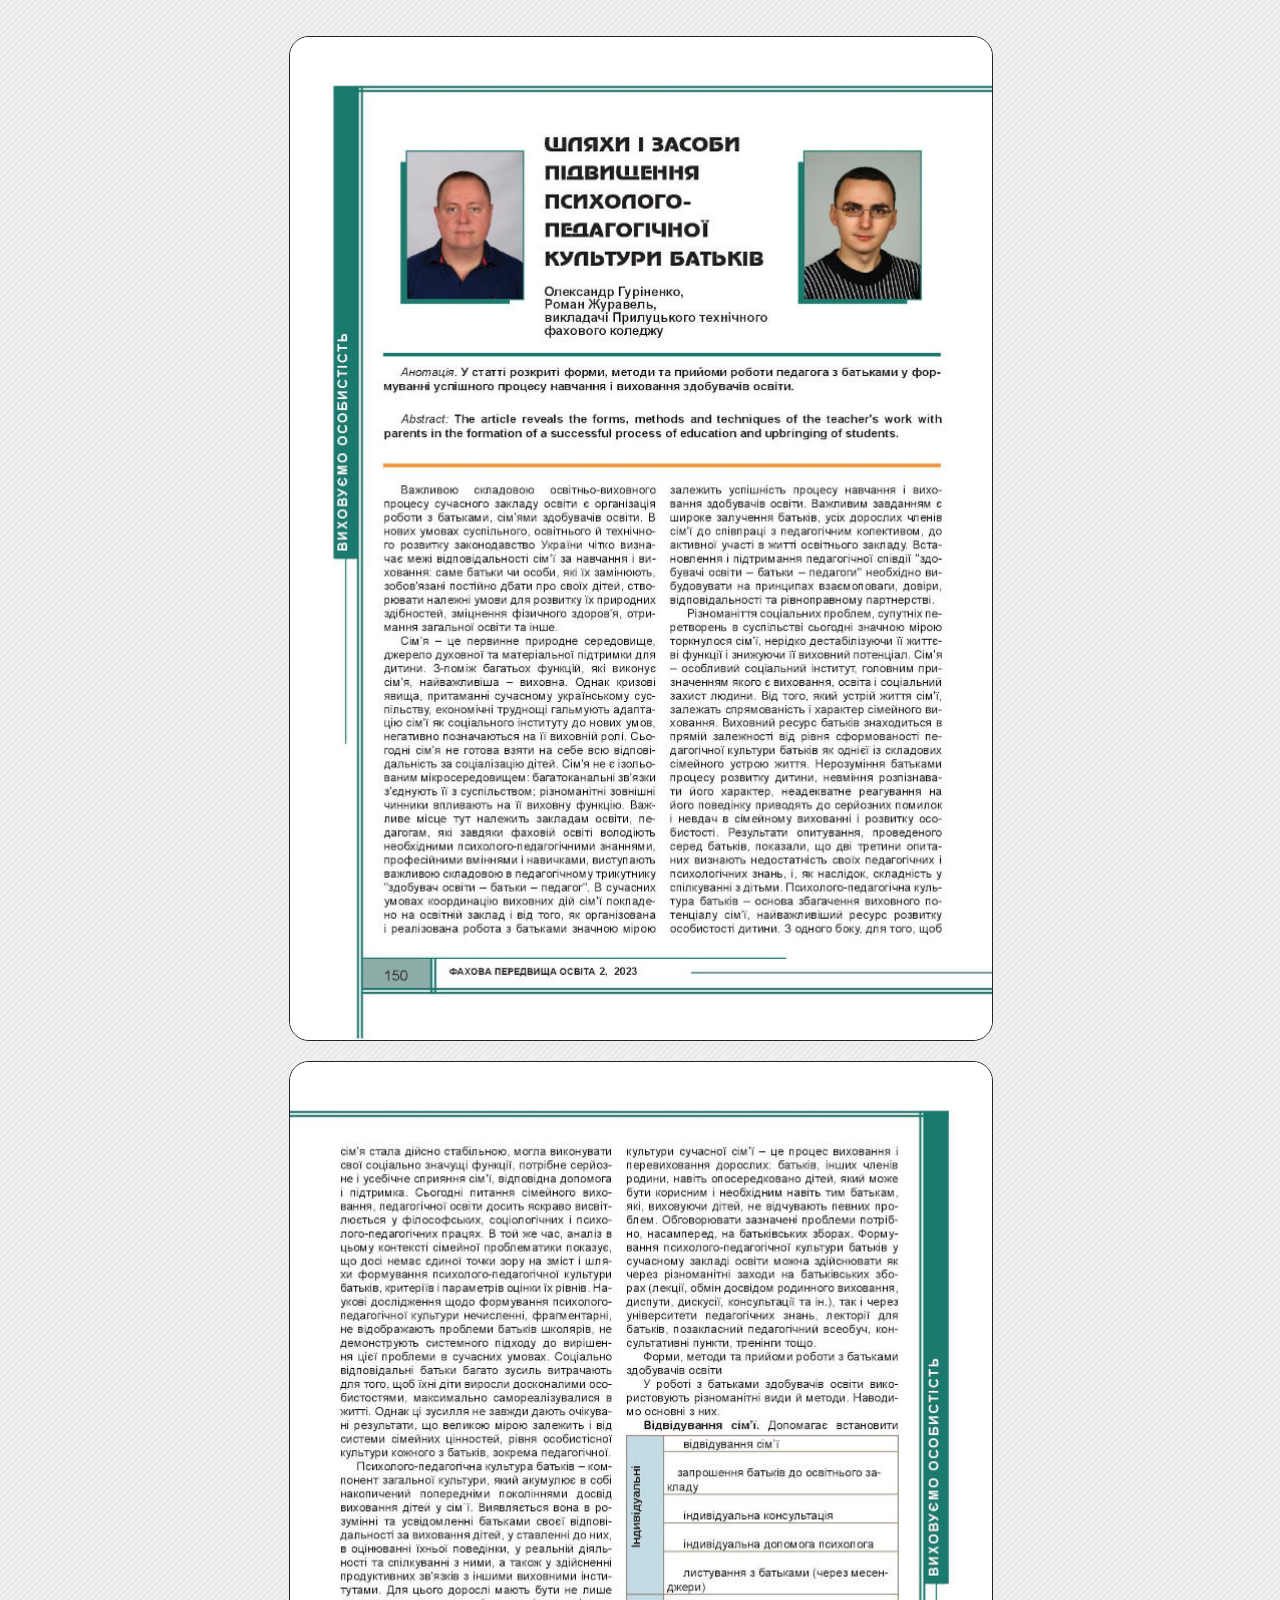
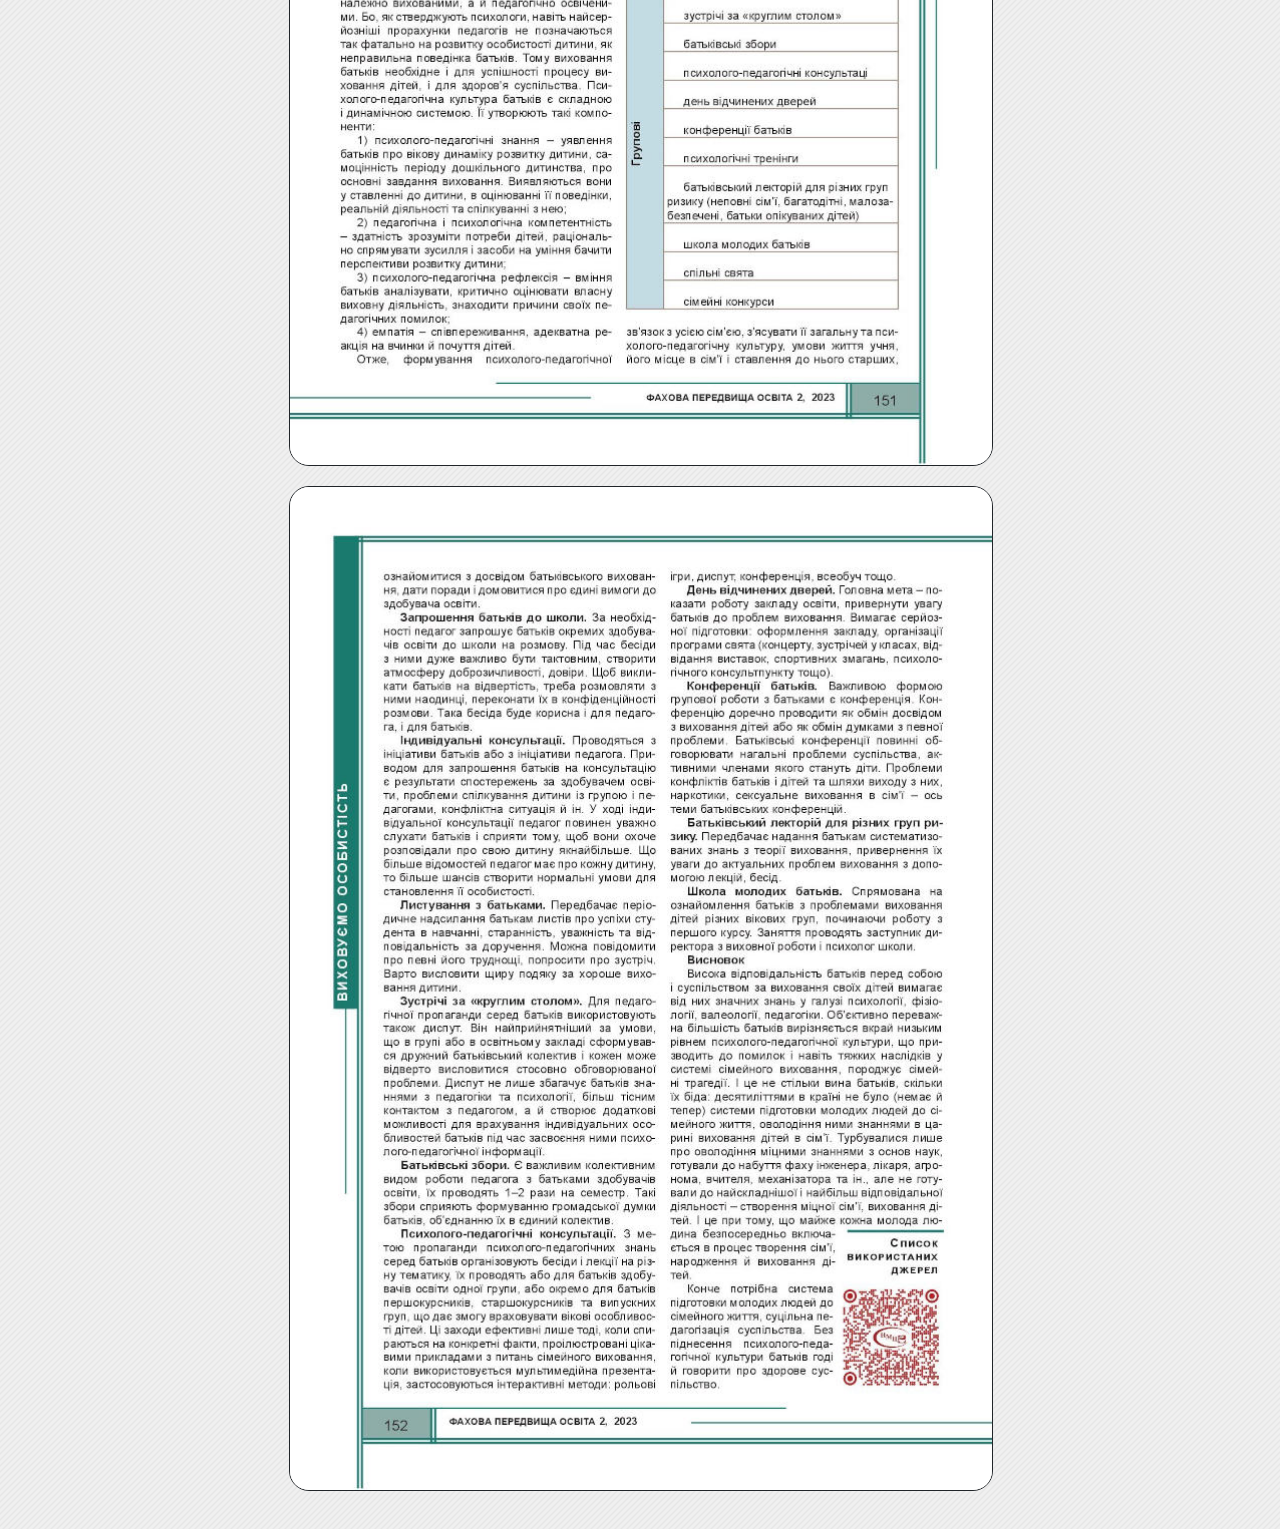
<file: publications/s23b.html>
<!DOCTYPE html>

<html lang="uk">

<head>
	<meta charset="UTF-8">
	<meta http-equiv="X-UA-Compatible" content="IE=Edge">
	<meta name="viewport" content="width=device-width, initial-scale=1.0">
	<title>Журавель Роман - сайт викладача</title>
	<link rel="stylesheet" href="../style.css">
</head>

<body>

	<div class=container>
	
	<p><img src="s2300151.jpg" width="100%"></p>
	<p><img src="s2300152.jpg" width="100%"></p>
	<p><img src="s2300153.jpg" width="100%"></p>
	
	<br>
	
	</div>

</body>

</html>
</file>
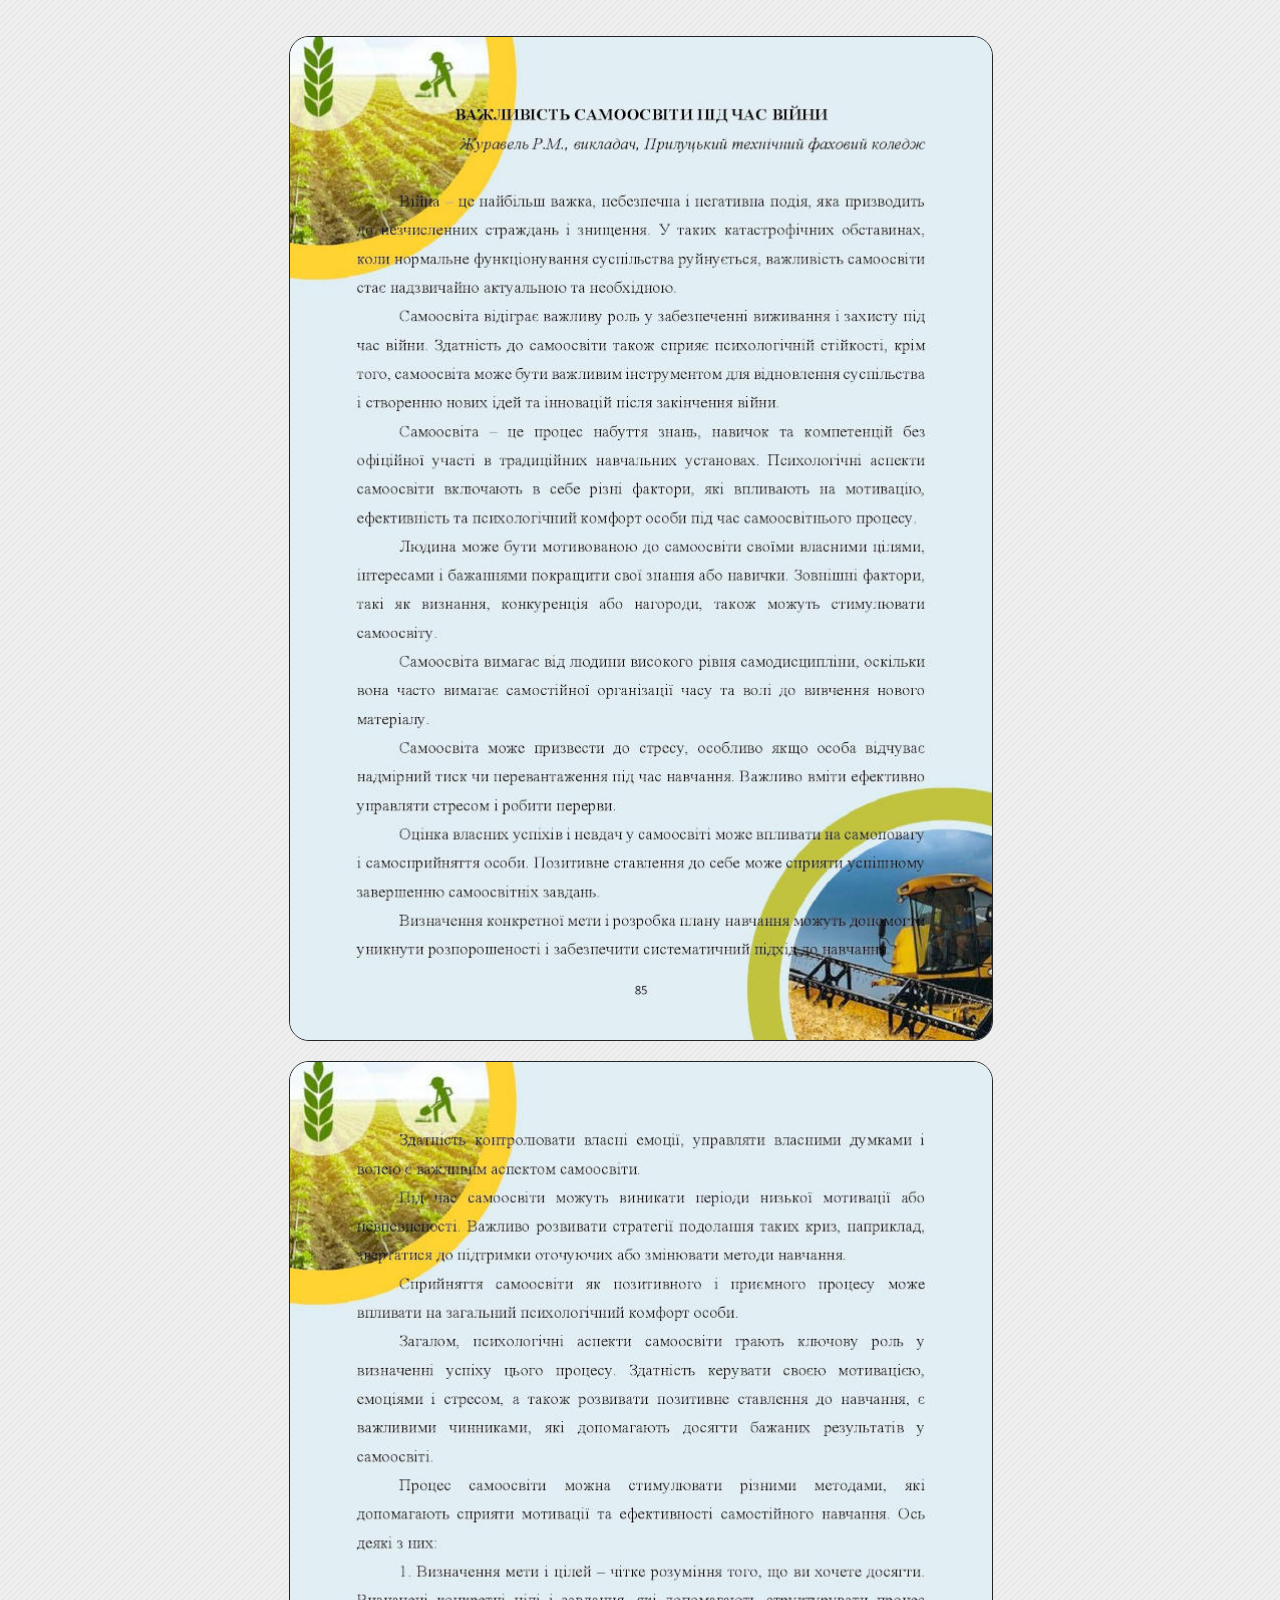
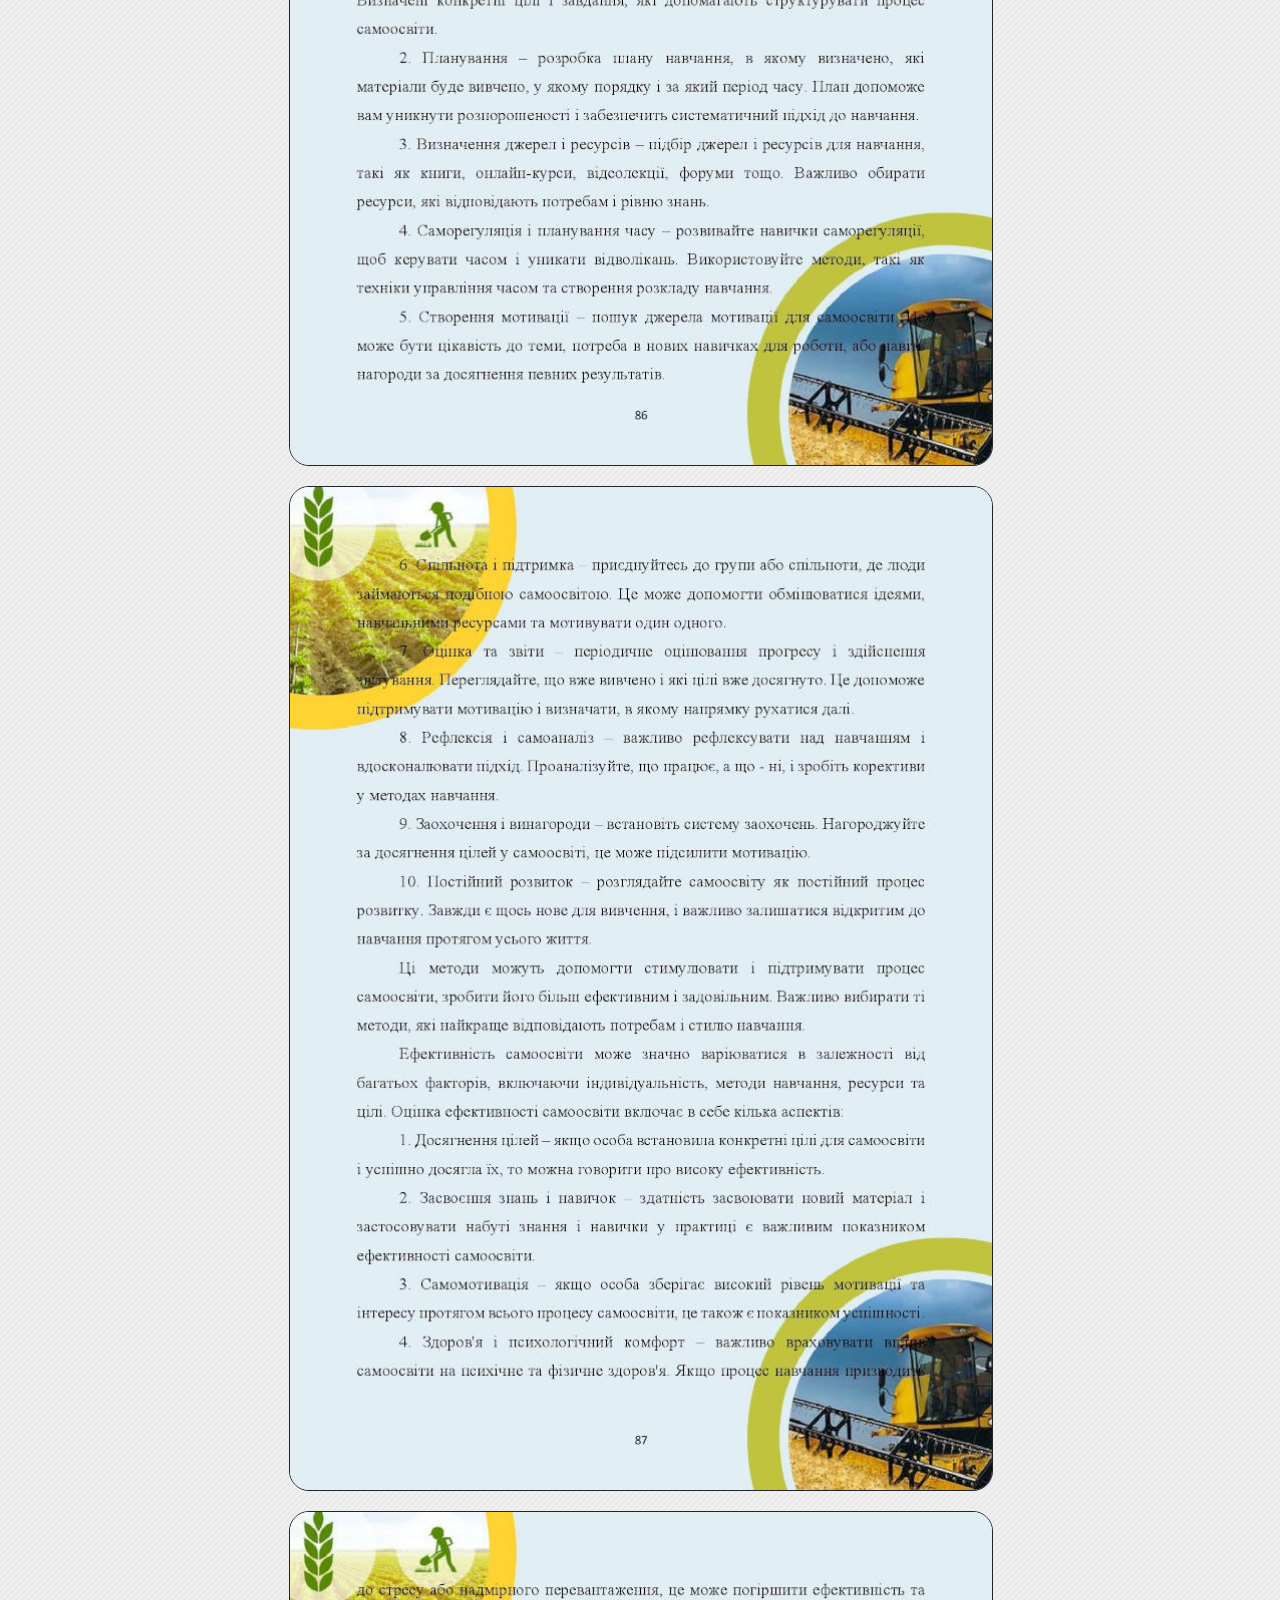
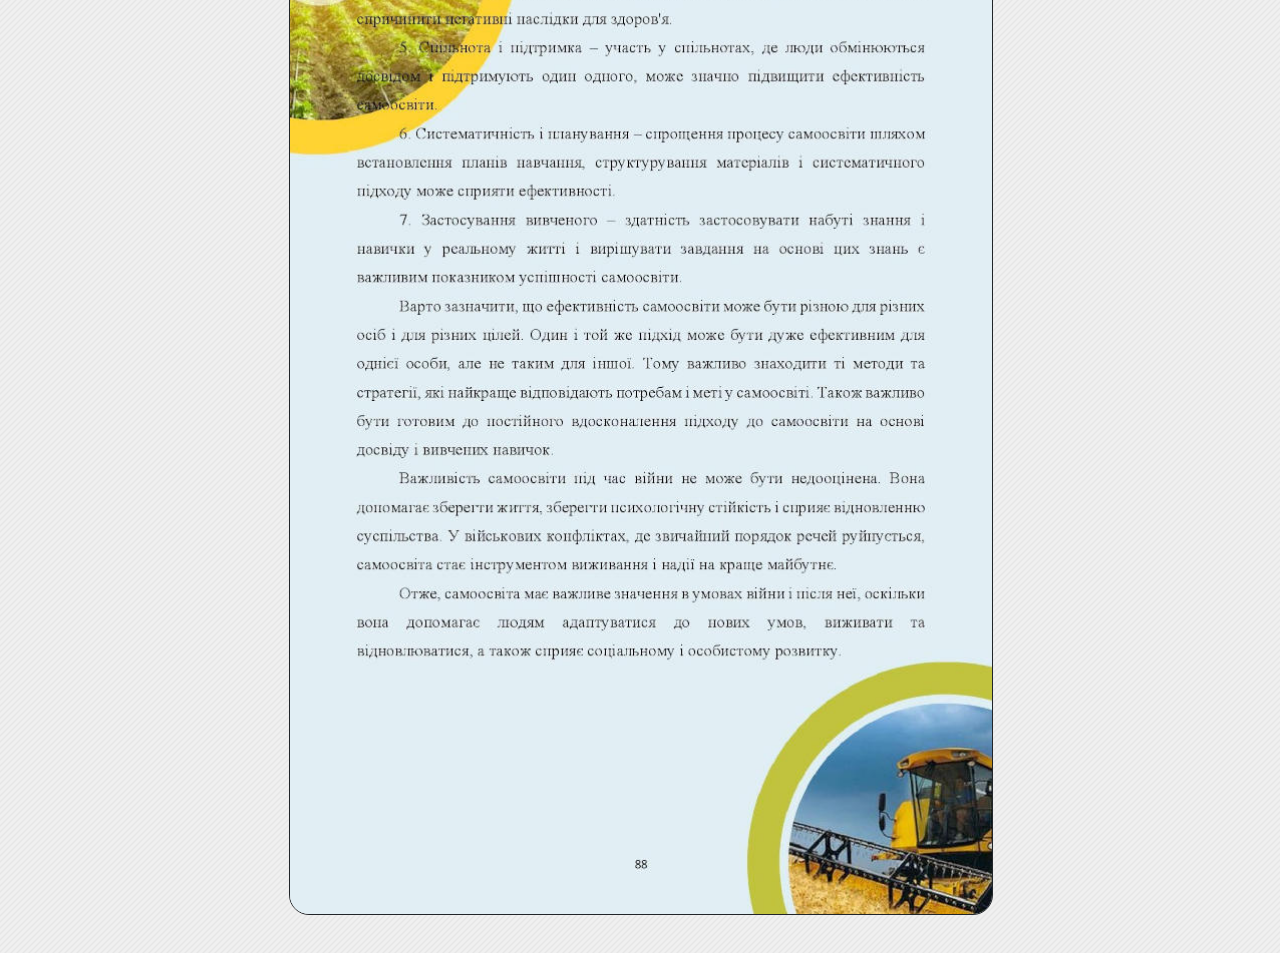
<file: publications/s23c.html>
<!DOCTYPE html>

<html lang="uk">

<head>
	<meta charset="UTF-8">
	<meta http-equiv="X-UA-Compatible" content="IE=Edge">
	<meta name="viewport" content="width=device-width, initial-scale=1.0">
	<title>Журавель Роман - сайт викладача</title>
	<link rel="stylesheet" href="../style.css">
</head>

<body>

	<div class=container>
	
	<p><img src="s2300085.jpg" width="100%"></p>
	<p><img src="s2300086.jpg" width="100%"></p>
	<p><img src="s2300087.jpg" width="100%"></p>
	<p><img src="s2300088.jpg" width="100%"></p>
	
	<br>
	
	</div>

</body>

</html>
</file>
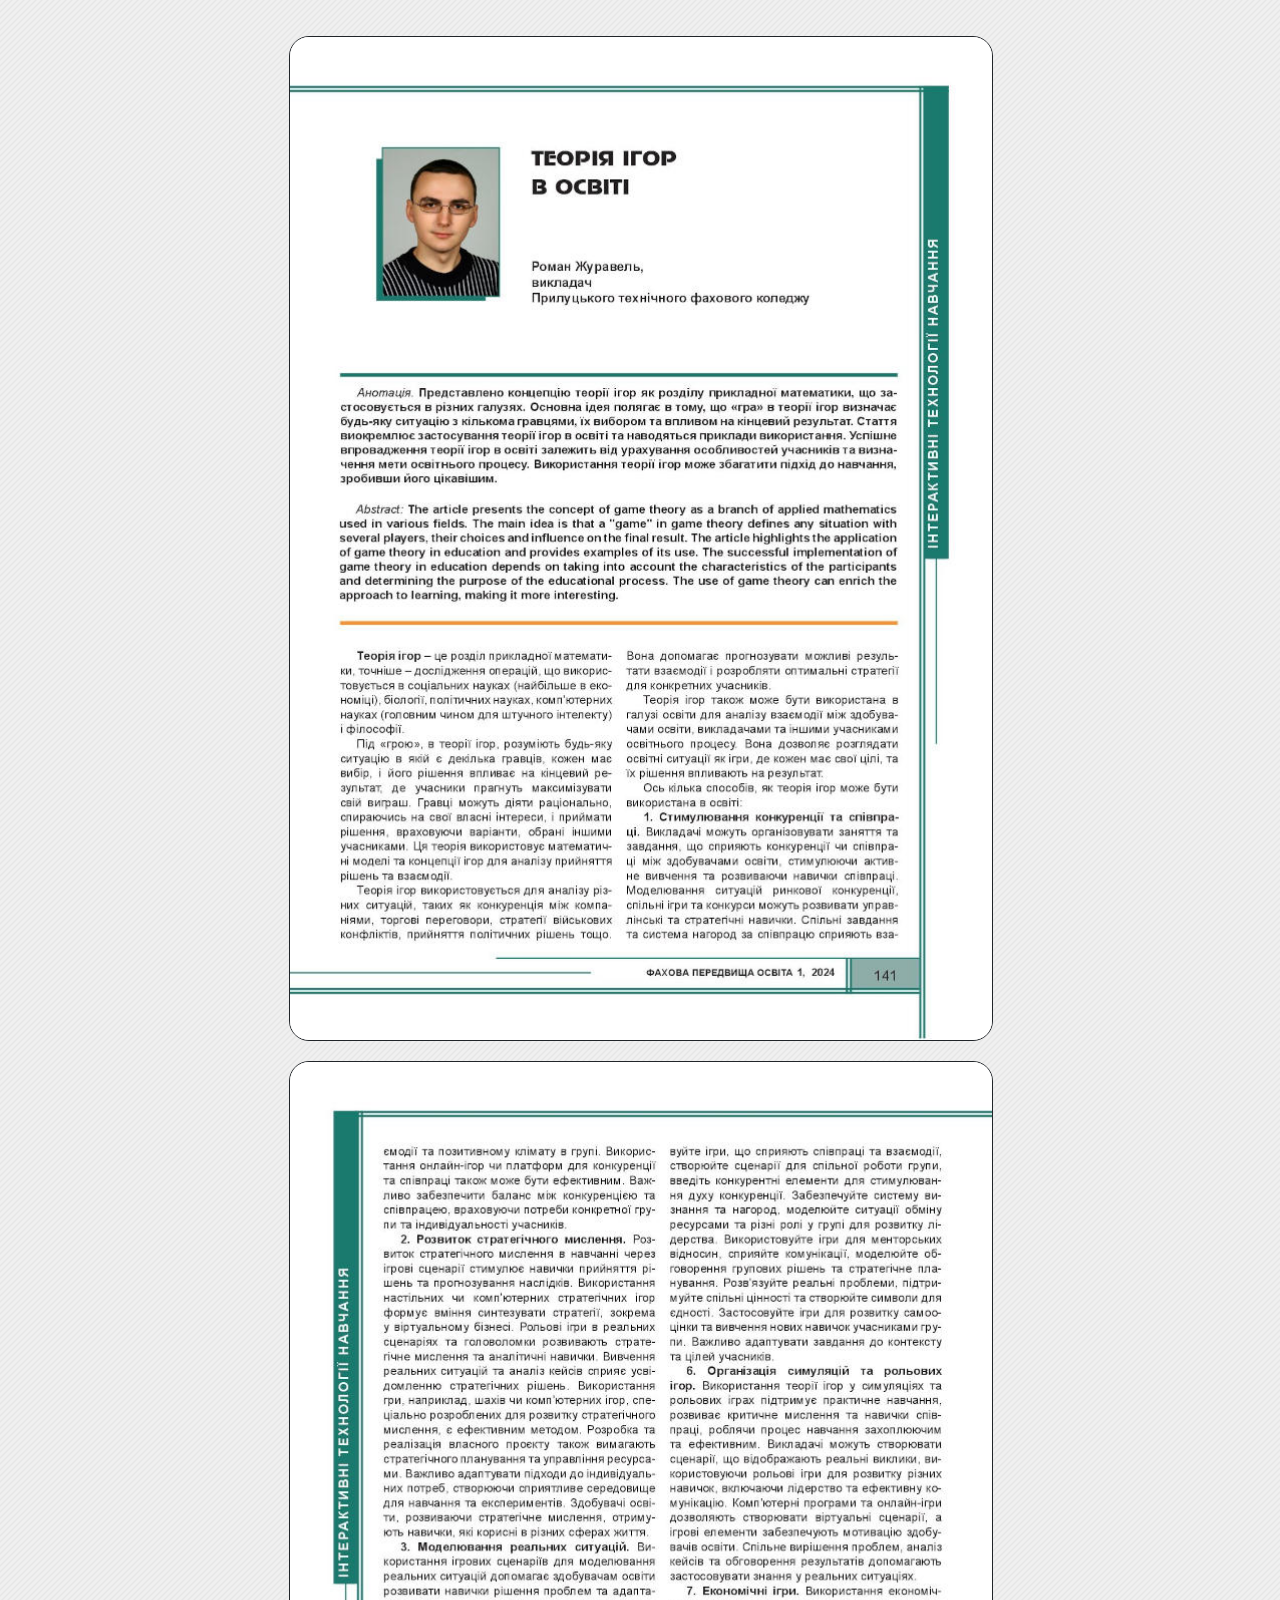
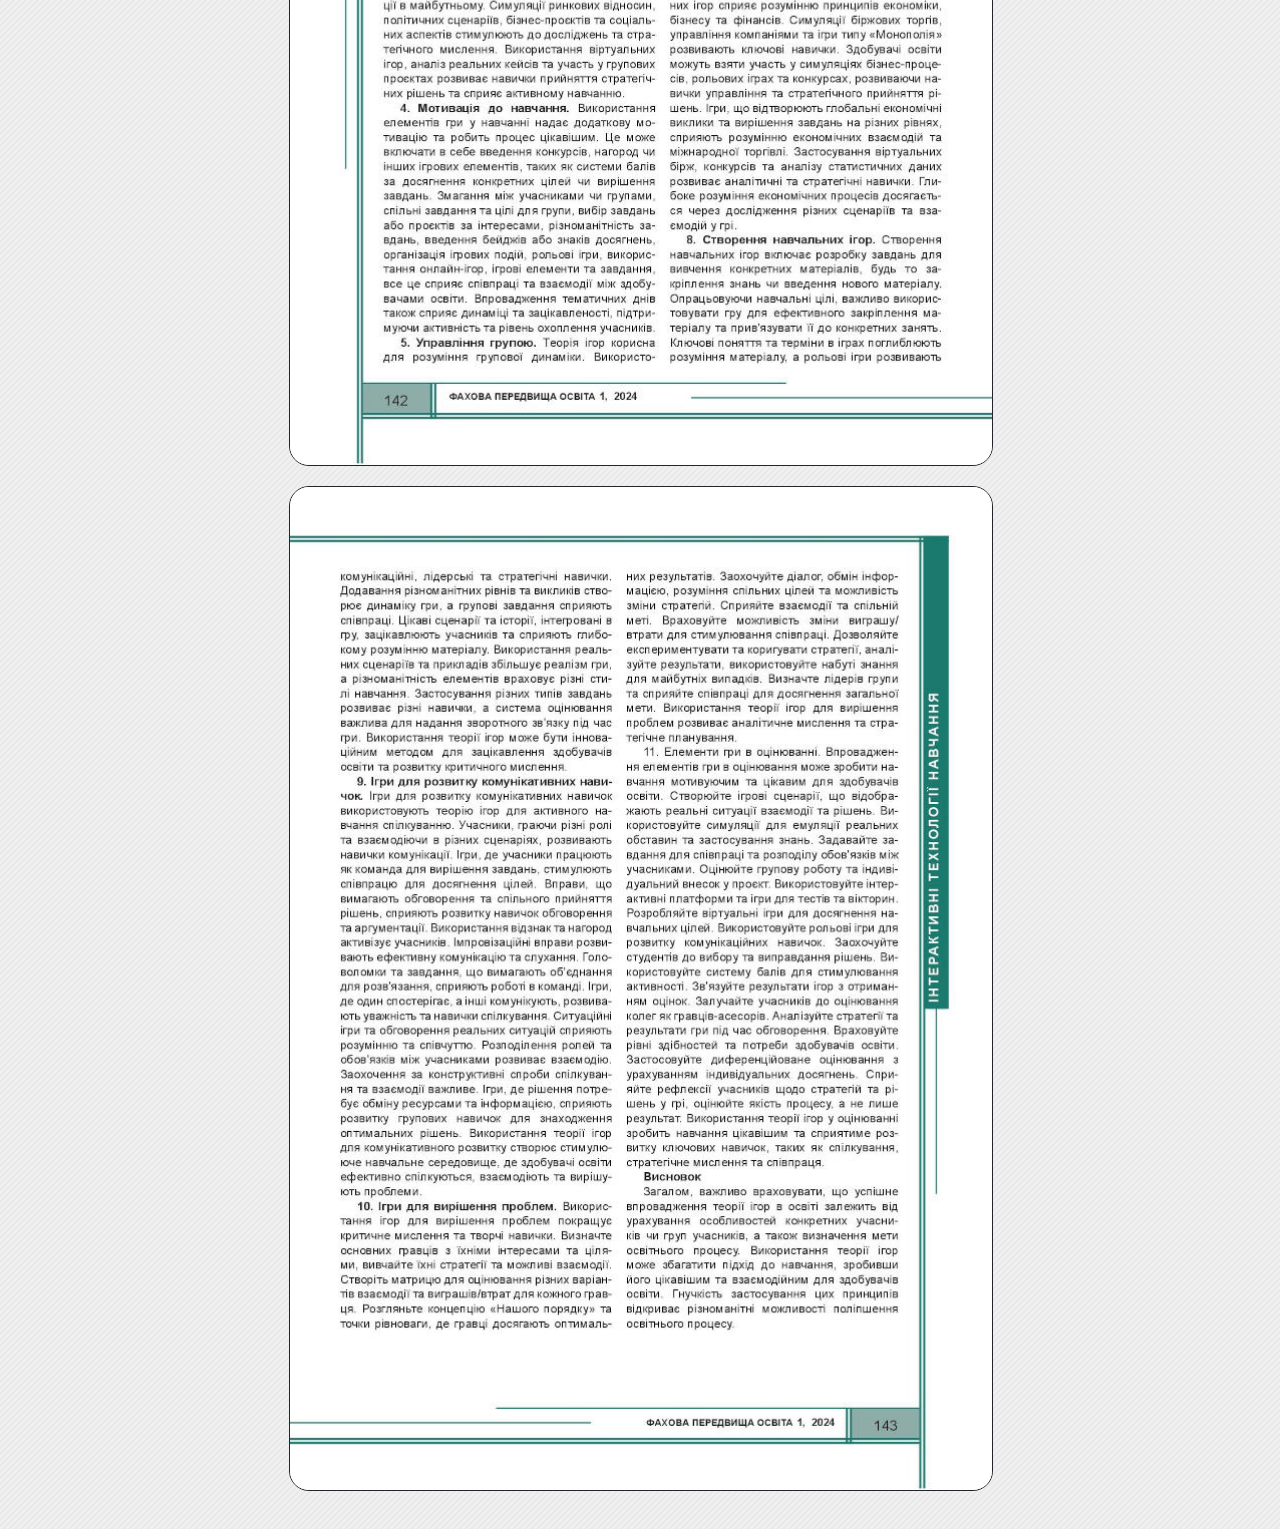
<file: publications/s24a.html>
<!DOCTYPE html>

<html lang="uk">

<head>
	<meta charset="UTF-8">
	<meta http-equiv="X-UA-Compatible" content="IE=Edge">
	<meta name="viewport" content="width=device-width, initial-scale=1.0">
	<title>Журавель Роман - сайт викладача</title>
	<link rel="stylesheet" href="../style.css">
</head>

<body>

	<div class=container>
	
	<p><img src="s2400142.jpg" width="100%"></p>
	<p><img src="s2400143.jpg" width="100%"></p>
	<p><img src="s2400144.jpg" width="100%"></p>
	
	<br>
	
	</div>

</body>

</html>
</file>
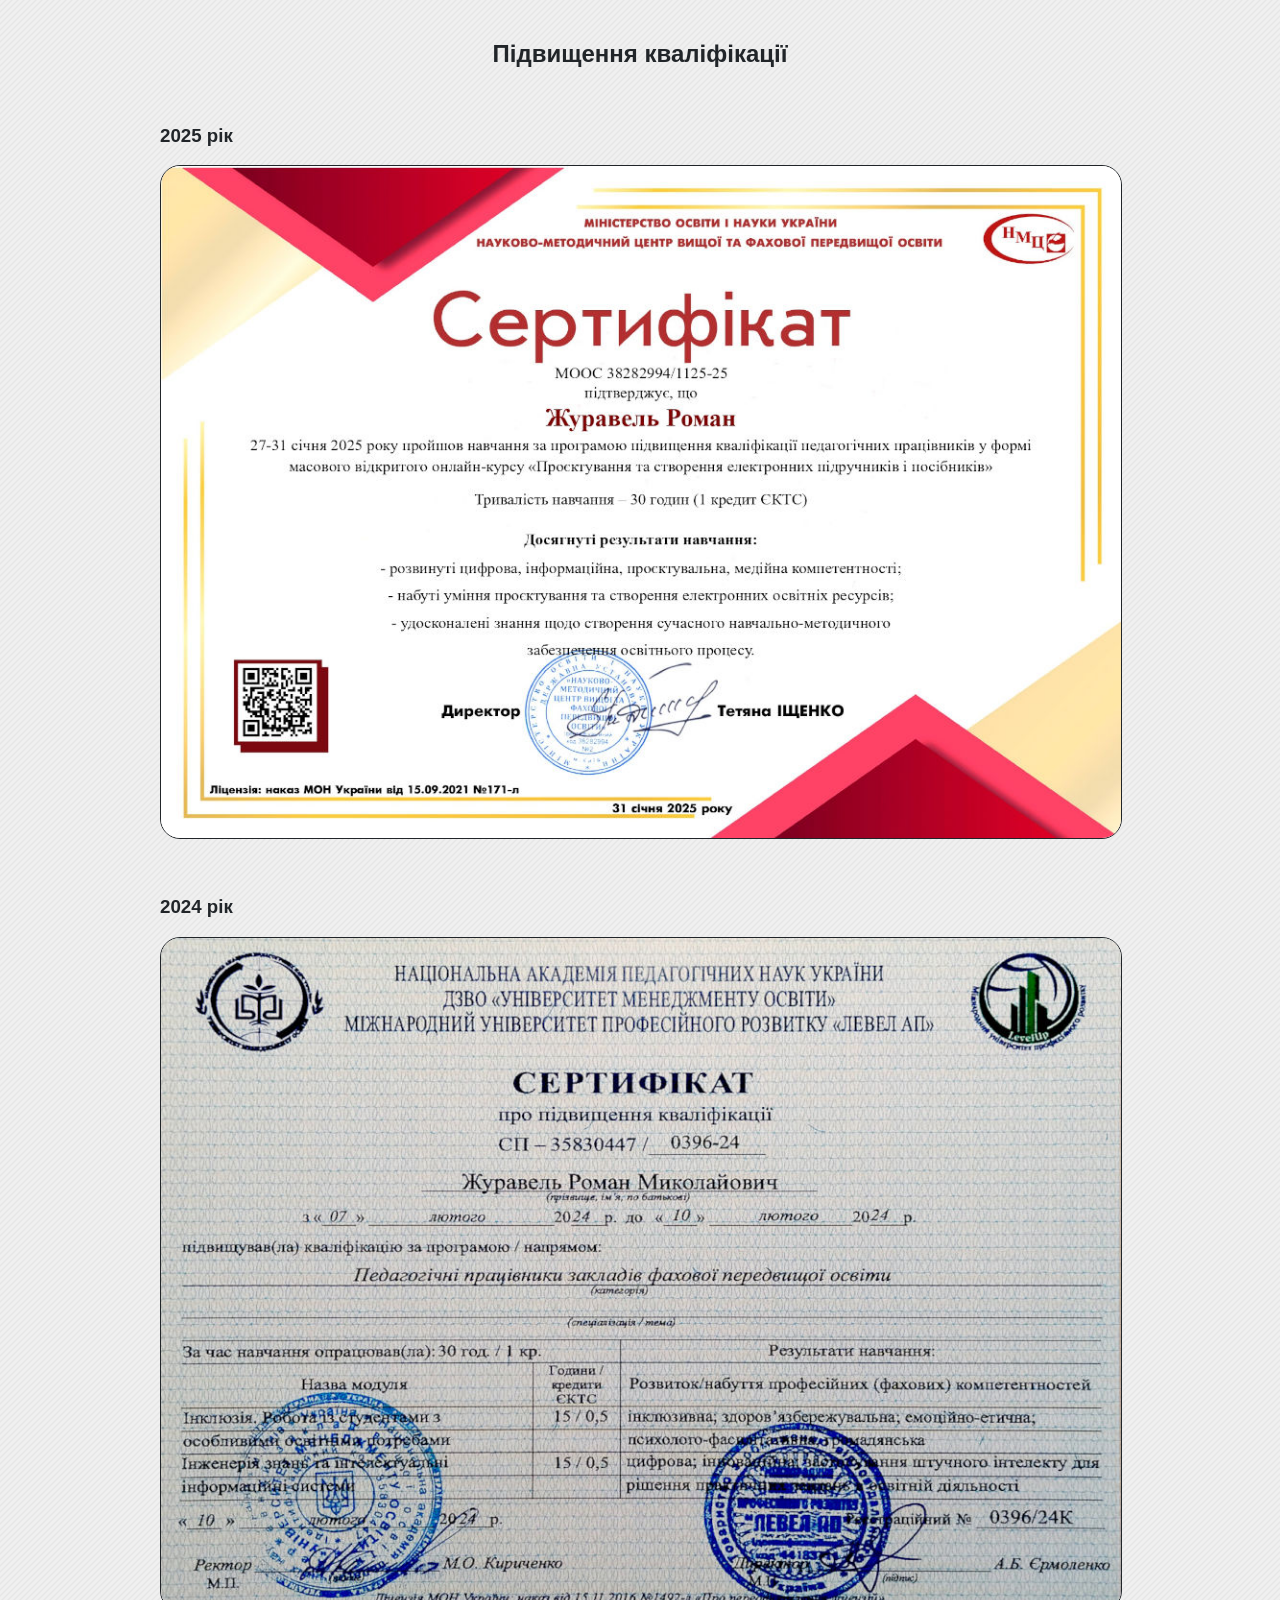
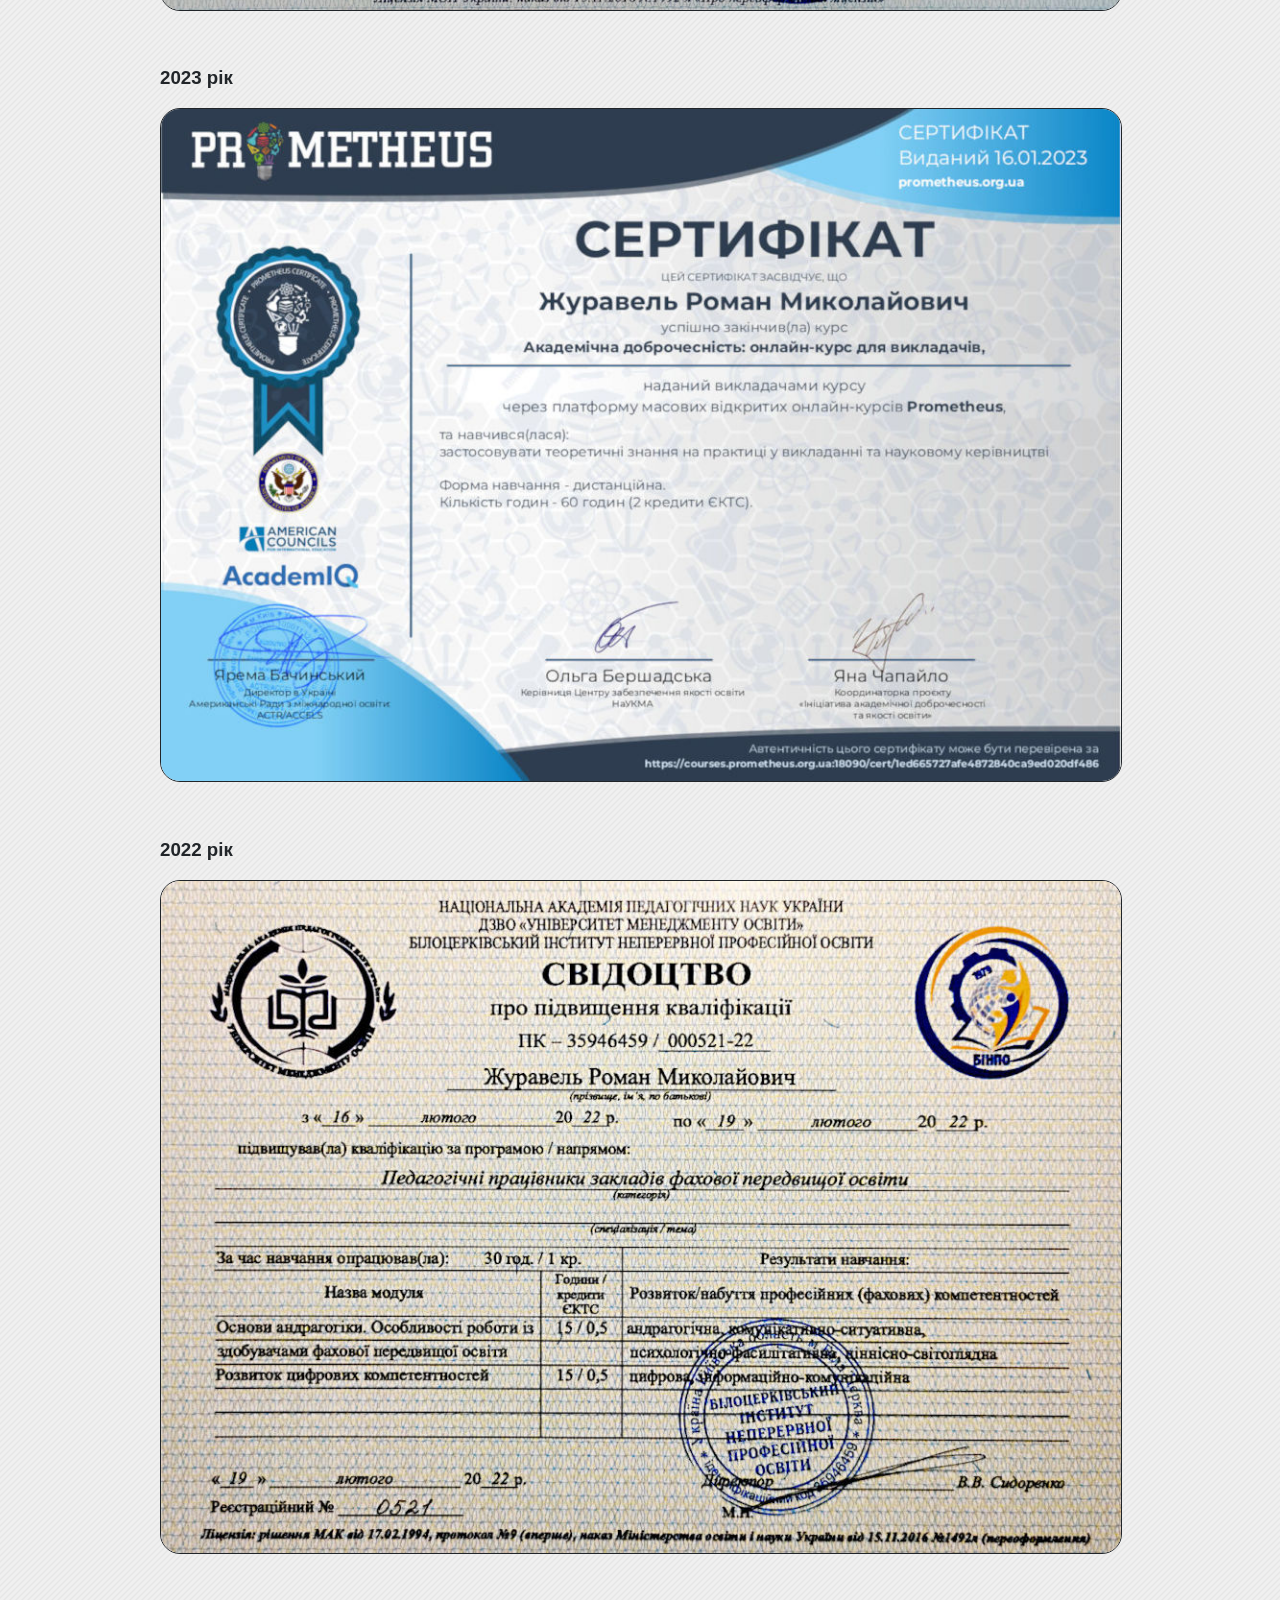
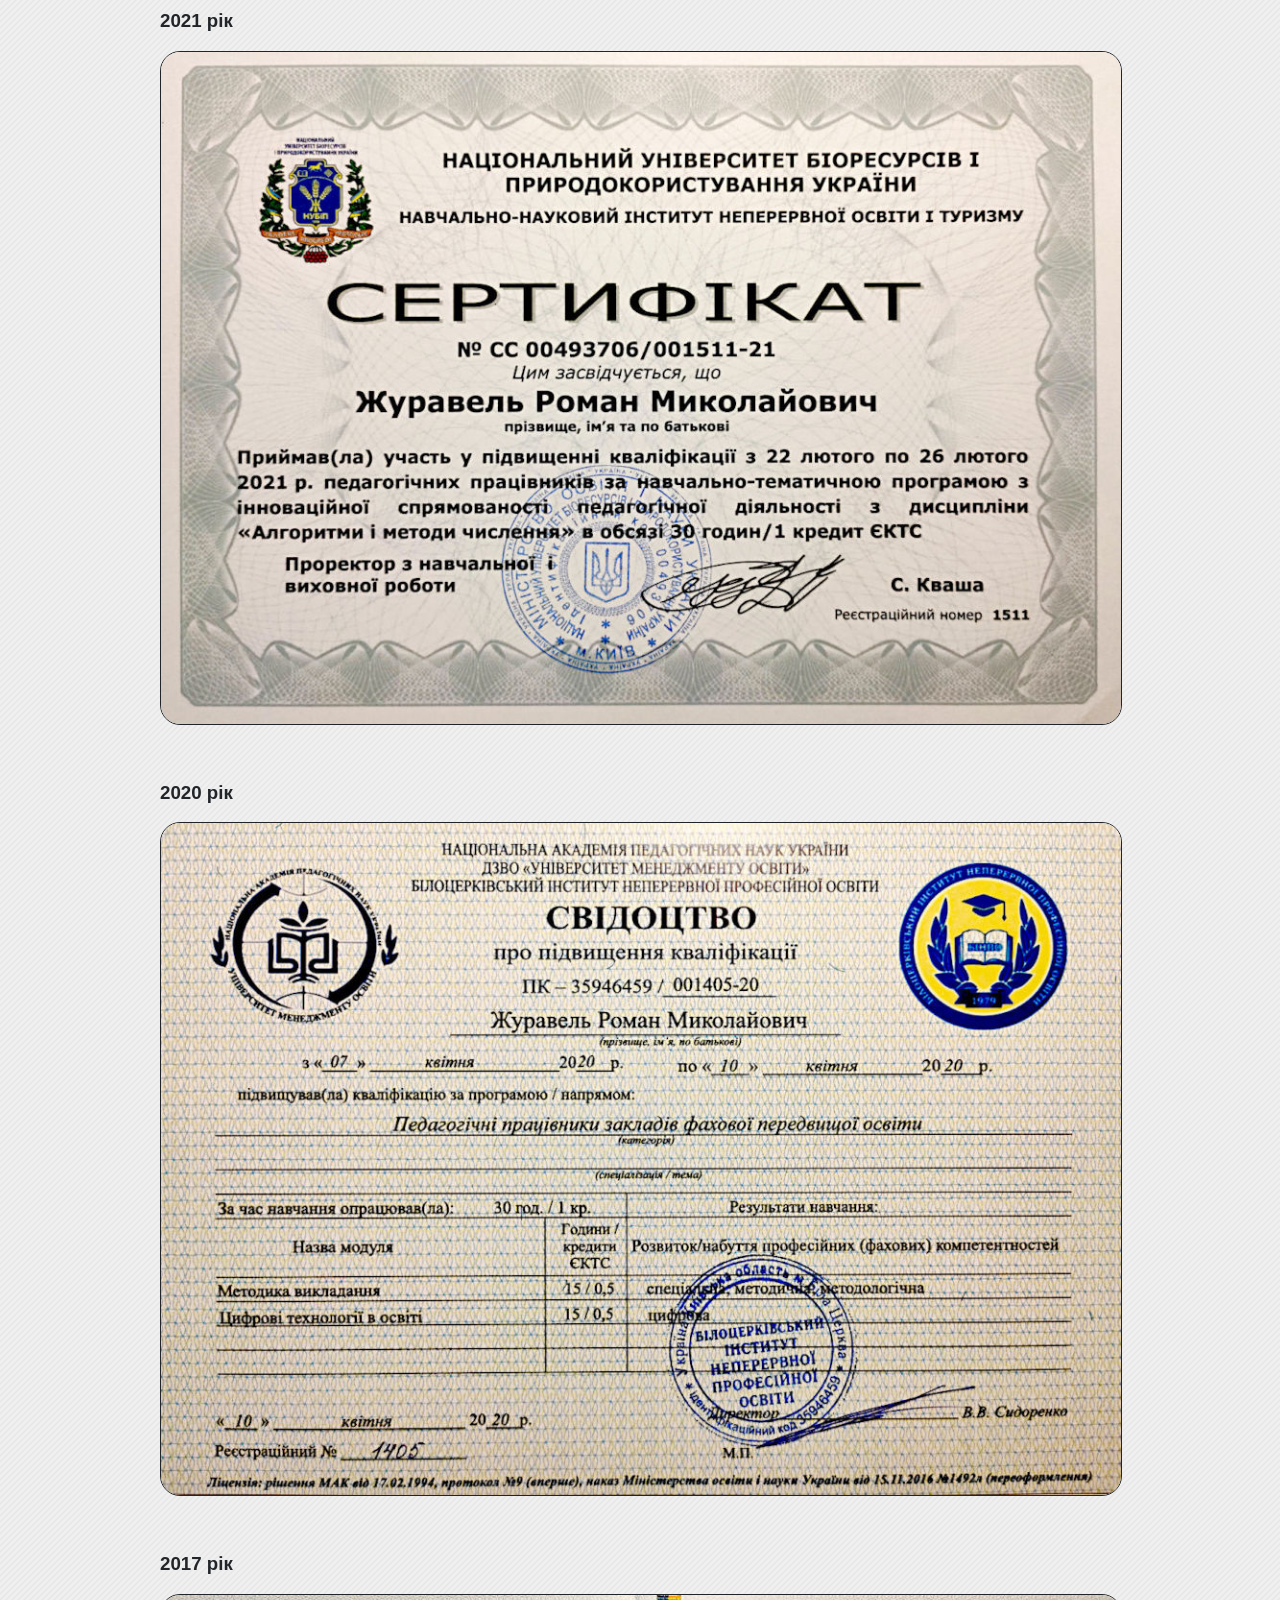
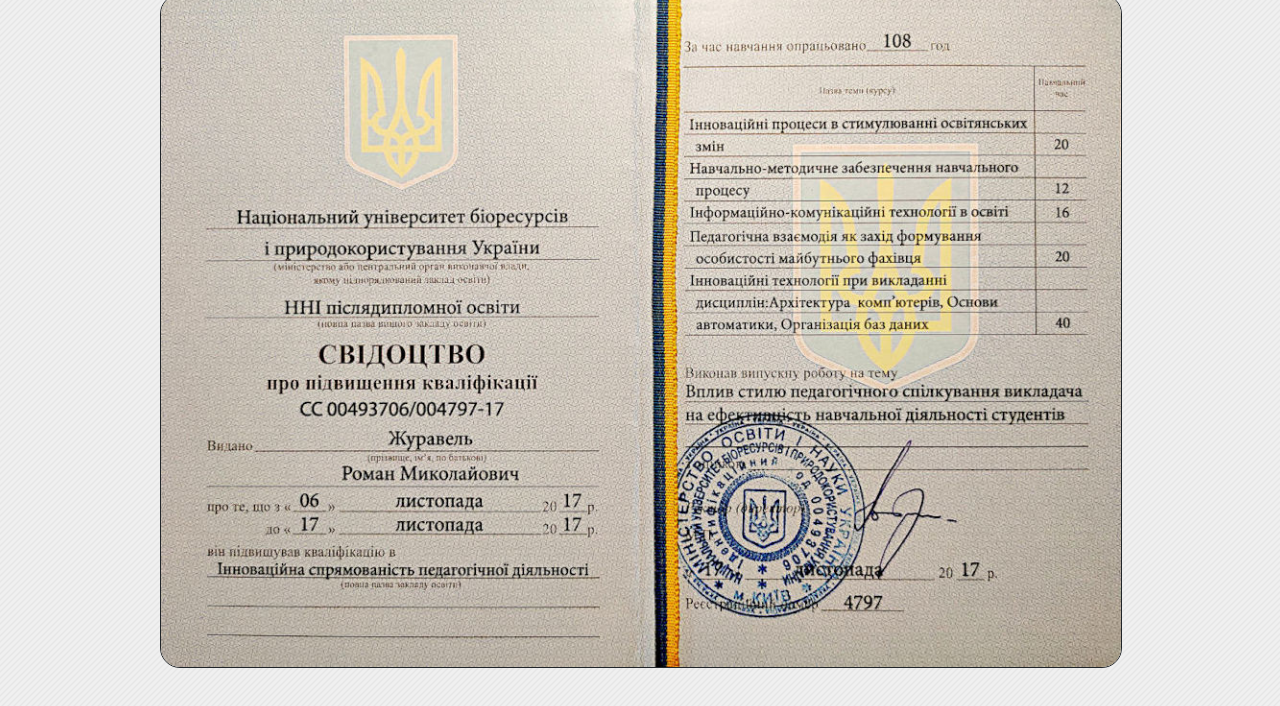
<file: qualifications/qual.html>
<!DOCTYPE html>

<html lang="uk">

<head>
	<meta charset="UTF-8">
	<meta http-equiv="X-UA-Compatible" content="IE=Edge">
	<meta name="viewport" content="width=device-width, initial-scale=1.0">
	<title>Журавель Роман - сайт викладача</title>
	<link rel="stylesheet" href="../style.css">
</head>

<body>
	
	<div class=container>
	
	<h2 align=center>Підвищення кваліфікації</h2>
	
	<br>
	
	<h3>2025 рік</h3>
	<p><img src="p25a.jpg" width=100%></p>
	<br>
	
	<h3>2024 рік</h3>
	<p><img src="p24a.jpg" width=100%></p>
	<br>
	
	<h3>2023 рік</h3>
	<p><img src="p23a.jpg" width=100%></p>
	<br>
	
	<h3>2022 рік</h3>
	<p><img src="p22a.jpg" width=100%></p>
	<br>
	
	<h3>2021 рік</h3>
	<p><img src="p21a.jpg" width=100%></p>
	<br>
	
	<h3>2020 рік</h3>
	<p><img src="p20a.jpg" width=100%></p>
	<br>
	
	<h3>2017 рік</h3>
	<p><img src="p17a.jpg" width=100%></p>
	<br>
	
	</div>

</body>

</html>
</file>
<file: style.css>
/* Основні стилі */
body {
	font-family: Verdana, sans-serif;
	color: #212529;
	background-color: #FFFFFF;
	text-align: left;
	margin: 0;
	padding: 0;
	display: flex;
	justify-content: center;
	align-items: center;
	background-image: url("img/background.png");
}

/* Контейнер для контенту */
.container {
	max-width: 960px;
	height: 100vh;
	padding: 20px;
}

/* Заголовок H1 */
h1 {
	background-color: #212529;
	color: #FFFFFF;
	padding: 15px 20px;
	border-radius: 20px;
	display: inline-block;
}

/* Стилі для кнопки */
.btn {
	display: inline-block;
	padding: 10px 20px;
	background-color: #212529;
	color: #FFFFFF;
	text-decoration: none;
	border-radius: 20px;
	margin-top: 20px;
	transition: background-color 0.4s ease;
	border: 1px solid #212529;
}

.btn:hover {
	background-color: #ffd500;
	color: #212529;
	border: 1px solid #212529;
}

img {
	max-width: 100%;
	height: auto;
	border-radius: 20px;
	border: 1px solid #212529;
}
</file>
<file: ai/style.css>
/* Importing Google Fonts - Inter */
@import url('https://fonts.googleapis.com/css2?family=Inter:ital,opsz,wght@0,14..32,100..900;1,14..32,100..900&display=swap');

* {
    margin: 0;
    padding: 0;
    box-sizing: border-box;
    font-family: "Inter", sans-serif;
}

:root {
  --color-primary: #5C56E1;
  --color-primary-dark: #5b21b6;
  --color-accent: #8B5CF6;
  --color-card: #FFFFFF;
  --color-input: #F1F1FF;
  --color-text: #09090E;
  --color-placeholder: #5C5A87;
  --color-border: #D4D4ED;
  --color-gradient: linear-gradient(135deg, #5C56E1, #8B5CF6);
}

body.dark-theme {
    --color-card: #1E293B;
  --color-input: #141B2D;
  --color-text: #F3F4F6;
  --color-placeholder: #A3B6DC;
  --color-border: #334155;

  background: var(--color-card);
  background-image: radial-gradient(circle at 15% 50%, rgba(99, 102, 241, 0.15) 0%, transparent 35%),
  radial-gradient(circle at 85% 30%, rgba(139, 92, 246, 0.15) 0%, transparent 35%), radial-gradient
  (circle at 50% 80%, rgba(99, 102, 241, 0.1) 0%, transparent 40%);
}

body {
    display: flex;
    align-items: center;
    justify-content: center;
    min-height: 100vh;
    color: var(--color-text);
    background: linear-gradient(#E9E9FF, #C8C7FF);
}

.container {
    width: 900px;
    padding: 32px;
    position: relative;
    border-radius: 23px;
    overflow: hidden;
    background: var(--color-card);
    box-shadow: 0 10px 20px 0 rgba(0, 0, 0, 0.1);
}

body.dark-theme .container {
    border: 1px solid var(--color-border);
}

.container::before {
    content: "";
    position: absolute;
    top: 0;
    left: 0;
    width: 100%;
    height: 5px;
    background: var(--color-gradient);
}

.header {
    display: flex;
    align-items: center;
    justify-content: space-between;
}
.header .logo-wrapper {
    display: flex;
    gap: 18px;
    align-items: center;
}

.header .logo-wrapper .logo {
    height: 55px;
    width: 56px;
    display: flex;
    color: #fff;
    font-size: 1.35rem;
    flex-shrink: 0;
    border-radius: 15px;
    align-items: center;
    justify-content: center;
    background: var(--color-gradient);
}

.header .logo-wrapper h1 {
    font-size: 25px;
    font-weight: 700;
}

.header .theme-toggle {
    height: 43px;
    width: 43px;
    border-radius: 50%;
    font-size: 1.05rem;
    cursor: pointer;
    display: flex;
    color: var(--color-placeholder);
    align-items: center;
    justify-content: center;
    background: var(--color-border);
    border: 1px solid var(--color-border);
    transition: all 0.3s ease;
}

.header .theme-toggle:hover {
    color: var(--color-primary);
    transform: translate(-2px);
    box-shadow: 0 4px 6px -1px rgba(0, 0, 0, 0.1);
}

.main-content {
    margin: 35px 0 5px;
}

.main-content .prompt-container {
    width: 100%;
    position: relative;
    margin-bottom: 20px;
}

.prompt-container .prompt-input {
    width: 100%;
    resize: vertical;
    line-height: 1.6;
    font-size: 25px;
    min-height: 120px;
    padding: 16px 20px;
    border-radius: 15px;
    color: var(--color-text);
    background: var(--color-border);
    border: 1px solid var(--color-border);
    transition: all 0.3s ease;
}

.prompt-container .prompt-input::placeholder {
    color: var(--color-placeholder);
}

.prompt-container .prompt-input:focus {
    outline: none;
    border-color: var(--color-accent);
    box-shadow: 0 0 0 4px rgba( 139, 92, 246, 0.15);
}

.prompt-container .prompt-btn {
    position: absolute;
    right: 15px;
    bottom: 15px;
    height: 35px;
    width: 35px;
    border: none;
    color: #fff;
    font-size: 0.75rem;
    border-radius: 50%;
    opacity: 0.8;
    cursor: pointer;
    background: var(--color-gradient);
    transition: all 0.3s ease;
}

.prompt-container .prompt-btn:hover {
    opacity: 1;
    transform: translateY(-2px);
    box-shadow: 0 4px 6px -1px rgba(0, 0, 0, 0.1);
}

.main-content .prompt-actions {
    display: grid;
    gap: 14px;
    grid-template-columns: 1.2fr 1fr 1.1fr 1fr;
}

.prompt-actions .select-wrapper {
    position: relative;
}

.prompt-actions .select-wrapper::after {
    content: "\f078";
    font-family: "Font Awesome 6 Free";
    font-weight: 900;
    position: absolute;
    right: 20px;
    top: 50%;
    font-size: 0.9rem;
    padding-left: 7px;
    pointer-events: none;
    background: var(--color-input);
    color: var(--color-placeholder);
    transform: translateY(-50%);

}

.prompt-actions :where(.custom-select, .generate-btn) {
    cursor: pointer;
    padding: 12px 20px;
    font-size: 1rem;
    border-radius: 10px;
    background: var(--color-input);
    border: 1px solid var(--color-border);
    transition: all 0.3s ease;
}

.prompt-actions .custom-select {
    width: 100%;
    outline: none;
    height: 100%;
    appearance: none;
    color: var(--color-text);
}

.prompt-actions .custom-select:is(:focus, :hover) {
    border-color: var(--color-accent);
    box-shadow: 0 0 0 3px rgba(139, 92, 246, 0.1);

}

.prompt-actions .generate-btn {
    display: flex;
    gap: 12px;
    margin-left: auto;
    font-weight: 500;
    align-items: center;
    justify-content: center;
    padding: 12px 25px;
    border: none;
    color: #fff;
    background: var(--color-gradient);
}

.prompt-actions .generate-btn:disabled {
    opacity: 0.6;
    pointer-events: none;
}

.prompt-actions .generate-btn:hover {
    transform: translateY(-2px);
    box-shadow: 0 4px 10px rgba( 109, 40, 217, 0.3);
}

.main-content .galery-grid:has(.img-card) {
    margin-top: 30px;
}

.main-content .galery-grid {
    display: grid;
    gap: 15px;
    margin-top: 30px;
    grid-template-columns: repeat(auto-fill, minmax(180px, 1fr));
}
.galery-grid .img-card {
    display: flex;
    flex-direction: column;
    align-items: center;
    justify-content: center;
    position: relative;
    overflow: hidden;
    aspect-ratio: 1;
    border-radius: 16px;
    background: var(--color-input);
    border: 1px solid var(--color-border);
    transition: all 0.5s ease;
}

.galery-grid .img-card:not(.loading, .error):hover {
    transform: translateY(-5px);
    box-shadow: 0 10px 15px -3px rgba(0, 0, 0, 0.1);
}

.galery-grid .img-card .result-img {
    width: 100%;
    height: 100%;
    object-fit: cover;
}

.galery-grid .img-card:is(.loading, .error) :is(.result-img, 
.img-overlay) {
    display: none;
}

.galery-grid .img-card .img-overlay {
    position: absolute;
    bottom: 0;
    left: 0;
    right: 0;
    padding: 20px;
    display: flex;
    opacity: 0;
    pointer-events: none;
    justify-content: flex-end;
    background: linear-gradient(transparent, rgba(0, 0, 0, 0.8));
    transition: all 0.3s ease;
}

.galery-grid .img-card:hover .img-overlay {
    opacity: 1;
    pointer-events: auto;
}

.galery-grid .img-card .img-download-btn {
    height: 45px;
    width: 45px;
    color: #fff;
    display: flex;
    align-items: center;
    justify-content: center;
    backdrop-filter: blur(5px);
    border-radius: 50%;
    border: none;
    cursor: pointer;
    background: rgba( 255, 255, 255, 0.25);
    transition: all 0.3s ease;
}

.galery-grid .img-card .img-download-btn:hover {
    transform: scale(1.05);
    background: rgba( 255, 255, 255, 0.4);
}

.galery-grid .img-card .status-container {
    padding: 15px;
    display: none;
    gap: 13px;
    flex-direction: column;
    align-items: center;
}

.galery-grid .img-card:where(.loading, .error) 
.status-container {
    display: flex;
}

.galery-grid .img-card.loadiang .status-container i,
.galery-grid .img-card.error .spinner {
    display: none;
}

.galery-grid .img-card.error .status-container i {
    font-size: 1.7rem;
    color: #ef4444;
}

.galery-grid .img-card.loading .spinner {
    width: 35px;
    height: 35px;
    border-radius: 50%;
    border: 3px solid var(--color-border);
    border-top-color: var(--color-primary);
    animation: spin 1s linear infinite; 
}

@keyframes spin {
    to {
        transform: rotate(360deg);
    }
}

.galery-grid .img-card .status-text {
    font-size: 0.85rem;
    text-align: center;
    color: var(--color-placeholder);
}

/* Responsive media query code for small screens */
@media (max-width: 768px) {
    .container {
        padding: 18px;
    }

    .header .logo-wrapper .logo {
        height: 50px;
        width: 51px;
        font-size: 1.25rem;
    }

    .header .logo-wrapper h1 {
        font-size: 1.7rem;
    }

    .main-content .prompt-actions {
        grid-template-columns: 1fr;
        margin-top: -10px;
    }

    .prompt-actions .generate-btn {
        margin: 10px 0 0;
    }

    .galery-grid .img-card .img-overlay {
        opacity: 1;
    }
}
</file>
